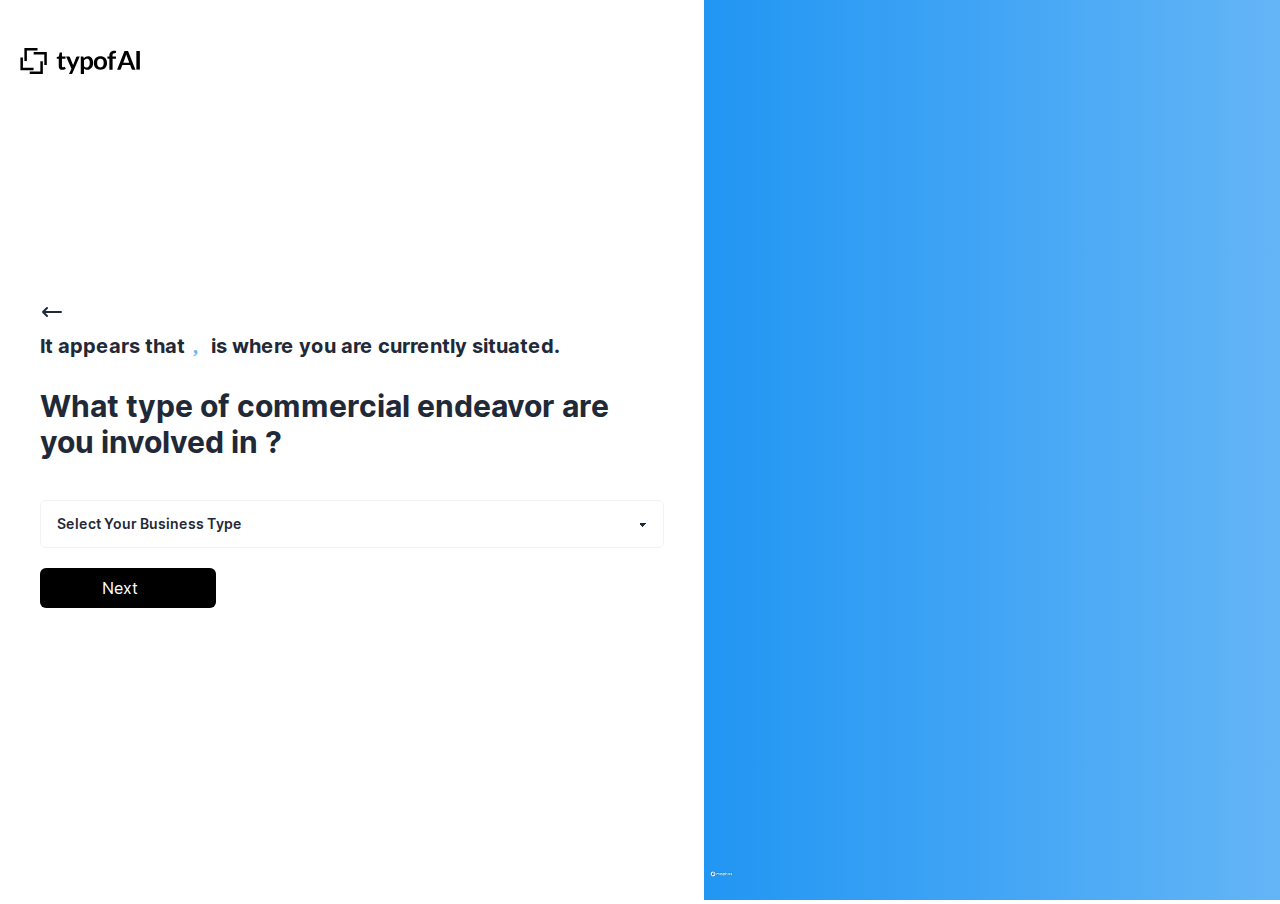
<file: startingPage/secondary.html>
<!DOCTYPE html><html lang="en"><head><meta charSet="utf-8"/><link rel="preload" as="font" href="/_next/static/media/2aaf0723e720e8b9-s.p.woff2" crossorigin="" type="font/woff2"/><link rel="stylesheet" href="/_next/static/css/6df6978c962baee3.css" data-precedence="next"/><link rel="stylesheet" href="/_next/static/css/8333f2b9dc759958.css" data-precedence="next"/><link rel="stylesheet" href="/_next/static/css/ae4ed9c503fd1e33.css" data-precedence="next"/><title>TYPOF AI</title><meta name="description" content="Generated by create next app"/><meta name="viewport" content="width=device-width, initial-scale=1"/><link rel="icon" href="/favicon.ico" type="image/x-icon" sizes="any"/><meta name="next-size-adjust"/><script src="/_next/static/chunks/polyfills-c67a75d1b6f99dc8.js" noModule=""></script></head><body class="{inter.className} h-full"><div class="bg-white h-screen __className_0ec1f4"><div class="w-full h-screen md:flex md:flex-row"><div class="order-1 block w-full md:flex h-1/2 md:h-full md:max-w-md lg:max-w-xl  md:order-2"><div class="order-1 block w-full h-full md:flex md:h-full bg-gradient-to-r from-blue-500 via-blue-400 to-blue-300 md:max-w-2xl md:order-2" id="map"><div class="absolute top-0 left-0 z-50 block p-4 md:hidden"><img alt="Logo" loading="lazy" width="870" height="1160" decoding="async" data-nimg="1" class="w-32 h-10" style="color:transparent" src="/logo2.svg"/></div></div></div><div class="relative flex flex-col items-center justify-center flex-1 order-2 mt-4 md:w-1/2 md:pt-0 md:h-full md:order-1 md:mt-1"><div class="relative flex flex-col items-center justify-center flex-1 w-full px-5 md:px-10"><div class="flex flex-col justify-center flex-1 max-w-full space-y-5"><div class="flex flex-col w-full space-y-2 text-center"><button class=""><a href="/startingPage/initial"><svg stroke="currentColor" fill="none" stroke-width="2" viewBox="0 0 24 24" aria-hidden="true" class="text-2xl" height="1em" width="1em" xmlns="http://www.w3.org/2000/svg"><path stroke-linecap="round" stroke-linejoin="round" d="M7 16l-4-4m0 0l4-4m-4 4h18"></path></svg></a></button><p class="text-xl font-bold md:text-xl text-start">It appears that<span class="pl-2 pr-2 font-serif text-xl text-blue-300">, </span>is where you are currently situated.</p><h2 class="pt-5 text-xl font-bold md:text-3xl text-start">What type of commercial endeavor are you involved in ?</h2></div><div class="absolute top-0 left-0 hidden p-4 md:block"><img alt="Logo" loading="lazy" width="870" height="1160" decoding="async" data-nimg="1" class="w-32 h-10" style="color:transparent" src="/logo2.svg"/></div><div class="flex flex-col max-w-3xl pt-5 space-y-5"><select class="w-full max-w-full rounded-md select select-bordered select-md"><option disabled="" value="" selected="">Select Your Business Type</option></select><button class="group flex w-44 cursor-pointer select-none items-center justify-center rounded-md bg-black px-6 py-2 text-white transition btn-warning  cursor-none" disabled="">Next<svg stroke="currentColor" fill="none" stroke-width="2" viewBox="0 0 24 24" stroke-linecap="round" stroke-linejoin="round" class="w-0 h-6 ml-4 transition-all flex-0 group-hover:w-6" height="1em" width="1em" xmlns="http://www.w3.org/2000/svg"><line x1="5" y1="12" x2="19" y2="12"></line><polyline points="12 5 19 12 12 19"></polyline></svg></button></div></div></div></div></div></div><div class="Toastify"></div><script src="/_next/static/chunks/webpack-4992caba9e5468bf.js" async=""></script><script src="/_next/static/chunks/2443530c-868d457cb61bfcf2.js" async=""></script><script src="/_next/static/chunks/488-f391c6e68fa2998e.js" async=""></script><script src="/_next/static/chunks/main-app-58436e1608758b91.js" async=""></script><script>(self.__next_f=self.__next_f||[]).push([0])</script><script>self.__next_f.push([1,"1:HL[\"/_next/static/css/6df6978c962baee3.css\",{\"as\":\"style\"}]\n0:\"$L2\"\n"])</script><script>self.__next_f.push([1,"3:HL[\"/_next/static/media/2aaf0723e720e8b9-s.p.woff2\",{\"as\":\"font\",\"type\":\"font/woff2\"}]\n4:HL[\"/_next/static/css/8333f2b9dc759958.css\",{\"as\":\"style\"}]\n5:HL[\"/_next/static/css/ae4ed9c503fd1e33.css\",{\"as\":\"style\"}]\n"])</script><script>self.__next_f.push([1,"6:I{\"id\":\"8827\",\"chunks\":[\"272:static/chunks/webpack-4992caba9e5468bf.js\",\"667:static/chunks/2443530c-868d457cb61bfcf2.js\",\"488:static/chunks/488-f391c6e68fa2998e.js\"],\"name\":\"\",\"async\":false}\n8:I{\"id\":\"9126\",\"chunks\":[\"272:static/chunks/webpack-4992caba9e5468bf.js\",\"667:static/chunks/2443530c-868d457cb61bfcf2.js\",\"488:static/chunks/488-f391c6e68fa2998e.js\"],\"name\":\"\",\"async\":false}\n9:I{\"id\":\"1782\",\"chunks\":[\"899:static/chunks/899-a191e31344753077.js\",\"185:static/chunks/app/layout-487083866a59e11f.js\"],\"nam"])</script><script>self.__next_f.push([1,"e\":\"ReduxProvider\",\"async\":false}\nb:I{\"id\":\"118\",\"chunks\":[\"899:static/chunks/899-a191e31344753077.js\",\"185:static/chunks/app/layout-487083866a59e11f.js\"],\"name\":\"ToastContainer\",\"async\":false}\nc:I{\"id\":\"4463\",\"chunks\":[\"272:static/chunks/webpack-4992caba9e5468bf.js\",\"667:static/chunks/2443530c-868d457cb61bfcf2.js\",\"488:static/chunks/488-f391c6e68fa2998e.js\"],\"name\":\"\",\"async\":false}\nd:I{\"id\":\"1010\",\"chunks\":[\"272:static/chunks/webpack-4992caba9e5468bf.js\",\"667:static/chunks/2443530c-868d457cb61bfcf2.js\",\"4"])</script><script>self.__next_f.push([1,"88:static/chunks/488-f391c6e68fa2998e.js\"],\"name\":\"\",\"async\":false}\ne:I{\"id\":\"4143\",\"chunks\":[\"272:static/chunks/webpack-4992caba9e5468bf.js\",\"667:static/chunks/2443530c-868d457cb61bfcf2.js\",\"488:static/chunks/488-f391c6e68fa2998e.js\"],\"name\":\"\",\"async\":false}\nf:I{\"id\":\"6269\",\"chunks\":[\"772:static/chunks/4a89e91e-2e61dba23d519a83.js\",\"911:static/chunks/4ea393ab-76567be9ca3a2058.js\",\"899:static/chunks/899-a191e31344753077.js\",\"707:static/chunks/707-da3297c76b96271f.js\",\"920:static/chunks/920-272a3efb222ad871"])</script><script>self.__next_f.push([1,".js\",\"555:static/chunks/555-85a5a9e0838cd8c2.js\",\"702:static/chunks/app/startingPage/secondary/page-6d07f587e830c112.js\"],\"name\":\"\",\"async\":false}\n"])</script><script>self.__next_f.push([1,"2:[[[\"$\",\"link\",\"0\",{\"rel\":\"stylesheet\",\"href\":\"/_next/static/css/6df6978c962baee3.css\",\"precedence\":\"next\"}]],[\"$\",\"$L6\",null,{\"assetPrefix\":\"\",\"initialCanonicalUrl\":\"/startingPage/secondary\",\"initialTree\":[\"\",{\"children\":[\"startingPage\",{\"children\":[\"secondary\",{\"children\":[\"__PAGE__\",{}]}]}]},\"$undefined\",\"$undefined\",true],\"initialHead\":[\"$L7\",[\"$\",\"meta\",null,{\"name\":\"next-size-adjust\"}]],\"globalErrorComponent\":\"$8\",\"notFound\":[\"$\",\"html\",null,{\"lang\":\"en\",\"children\":[\"$\",\"body\",null,{\"className\":\"{inter.className} h-full\",\"children\":[[\"$\",\"$L9\",null,{\"children\":[\"$La\",\"$undefined\",[[\"$\",\"title\",null,{\"children\":\"404: This page could not be found.\"}],[\"$\",\"div\",null,{\"style\":{\"fontFamily\":\"system-ui,\\\"Segoe UI\\\",Roboto,Helvetica,Arial,sans-serif,\\\"Apple Color Emoji\\\",\\\"Segoe UI Emoji\\\"\",\"height\":\"100vh\",\"textAlign\":\"center\",\"display\":\"flex\",\"flexDirection\":\"column\",\"alignItems\":\"center\",\"justifyContent\":\"center\"},\"children\":[\"$\",\"div\",null,{\"children\":[[\"$\",\"style\",null,{\"dangerouslySetInnerHTML\":{\"__html\":\"body{color:#000;background:#fff;margin:0}.next-error-h1{border-right:1px solid rgba(0,0,0,.3)}@media (prefers-color-scheme:dark){body{color:#fff;background:#000}.next-error-h1{border-right:1px solid rgba(255,255,255,.3)}}\"}}],[\"$\",\"h1\",null,{\"className\":\"next-error-h1\",\"style\":{\"display\":\"inline-block\",\"margin\":\"0 20px 0 0\",\"padding\":\"0 23px 0 0\",\"fontSize\":24,\"fontWeight\":500,\"verticalAlign\":\"top\",\"lineHeight\":\"49px\"},\"children\":\"404\"}],[\"$\",\"div\",null,{\"style\":{\"display\":\"inline-block\"},\"children\":[\"$\",\"h2\",null,{\"style\":{\"fontSize\":14,\"fontWeight\":400,\"lineHeight\":\"49px\",\"margin\":0},\"children\":\"This page could not be found.\"}]}]]}]}]]]}],[\"$\",\"$Lb\",null,{}]]}]}],\"asNotFound\":false,\"children\":[[\"$\",\"html\",null,{\"lang\":\"en\",\"children\":[\"$\",\"body\",null,{\"className\":\"{inter.className} h-full\",\"children\":[[\"$\",\"$L9\",null,{\"children\":[\"$\",\"$Lc\",null,{\"parallelRouterKey\":\"children\",\"segmentPath\":[\"children\"],\"error\":\"$undefined\",\"errorStyles\":\"$undefined\",\"loading\":\"$undefined\",\"loadingStyles\":\"$undefined\",\"hasLoading\":false,\"template\":[\"$\",\"$Ld\",null,{}],\"templateStyles\":\"$undefined\",\"notFound\":\"$undefined\",\"notFoundStyles\":\"$undefined\",\"childProp\":{\"current\":[\"$\",\"$Lc\",null,{\"parallelRouterKey\":\"children\",\"segmentPath\":[\"children\",\"startingPage\",\"children\"],\"error\":\"$undefined\",\"errorStyles\":\"$undefined\",\"loading\":\"$undefined\",\"loadingStyles\":\"$undefined\",\"hasLoading\":false,\"template\":[\"$\",\"$Ld\",null,{}],\"templateStyles\":\"$undefined\",\"notFound\":\"$undefined\",\"notFoundStyles\":\"$undefined\",\"childProp\":{\"current\":[\"$\",\"$Lc\",null,{\"parallelRouterKey\":\"children\",\"segmentPath\":[\"children\",\"startingPage\",\"children\",\"secondary\",\"children\"],\"error\":\"$undefined\",\"errorStyles\":\"$undefined\",\"loading\":\"$undefined\",\"loadingStyles\":\"$undefined\",\"hasLoading\":false,\"template\":[\"$\",\"$Ld\",null,{}],\"templateStyles\":\"$undefined\",\"notFound\":\"$undefined\",\"notFoundStyles\":\"$undefined\",\"childProp\":{\"current\":[[\"$\",\"$Le\",null,{\"propsForComponent\":{\"params\":{}},\"Component\":\"$f\"}],null],\"segment\":\"__PAGE__\"},\"styles\":[[\"$\",\"link\",\"0\",{\"rel\":\"stylesheet\",\"href\":\"/_next/static/css/8333f2b9dc759958.css\",\"precedence\":\"next\"}],[\"$\",\"link\",\"1\",{\"rel\":\"stylesheet\",\"href\":\"/_next/static/css/ae4ed9c503fd1e33.css\",\"precedence\":\"next\"}]]}],\"segment\":\"secondary\"},\"styles\":[]}],\"segment\":\"startingPage\"},\"styles\":[]}]}],[\"$\",\"$Lb\",null,{}]]}]}],null]}]]\n"])</script><script>self.__next_f.push([1,"a:[[[\"$\",\"meta\",null,{\"charSet\":\"utf-8\"}],null,null,null,null,null,null,null,null,null,null,[\"$\",\"meta\",null,{\"name\":\"viewport\",\"content\":\"width=device-width, initial-scale=1\"}],null,null,null,null,null,null,null,null,null,null,[]],[null,null,null,null],null,null,[null,null,null,null,null],null,null,null,null,null]\n"])</script><script>self.__next_f.push([1,"7:[[[\"$\",\"meta\",null,{\"charSet\":\"utf-8\"}],[\"$\",\"title\",null,{\"children\":\"TYPOF AI\"}],[\"$\",\"meta\",null,{\"name\":\"description\",\"content\":\"Generated by create next app\"}],null,null,null,null,null,null,null,null,[\"$\",\"meta\",null,{\"name\":\"viewport\",\"content\":\"width=device-width, initial-scale=1\"}],null,null,null,null,null,null,null,null,null,null,[]],[null,null,null,null],null,null,[null,null,null,null,null],null,null,null,null,[null,[[\"$\",\"link\",null,{\"rel\":\"icon\",\"href\":\"/favicon.ico\",\"type\":\"image/x-icon\",\"sizes\":\"any\"}]],[],null]]\n"])</script></body></html>
</file>
<file: _next/static/css/8333f2b9dc759958.css>
.mapboxgl-map{-webkit-tap-highlight-color:rgb(0 0 0/0);font:12px/20px Helvetica Neue,Arial,Helvetica,sans-serif;overflow:hidden;position:relative}.mapboxgl-canvas{left:0;position:absolute;top:0}.mapboxgl-map:-webkit-full-screen{height:100%;width:100%}.mapboxgl-canary{background-color:salmon}.mapboxgl-canvas-container.mapboxgl-interactive,.mapboxgl-ctrl-group button.mapboxgl-ctrl-compass{cursor:grab;-webkit-user-select:none;-moz-user-select:none;user-select:none}.mapboxgl-canvas-container.mapboxgl-interactive.mapboxgl-track-pointer{cursor:pointer}.mapboxgl-canvas-container.mapboxgl-interactive:active,.mapboxgl-ctrl-group button.mapboxgl-ctrl-compass:active{cursor:grabbing}.mapboxgl-canvas-container.mapboxgl-touch-zoom-rotate,.mapboxgl-canvas-container.mapboxgl-touch-zoom-rotate .mapboxgl-canvas{touch-action:pan-x pan-y}.mapboxgl-canvas-container.mapboxgl-touch-drag-pan,.mapboxgl-canvas-container.mapboxgl-touch-drag-pan .mapboxgl-canvas{touch-action:pinch-zoom}.mapboxgl-canvas-container.mapboxgl-touch-zoom-rotate.mapboxgl-touch-drag-pan,.mapboxgl-canvas-container.mapboxgl-touch-zoom-rotate.mapboxgl-touch-drag-pan .mapboxgl-canvas{touch-action:none}.mapboxgl-ctrl-bottom-left,.mapboxgl-ctrl-bottom-right,.mapboxgl-ctrl-top-left,.mapboxgl-ctrl-top-right{pointer-events:none;position:absolute;z-index:2}.mapboxgl-ctrl-top-left{left:0;top:0}.mapboxgl-ctrl-top-right{right:0;top:0}.mapboxgl-ctrl-bottom-left{bottom:0;left:0}.mapboxgl-ctrl-bottom-right{bottom:0;right:0}.mapboxgl-ctrl{clear:both;pointer-events:auto;transform:translate(0)}.mapboxgl-ctrl-top-left .mapboxgl-ctrl{float:left;margin:10px 0 0 10px}.mapboxgl-ctrl-top-right .mapboxgl-ctrl{float:right;margin:10px 10px 0 0}.mapboxgl-ctrl-bottom-left .mapboxgl-ctrl{float:left;margin:0 0 10px 10px}.mapboxgl-ctrl-bottom-right .mapboxgl-ctrl{float:right;margin:0 10px 10px 0}.mapboxgl-ctrl-group{background:#fff;border-radius:4px}.mapboxgl-ctrl-group:not(:empty){box-shadow:0 0 0 2px rgba(0,0,0,.1)}@media (-ms-high-contrast:active){.mapboxgl-ctrl-group:not(:empty){box-shadow:0 0 0 2px ButtonText}}.mapboxgl-ctrl-group button{background-color:transparent;border:0;box-sizing:border-box;cursor:pointer;display:block;height:29px;outline:none;overflow:hidden;padding:0;width:29px}.mapboxgl-ctrl-group button+button{border-top:1px solid #ddd}.mapboxgl-ctrl button .mapboxgl-ctrl-icon{background-position:50%;background-repeat:no-repeat;display:block;height:100%;width:100%}@media (-ms-high-contrast:active){.mapboxgl-ctrl-icon{background-color:transparent}.mapboxgl-ctrl-group button+button{border-top:1px solid ButtonText}}.mapboxgl-ctrl-attrib-button:focus,.mapboxgl-ctrl-group button:focus{box-shadow:0 0 2px 2px #0096ff}.mapboxgl-ctrl button:disabled{cursor:not-allowed}.mapboxgl-ctrl button:disabled .mapboxgl-ctrl-icon{opacity:.25}.mapboxgl-ctrl-group button:first-child{border-radius:4px 4px 0 0}.mapboxgl-ctrl-group button:last-child{border-radius:0 0 4px 4px}.mapboxgl-ctrl-group button:only-child{border-radius:inherit}.mapboxgl-ctrl button:not(:disabled):hover{background-color:rgb(0 0 0/5%)}.mapboxgl-ctrl-group button:focus:focus-visible{box-shadow:0 0 2px 2px #0096ff}.mapboxgl-ctrl-group button:focus:not(:focus-visible){box-shadow:none}.mapboxgl-ctrl button.mapboxgl-ctrl-zoom-out .mapboxgl-ctrl-icon{background-image:url("data:image/svg+xml;charset=utf-8,%3Csvg xmlns='http://www.w3.org/2000/svg' fill='%23333' viewBox='0 0 29 29'%3E%3Cpath d='M10 13c-.75 0-1.5.75-1.5 1.5S9.25 16 10 16h9c.75 0 1.5-.75 1.5-1.5S19.75 13 19 13h-9z'/%3E%3C/svg%3E")}.mapboxgl-ctrl button.mapboxgl-ctrl-zoom-in .mapboxgl-ctrl-icon{background-image:url("data:image/svg+xml;charset=utf-8,%3Csvg xmlns='http://www.w3.org/2000/svg' fill='%23333' viewBox='0 0 29 29'%3E%3Cpath d='M14.5 8.5c-.75 0-1.5.75-1.5 1.5v3h-3c-.75 0-1.5.75-1.5 1.5S9.25 16 10 16h3v3c0 .75.75 1.5 1.5 1.5S16 19.75 16 19v-3h3c.75 0 1.5-.75 1.5-1.5S19.75 13 19 13h-3v-3c0-.75-.75-1.5-1.5-1.5z'/%3E%3C/svg%3E")}@media (-ms-high-contrast:active){.mapboxgl-ctrl button.mapboxgl-ctrl-zoom-out .mapboxgl-ctrl-icon{background-image:url("data:image/svg+xml;charset=utf-8,%3Csvg xmlns='http://www.w3.org/2000/svg' fill='%23fff' viewBox='0 0 29 29'%3E%3Cpath d='M10 13c-.75 0-1.5.75-1.5 1.5S9.25 16 10 16h9c.75 0 1.5-.75 1.5-1.5S19.75 13 19 13h-9z'/%3E%3C/svg%3E")}.mapboxgl-ctrl button.mapboxgl-ctrl-zoom-in .mapboxgl-ctrl-icon{background-image:url("data:image/svg+xml;charset=utf-8,%3Csvg xmlns='http://www.w3.org/2000/svg' fill='%23fff' viewBox='0 0 29 29'%3E%3Cpath d='M14.5 8.5c-.75 0-1.5.75-1.5 1.5v3h-3c-.75 0-1.5.75-1.5 1.5S9.25 16 10 16h3v3c0 .75.75 1.5 1.5 1.5S16 19.75 16 19v-3h3c.75 0 1.5-.75 1.5-1.5S19.75 13 19 13h-3v-3c0-.75-.75-1.5-1.5-1.5z'/%3E%3C/svg%3E")}}@media (-ms-high-contrast:black-on-white){.mapboxgl-ctrl button.mapboxgl-ctrl-zoom-out .mapboxgl-ctrl-icon{background-image:url("data:image/svg+xml;charset=utf-8,%3Csvg xmlns='http://www.w3.org/2000/svg' fill='%23000' viewBox='0 0 29 29'%3E%3Cpath d='M10 13c-.75 0-1.5.75-1.5 1.5S9.25 16 10 16h9c.75 0 1.5-.75 1.5-1.5S19.75 13 19 13h-9z'/%3E%3C/svg%3E")}.mapboxgl-ctrl button.mapboxgl-ctrl-zoom-in .mapboxgl-ctrl-icon{background-image:url("data:image/svg+xml;charset=utf-8,%3Csvg xmlns='http://www.w3.org/2000/svg' fill='%23000' viewBox='0 0 29 29'%3E%3Cpath d='M14.5 8.5c-.75 0-1.5.75-1.5 1.5v3h-3c-.75 0-1.5.75-1.5 1.5S9.25 16 10 16h3v3c0 .75.75 1.5 1.5 1.5S16 19.75 16 19v-3h3c.75 0 1.5-.75 1.5-1.5S19.75 13 19 13h-3v-3c0-.75-.75-1.5-1.5-1.5z'/%3E%3C/svg%3E")}}.mapboxgl-ctrl button.mapboxgl-ctrl-fullscreen .mapboxgl-ctrl-icon{background-image:url("data:image/svg+xml;charset=utf-8,%3Csvg xmlns='http://www.w3.org/2000/svg' fill='%23333' viewBox='0 0 29 29'%3E%3Cpath d='M24 16v5.5c0 1.75-.75 2.5-2.5 2.5H16v-1l3-1.5-4-5.5 1-1 5.5 4 1.5-3h1zM6 16l1.5 3 5.5-4 1 1-4 5.5 3 1.5v1H7.5C5.75 24 5 23.25 5 21.5V16h1zm7-11v1l-3 1.5 4 5.5-1 1-5.5-4L6 13H5V7.5C5 5.75 5.75 5 7.5 5H13zm11 2.5c0-1.75-.75-2.5-2.5-2.5H16v1l3 1.5-4 5.5 1 1 5.5-4 1.5 3h1V7.5z'/%3E%3C/svg%3E")}.mapboxgl-ctrl button.mapboxgl-ctrl-shrink .mapboxgl-ctrl-icon{background-image:url("data:image/svg+xml;charset=utf-8,%3Csvg xmlns='http://www.w3.org/2000/svg' viewBox='0 0 29 29'%3E%3Cpath d='M18.5 16c-1.75 0-2.5.75-2.5 2.5V24h1l1.5-3 5.5 4 1-1-4-5.5 3-1.5v-1h-5.5zM13 18.5c0-1.75-.75-2.5-2.5-2.5H5v1l3 1.5L4 24l1 1 5.5-4 1.5 3h1v-5.5zm3-8c0 1.75.75 2.5 2.5 2.5H24v-1l-3-1.5L25 5l-1-1-5.5 4L17 5h-1v5.5zM10.5 13c1.75 0 2.5-.75 2.5-2.5V5h-1l-1.5 3L5 4 4 5l4 5.5L5 12v1h5.5z'/%3E%3C/svg%3E")}@media (-ms-high-contrast:active){.mapboxgl-ctrl button.mapboxgl-ctrl-fullscreen .mapboxgl-ctrl-icon{background-image:url("data:image/svg+xml;charset=utf-8,%3Csvg xmlns='http://www.w3.org/2000/svg' fill='%23fff' viewBox='0 0 29 29'%3E%3Cpath d='M24 16v5.5c0 1.75-.75 2.5-2.5 2.5H16v-1l3-1.5-4-5.5 1-1 5.5 4 1.5-3h1zM6 16l1.5 3 5.5-4 1 1-4 5.5 3 1.5v1H7.5C5.75 24 5 23.25 5 21.5V16h1zm7-11v1l-3 1.5 4 5.5-1 1-5.5-4L6 13H5V7.5C5 5.75 5.75 5 7.5 5H13zm11 2.5c0-1.75-.75-2.5-2.5-2.5H16v1l3 1.5-4 5.5 1 1 5.5-4 1.5 3h1V7.5z'/%3E%3C/svg%3E")}.mapboxgl-ctrl button.mapboxgl-ctrl-shrink .mapboxgl-ctrl-icon{background-image:url("data:image/svg+xml;charset=utf-8,%3Csvg xmlns='http://www.w3.org/2000/svg' fill='%23fff' viewBox='0 0 29 29'%3E%3Cpath d='M18.5 16c-1.75 0-2.5.75-2.5 2.5V24h1l1.5-3 5.5 4 1-1-4-5.5 3-1.5v-1h-5.5zM13 18.5c0-1.75-.75-2.5-2.5-2.5H5v1l3 1.5L4 24l1 1 5.5-4 1.5 3h1v-5.5zm3-8c0 1.75.75 2.5 2.5 2.5H24v-1l-3-1.5L25 5l-1-1-5.5 4L17 5h-1v5.5zM10.5 13c1.75 0 2.5-.75 2.5-2.5V5h-1l-1.5 3L5 4 4 5l4 5.5L5 12v1h5.5z'/%3E%3C/svg%3E")}}@media (-ms-high-contrast:black-on-white){.mapboxgl-ctrl button.mapboxgl-ctrl-fullscreen .mapboxgl-ctrl-icon{background-image:url("data:image/svg+xml;charset=utf-8,%3Csvg xmlns='http://www.w3.org/2000/svg' fill='%23000' viewBox='0 0 29 29'%3E%3Cpath d='M24 16v5.5c0 1.75-.75 2.5-2.5 2.5H16v-1l3-1.5-4-5.5 1-1 5.5 4 1.5-3h1zM6 16l1.5 3 5.5-4 1 1-4 5.5 3 1.5v1H7.5C5.75 24 5 23.25 5 21.5V16h1zm7-11v1l-3 1.5 4 5.5-1 1-5.5-4L6 13H5V7.5C5 5.75 5.75 5 7.5 5H13zm11 2.5c0-1.75-.75-2.5-2.5-2.5H16v1l3 1.5-4 5.5 1 1 5.5-4 1.5 3h1V7.5z'/%3E%3C/svg%3E")}.mapboxgl-ctrl button.mapboxgl-ctrl-shrink .mapboxgl-ctrl-icon{background-image:url("data:image/svg+xml;charset=utf-8,%3Csvg xmlns='http://www.w3.org/2000/svg' fill='%23000' viewBox='0 0 29 29'%3E%3Cpath d='M18.5 16c-1.75 0-2.5.75-2.5 2.5V24h1l1.5-3 5.5 4 1-1-4-5.5 3-1.5v-1h-5.5zM13 18.5c0-1.75-.75-2.5-2.5-2.5H5v1l3 1.5L4 24l1 1 5.5-4 1.5 3h1v-5.5zm3-8c0 1.75.75 2.5 2.5 2.5H24v-1l-3-1.5L25 5l-1-1-5.5 4L17 5h-1v5.5zM10.5 13c1.75 0 2.5-.75 2.5-2.5V5h-1l-1.5 3L5 4 4 5l4 5.5L5 12v1h5.5z'/%3E%3C/svg%3E")}}.mapboxgl-ctrl button.mapboxgl-ctrl-compass .mapboxgl-ctrl-icon{background-image:url("data:image/svg+xml;charset=utf-8,%3Csvg xmlns='http://www.w3.org/2000/svg' fill='%23333' viewBox='0 0 29 29'%3E%3Cpath d='M10.5 14l4-8 4 8h-8z'/%3E%3Cpath id='south' d='M10.5 16l4 8 4-8h-8z' fill='%23ccc'/%3E%3C/svg%3E")}@media (-ms-high-contrast:active){.mapboxgl-ctrl button.mapboxgl-ctrl-compass .mapboxgl-ctrl-icon{background-image:url("data:image/svg+xml;charset=utf-8,%3Csvg xmlns='http://www.w3.org/2000/svg' fill='%23fff' viewBox='0 0 29 29'%3E%3Cpath d='M10.5 14l4-8 4 8h-8z'/%3E%3Cpath id='south' d='M10.5 16l4 8 4-8h-8z' fill='%23999'/%3E%3C/svg%3E")}}@media (-ms-high-contrast:black-on-white){.mapboxgl-ctrl button.mapboxgl-ctrl-compass .mapboxgl-ctrl-icon{background-image:url("data:image/svg+xml;charset=utf-8,%3Csvg xmlns='http://www.w3.org/2000/svg' fill='%23000' viewBox='0 0 29 29'%3E%3Cpath d='M10.5 14l4-8 4 8h-8z'/%3E%3Cpath id='south' d='M10.5 16l4 8 4-8h-8z' fill='%23ccc'/%3E%3C/svg%3E")}}.mapboxgl-ctrl button.mapboxgl-ctrl-geolocate .mapboxgl-ctrl-icon{background-image:url("data:image/svg+xml;charset=utf-8,%3Csvg viewBox='0 0 20 20' xmlns='http://www.w3.org/2000/svg' fill='%23333'%3E%3Cpath d='M10 4C9 4 9 5 9 5v.1A5 5 0 0 0 5.1 9H5s-1 0-1 1 1 1 1 1h.1A5 5 0 0 0 9 14.9v.1s0 1 1 1 1-1 1-1v-.1a5 5 0 0 0 3.9-3.9h.1s1 0 1-1-1-1-1-1h-.1A5 5 0 0 0 11 5.1V5s0-1-1-1zm0 2.5a3.5 3.5 0 1 1 0 7 3.5 3.5 0 1 1 0-7z'/%3E%3Ccircle id='dot' cx='10' cy='10' r='2'/%3E%3Cpath id='stroke' d='M14 5l1 1-9 9-1-1 9-9z' display='none'/%3E%3C/svg%3E")}.mapboxgl-ctrl button.mapboxgl-ctrl-geolocate:disabled .mapboxgl-ctrl-icon{background-image:url("data:image/svg+xml;charset=utf-8,%3Csvg viewBox='0 0 20 20' xmlns='http://www.w3.org/2000/svg' fill='%23aaa'%3E%3Cpath d='M10 4C9 4 9 5 9 5v.1A5 5 0 0 0 5.1 9H5s-1 0-1 1 1 1 1 1h.1A5 5 0 0 0 9 14.9v.1s0 1 1 1 1-1 1-1v-.1a5 5 0 0 0 3.9-3.9h.1s1 0 1-1-1-1-1-1h-.1A5 5 0 0 0 11 5.1V5s0-1-1-1zm0 2.5a3.5 3.5 0 1 1 0 7 3.5 3.5 0 1 1 0-7z'/%3E%3Ccircle id='dot' cx='10' cy='10' r='2'/%3E%3Cpath id='stroke' d='M14 5l1 1-9 9-1-1 9-9z' fill='%23f00'/%3E%3C/svg%3E")}.mapboxgl-ctrl button.mapboxgl-ctrl-geolocate.mapboxgl-ctrl-geolocate-active .mapboxgl-ctrl-icon{background-image:url("data:image/svg+xml;charset=utf-8,%3Csvg viewBox='0 0 20 20' xmlns='http://www.w3.org/2000/svg' fill='%2333b5e5'%3E%3Cpath d='M10 4C9 4 9 5 9 5v.1A5 5 0 0 0 5.1 9H5s-1 0-1 1 1 1 1 1h.1A5 5 0 0 0 9 14.9v.1s0 1 1 1 1-1 1-1v-.1a5 5 0 0 0 3.9-3.9h.1s1 0 1-1-1-1-1-1h-.1A5 5 0 0 0 11 5.1V5s0-1-1-1zm0 2.5a3.5 3.5 0 1 1 0 7 3.5 3.5 0 1 1 0-7z'/%3E%3Ccircle id='dot' cx='10' cy='10' r='2'/%3E%3Cpath id='stroke' d='M14 5l1 1-9 9-1-1 9-9z' display='none'/%3E%3C/svg%3E")}.mapboxgl-ctrl button.mapboxgl-ctrl-geolocate.mapboxgl-ctrl-geolocate-active-error .mapboxgl-ctrl-icon{background-image:url("data:image/svg+xml;charset=utf-8,%3Csvg viewBox='0 0 20 20' xmlns='http://www.w3.org/2000/svg' fill='%23e58978'%3E%3Cpath d='M10 4C9 4 9 5 9 5v.1A5 5 0 0 0 5.1 9H5s-1 0-1 1 1 1 1 1h.1A5 5 0 0 0 9 14.9v.1s0 1 1 1 1-1 1-1v-.1a5 5 0 0 0 3.9-3.9h.1s1 0 1-1-1-1-1-1h-.1A5 5 0 0 0 11 5.1V5s0-1-1-1zm0 2.5a3.5 3.5 0 1 1 0 7 3.5 3.5 0 1 1 0-7z'/%3E%3Ccircle id='dot' cx='10' cy='10' r='2'/%3E%3Cpath id='stroke' d='M14 5l1 1-9 9-1-1 9-9z' display='none'/%3E%3C/svg%3E")}.mapboxgl-ctrl button.mapboxgl-ctrl-geolocate.mapboxgl-ctrl-geolocate-background .mapboxgl-ctrl-icon{background-image:url("data:image/svg+xml;charset=utf-8,%3Csvg viewBox='0 0 20 20' xmlns='http://www.w3.org/2000/svg' fill='%2333b5e5'%3E%3Cpath d='M10 4C9 4 9 5 9 5v.1A5 5 0 0 0 5.1 9H5s-1 0-1 1 1 1 1 1h.1A5 5 0 0 0 9 14.9v.1s0 1 1 1 1-1 1-1v-.1a5 5 0 0 0 3.9-3.9h.1s1 0 1-1-1-1-1-1h-.1A5 5 0 0 0 11 5.1V5s0-1-1-1zm0 2.5a3.5 3.5 0 1 1 0 7 3.5 3.5 0 1 1 0-7z'/%3E%3Ccircle id='dot' cx='10' cy='10' r='2' display='none'/%3E%3Cpath id='stroke' d='M14 5l1 1-9 9-1-1 9-9z' display='none'/%3E%3C/svg%3E")}.mapboxgl-ctrl button.mapboxgl-ctrl-geolocate.mapboxgl-ctrl-geolocate-background-error .mapboxgl-ctrl-icon{background-image:url("data:image/svg+xml;charset=utf-8,%3Csvg viewBox='0 0 20 20' xmlns='http://www.w3.org/2000/svg' fill='%23e54e33'%3E%3Cpath d='M10 4C9 4 9 5 9 5v.1A5 5 0 0 0 5.1 9H5s-1 0-1 1 1 1 1 1h.1A5 5 0 0 0 9 14.9v.1s0 1 1 1 1-1 1-1v-.1a5 5 0 0 0 3.9-3.9h.1s1 0 1-1-1-1-1-1h-.1A5 5 0 0 0 11 5.1V5s0-1-1-1zm0 2.5a3.5 3.5 0 1 1 0 7 3.5 3.5 0 1 1 0-7z'/%3E%3Ccircle id='dot' cx='10' cy='10' r='2' display='none'/%3E%3Cpath id='stroke' d='M14 5l1 1-9 9-1-1 9-9z' display='none'/%3E%3C/svg%3E")}.mapboxgl-ctrl button.mapboxgl-ctrl-geolocate.mapboxgl-ctrl-geolocate-waiting .mapboxgl-ctrl-icon{animation:mapboxgl-spin 2s linear infinite}@media (-ms-high-contrast:active){.mapboxgl-ctrl button.mapboxgl-ctrl-geolocate .mapboxgl-ctrl-icon{background-image:url("data:image/svg+xml;charset=utf-8,%3Csvg viewBox='0 0 20 20' xmlns='http://www.w3.org/2000/svg' fill='%23fff'%3E%3Cpath d='M10 4C9 4 9 5 9 5v.1A5 5 0 0 0 5.1 9H5s-1 0-1 1 1 1 1 1h.1A5 5 0 0 0 9 14.9v.1s0 1 1 1 1-1 1-1v-.1a5 5 0 0 0 3.9-3.9h.1s1 0 1-1-1-1-1-1h-.1A5 5 0 0 0 11 5.1V5s0-1-1-1zm0 2.5a3.5 3.5 0 1 1 0 7 3.5 3.5 0 1 1 0-7z'/%3E%3Ccircle id='dot' cx='10' cy='10' r='2'/%3E%3Cpath id='stroke' d='M14 5l1 1-9 9-1-1 9-9z' display='none'/%3E%3C/svg%3E")}.mapboxgl-ctrl button.mapboxgl-ctrl-geolocate:disabled .mapboxgl-ctrl-icon{background-image:url("data:image/svg+xml;charset=utf-8,%3Csvg viewBox='0 0 20 20' xmlns='http://www.w3.org/2000/svg' fill='%23999'%3E%3Cpath d='M10 4C9 4 9 5 9 5v.1A5 5 0 0 0 5.1 9H5s-1 0-1 1 1 1 1 1h.1A5 5 0 0 0 9 14.9v.1s0 1 1 1 1-1 1-1v-.1a5 5 0 0 0 3.9-3.9h.1s1 0 1-1-1-1-1-1h-.1A5 5 0 0 0 11 5.1V5s0-1-1-1zm0 2.5a3.5 3.5 0 1 1 0 7 3.5 3.5 0 1 1 0-7z'/%3E%3Ccircle id='dot' cx='10' cy='10' r='2'/%3E%3Cpath id='stroke' d='M14 5l1 1-9 9-1-1 9-9z' fill='%23f00'/%3E%3C/svg%3E")}.mapboxgl-ctrl button.mapboxgl-ctrl-geolocate.mapboxgl-ctrl-geolocate-active .mapboxgl-ctrl-icon{background-image:url("data:image/svg+xml;charset=utf-8,%3Csvg viewBox='0 0 20 20' xmlns='http://www.w3.org/2000/svg' fill='%2333b5e5'%3E%3Cpath d='M10 4C9 4 9 5 9 5v.1A5 5 0 0 0 5.1 9H5s-1 0-1 1 1 1 1 1h.1A5 5 0 0 0 9 14.9v.1s0 1 1 1 1-1 1-1v-.1a5 5 0 0 0 3.9-3.9h.1s1 0 1-1-1-1-1-1h-.1A5 5 0 0 0 11 5.1V5s0-1-1-1zm0 2.5a3.5 3.5 0 1 1 0 7 3.5 3.5 0 1 1 0-7z'/%3E%3Ccircle id='dot' cx='10' cy='10' r='2'/%3E%3Cpath id='stroke' d='M14 5l1 1-9 9-1-1 9-9z' display='none'/%3E%3C/svg%3E")}.mapboxgl-ctrl button.mapboxgl-ctrl-geolocate.mapboxgl-ctrl-geolocate-active-error .mapboxgl-ctrl-icon{background-image:url("data:image/svg+xml;charset=utf-8,%3Csvg viewBox='0 0 20 20' xmlns='http://www.w3.org/2000/svg' fill='%23e58978'%3E%3Cpath d='M10 4C9 4 9 5 9 5v.1A5 5 0 0 0 5.1 9H5s-1 0-1 1 1 1 1 1h.1A5 5 0 0 0 9 14.9v.1s0 1 1 1 1-1 1-1v-.1a5 5 0 0 0 3.9-3.9h.1s1 0 1-1-1-1-1-1h-.1A5 5 0 0 0 11 5.1V5s0-1-1-1zm0 2.5a3.5 3.5 0 1 1 0 7 3.5 3.5 0 1 1 0-7z'/%3E%3Ccircle id='dot' cx='10' cy='10' r='2'/%3E%3Cpath id='stroke' d='M14 5l1 1-9 9-1-1 9-9z' display='none'/%3E%3C/svg%3E")}.mapboxgl-ctrl button.mapboxgl-ctrl-geolocate.mapboxgl-ctrl-geolocate-background .mapboxgl-ctrl-icon{background-image:url("data:image/svg+xml;charset=utf-8,%3Csvg viewBox='0 0 20 20' xmlns='http://www.w3.org/2000/svg' fill='%2333b5e5'%3E%3Cpath d='M10 4C9 4 9 5 9 5v.1A5 5 0 0 0 5.1 9H5s-1 0-1 1 1 1 1 1h.1A5 5 0 0 0 9 14.9v.1s0 1 1 1 1-1 1-1v-.1a5 5 0 0 0 3.9-3.9h.1s1 0 1-1-1-1-1-1h-.1A5 5 0 0 0 11 5.1V5s0-1-1-1zm0 2.5a3.5 3.5 0 1 1 0 7 3.5 3.5 0 1 1 0-7z'/%3E%3Ccircle id='dot' cx='10' cy='10' r='2' display='none'/%3E%3Cpath id='stroke' d='M14 5l1 1-9 9-1-1 9-9z' display='none'/%3E%3C/svg%3E")}.mapboxgl-ctrl button.mapboxgl-ctrl-geolocate.mapboxgl-ctrl-geolocate-background-error .mapboxgl-ctrl-icon{background-image:url("data:image/svg+xml;charset=utf-8,%3Csvg viewBox='0 0 20 20' xmlns='http://www.w3.org/2000/svg' fill='%23e54e33'%3E%3Cpath d='M10 4C9 4 9 5 9 5v.1A5 5 0 0 0 5.1 9H5s-1 0-1 1 1 1 1 1h.1A5 5 0 0 0 9 14.9v.1s0 1 1 1 1-1 1-1v-.1a5 5 0 0 0 3.9-3.9h.1s1 0 1-1-1-1-1-1h-.1A5 5 0 0 0 11 5.1V5s0-1-1-1zm0 2.5a3.5 3.5 0 1 1 0 7 3.5 3.5 0 1 1 0-7z'/%3E%3Ccircle id='dot' cx='10' cy='10' r='2' display='none'/%3E%3Cpath id='stroke' d='M14 5l1 1-9 9-1-1 9-9z' display='none'/%3E%3C/svg%3E")}}@media (-ms-high-contrast:black-on-white){.mapboxgl-ctrl button.mapboxgl-ctrl-geolocate .mapboxgl-ctrl-icon{background-image:url("data:image/svg+xml;charset=utf-8,%3Csvg viewBox='0 0 20 20' xmlns='http://www.w3.org/2000/svg' fill='%23000'%3E%3Cpath d='M10 4C9 4 9 5 9 5v.1A5 5 0 0 0 5.1 9H5s-1 0-1 1 1 1 1 1h.1A5 5 0 0 0 9 14.9v.1s0 1 1 1 1-1 1-1v-.1a5 5 0 0 0 3.9-3.9h.1s1 0 1-1-1-1-1-1h-.1A5 5 0 0 0 11 5.1V5s0-1-1-1zm0 2.5a3.5 3.5 0 1 1 0 7 3.5 3.5 0 1 1 0-7z'/%3E%3Ccircle id='dot' cx='10' cy='10' r='2'/%3E%3Cpath id='stroke' d='M14 5l1 1-9 9-1-1 9-9z' display='none'/%3E%3C/svg%3E")}.mapboxgl-ctrl button.mapboxgl-ctrl-geolocate:disabled .mapboxgl-ctrl-icon{background-image:url("data:image/svg+xml;charset=utf-8,%3Csvg viewBox='0 0 20 20' xmlns='http://www.w3.org/2000/svg' fill='%23666'%3E%3Cpath d='M10 4C9 4 9 5 9 5v.1A5 5 0 0 0 5.1 9H5s-1 0-1 1 1 1 1 1h.1A5 5 0 0 0 9 14.9v.1s0 1 1 1 1-1 1-1v-.1a5 5 0 0 0 3.9-3.9h.1s1 0 1-1-1-1-1-1h-.1A5 5 0 0 0 11 5.1V5s0-1-1-1zm0 2.5a3.5 3.5 0 1 1 0 7 3.5 3.5 0 1 1 0-7z'/%3E%3Ccircle id='dot' cx='10' cy='10' r='2'/%3E%3Cpath id='stroke' d='M14 5l1 1-9 9-1-1 9-9z' fill='%23f00'/%3E%3C/svg%3E")}}@keyframes mapboxgl-spin{0%{transform:rotate(0deg)}to{transform:rotate(1turn)}}a.mapboxgl-ctrl-logo{background-image:url("data:image/svg+xml;charset=utf-8,%3Csvg xmlns='http://www.w3.org/2000/svg' xmlns:xlink='http://www.w3.org/1999/xlink' fill-rule='evenodd' viewBox='0 0 88 23'%3E%3Cdefs%3E%3Cpath id='logo' d='M11.5 2.25c5.105 0 9.25 4.145 9.25 9.25s-4.145 9.25-9.25 9.25-9.25-4.145-9.25-9.25 4.145-9.25 9.25-9.25zM6.997 15.983c-.051-.338-.828-5.802 2.233-8.873a4.395 4.395 0 013.13-1.28c1.27 0 2.49.51 3.39 1.42.91.9 1.42 2.12 1.42 3.39 0 1.18-.449 2.301-1.28 3.13C12.72 16.93 7 16 7 16l-.003-.017zM15.3 10.5l-2 .8-.8 2-.8-2-2-.8 2-.8.8-2 .8 2 2 .8z'/%3E%3Cpath id='text' d='M50.63 8c.13 0 .23.1.23.23V9c.7-.76 1.7-1.18 2.73-1.18 2.17 0 3.95 1.85 3.95 4.17s-1.77 4.19-3.94 4.19c-1.04 0-2.03-.43-2.74-1.18v3.77c0 .13-.1.23-.23.23h-1.4c-.13 0-.23-.1-.23-.23V8.23c0-.12.1-.23.23-.23h1.4zm-3.86.01c.01 0 .01 0 .01-.01.13 0 .22.1.22.22v7.55c0 .12-.1.23-.23.23h-1.4c-.13 0-.23-.1-.23-.23V15c-.7.76-1.69 1.19-2.73 1.19-2.17 0-3.94-1.87-3.94-4.19 0-2.32 1.77-4.19 3.94-4.19 1.03 0 2.02.43 2.73 1.18v-.75c0-.12.1-.23.23-.23h1.4zm26.375-.19a4.24 4.24 0 00-4.16 3.29c-.13.59-.13 1.19 0 1.77a4.233 4.233 0 004.17 3.3c2.35 0 4.26-1.87 4.26-4.19 0-2.32-1.9-4.17-4.27-4.17zM60.63 5c.13 0 .23.1.23.23v3.76c.7-.76 1.7-1.18 2.73-1.18 1.88 0 3.45 1.4 3.84 3.28.13.59.13 1.2 0 1.8-.39 1.88-1.96 3.29-3.84 3.29-1.03 0-2.02-.43-2.73-1.18v.77c0 .12-.1.23-.23.23h-1.4c-.13 0-.23-.1-.23-.23V5.23c0-.12.1-.23.23-.23h1.4zm-34 11h-1.4c-.13 0-.23-.11-.23-.23V8.22c.01-.13.1-.22.23-.22h1.4c.13 0 .22.11.23.22v.68c.5-.68 1.3-1.09 2.16-1.1h.03c1.09 0 2.09.6 2.6 1.55.45-.95 1.4-1.55 2.44-1.56 1.62 0 2.93 1.25 2.9 2.78l.03 5.2c0 .13-.1.23-.23.23h-1.41c-.13 0-.23-.11-.23-.23v-4.59c0-.98-.74-1.71-1.62-1.71-.8 0-1.46.7-1.59 1.62l.01 4.68c0 .13-.11.23-.23.23h-1.41c-.13 0-.23-.11-.23-.23v-4.59c0-.98-.74-1.71-1.62-1.71-.85 0-1.54.79-1.6 1.8v4.5c0 .13-.1.23-.23.23zm53.615 0h-1.61c-.04 0-.08-.01-.12-.03-.09-.06-.13-.19-.06-.28l2.43-3.71-2.39-3.65a.213.213 0 01-.03-.12c0-.12.09-.21.21-.21h1.61c.13 0 .24.06.3.17l1.41 2.37 1.4-2.37a.34.34 0 01.3-.17h1.6c.04 0 .08.01.12.03.09.06.13.19.06.28l-2.37 3.65 2.43 3.7c0 .05.01.09.01.13 0 .12-.09.21-.21.21h-1.61c-.13 0-.24-.06-.3-.17l-1.44-2.42-1.44 2.42a.34.34 0 01-.3.17zm-7.12-1.49c-1.33 0-2.42-1.12-2.42-2.51 0-1.39 1.08-2.52 2.42-2.52 1.33 0 2.42 1.12 2.42 2.51 0 1.39-1.08 2.51-2.42 2.52zm-19.865 0c-1.32 0-2.39-1.11-2.42-2.48v-.07c.02-1.38 1.09-2.49 2.4-2.49 1.32 0 2.41 1.12 2.41 2.51 0 1.39-1.07 2.52-2.39 2.53zm-8.11-2.48c-.01 1.37-1.09 2.47-2.41 2.47s-2.42-1.12-2.42-2.51c0-1.39 1.08-2.52 2.4-2.52 1.33 0 2.39 1.11 2.41 2.48l.02.08zm18.12 2.47c-1.32 0-2.39-1.11-2.41-2.48v-.06c.02-1.38 1.09-2.48 2.41-2.48s2.42 1.12 2.42 2.51c0 1.39-1.09 2.51-2.42 2.51z'/%3E%3C/defs%3E%3Cmask id='clip'%3E%3Crect x='0' y='0' width='100%25' height='100%25' fill='white'/%3E%3Cuse xlink:href='%23logo'/%3E%3Cuse xlink:href='%23text'/%3E%3C/mask%3E%3Cg id='outline' opacity='0.3' stroke='%23000' stroke-width='3'%3E%3Ccircle mask='url(%23clip)' cx='11.5' cy='11.5' r='9.25'/%3E%3Cuse xlink:href='%23text' mask='url(%23clip)'/%3E%3C/g%3E%3Cg id='fill' opacity='0.9' fill='%23fff'%3E%3Cuse xlink:href='%23logo'/%3E%3Cuse xlink:href='%23text'/%3E%3C/g%3E%3C/svg%3E");background-repeat:no-repeat;cursor:pointer;display:block;height:23px;margin:0 0 -4px -4px;overflow:hidden;width:88px}a.mapboxgl-ctrl-logo.mapboxgl-compact{width:23px}@media (-ms-high-contrast:active){a.mapboxgl-ctrl-logo{background-color:transparent;background-image:url("data:image/svg+xml;charset=utf-8,%3Csvg xmlns='http://www.w3.org/2000/svg' xmlns:xlink='http://www.w3.org/1999/xlink' fill-rule='evenodd' viewBox='0 0 88 23'%3E%3Cdefs%3E%3Cpath id='logo' d='M11.5 2.25c5.105 0 9.25 4.145 9.25 9.25s-4.145 9.25-9.25 9.25-9.25-4.145-9.25-9.25 4.145-9.25 9.25-9.25zM6.997 15.983c-.051-.338-.828-5.802 2.233-8.873a4.395 4.395 0 013.13-1.28c1.27 0 2.49.51 3.39 1.42.91.9 1.42 2.12 1.42 3.39 0 1.18-.449 2.301-1.28 3.13C12.72 16.93 7 16 7 16l-.003-.017zM15.3 10.5l-2 .8-.8 2-.8-2-2-.8 2-.8.8-2 .8 2 2 .8z'/%3E%3Cpath id='text' d='M50.63 8c.13 0 .23.1.23.23V9c.7-.76 1.7-1.18 2.73-1.18 2.17 0 3.95 1.85 3.95 4.17s-1.77 4.19-3.94 4.19c-1.04 0-2.03-.43-2.74-1.18v3.77c0 .13-.1.23-.23.23h-1.4c-.13 0-.23-.1-.23-.23V8.23c0-.12.1-.23.23-.23h1.4zm-3.86.01c.01 0 .01 0 .01-.01.13 0 .22.1.22.22v7.55c0 .12-.1.23-.23.23h-1.4c-.13 0-.23-.1-.23-.23V15c-.7.76-1.69 1.19-2.73 1.19-2.17 0-3.94-1.87-3.94-4.19 0-2.32 1.77-4.19 3.94-4.19 1.03 0 2.02.43 2.73 1.18v-.75c0-.12.1-.23.23-.23h1.4zm26.375-.19a4.24 4.24 0 00-4.16 3.29c-.13.59-.13 1.19 0 1.77a4.233 4.233 0 004.17 3.3c2.35 0 4.26-1.87 4.26-4.19 0-2.32-1.9-4.17-4.27-4.17zM60.63 5c.13 0 .23.1.23.23v3.76c.7-.76 1.7-1.18 2.73-1.18 1.88 0 3.45 1.4 3.84 3.28.13.59.13 1.2 0 1.8-.39 1.88-1.96 3.29-3.84 3.29-1.03 0-2.02-.43-2.73-1.18v.77c0 .12-.1.23-.23.23h-1.4c-.13 0-.23-.1-.23-.23V5.23c0-.12.1-.23.23-.23h1.4zm-34 11h-1.4c-.13 0-.23-.11-.23-.23V8.22c.01-.13.1-.22.23-.22h1.4c.13 0 .22.11.23.22v.68c.5-.68 1.3-1.09 2.16-1.1h.03c1.09 0 2.09.6 2.6 1.55.45-.95 1.4-1.55 2.44-1.56 1.62 0 2.93 1.25 2.9 2.78l.03 5.2c0 .13-.1.23-.23.23h-1.41c-.13 0-.23-.11-.23-.23v-4.59c0-.98-.74-1.71-1.62-1.71-.8 0-1.46.7-1.59 1.62l.01 4.68c0 .13-.11.23-.23.23h-1.41c-.13 0-.23-.11-.23-.23v-4.59c0-.98-.74-1.71-1.62-1.71-.85 0-1.54.79-1.6 1.8v4.5c0 .13-.1.23-.23.23zm53.615 0h-1.61c-.04 0-.08-.01-.12-.03-.09-.06-.13-.19-.06-.28l2.43-3.71-2.39-3.65a.213.213 0 01-.03-.12c0-.12.09-.21.21-.21h1.61c.13 0 .24.06.3.17l1.41 2.37 1.4-2.37a.34.34 0 01.3-.17h1.6c.04 0 .08.01.12.03.09.06.13.19.06.28l-2.37 3.65 2.43 3.7c0 .05.01.09.01.13 0 .12-.09.21-.21.21h-1.61c-.13 0-.24-.06-.3-.17l-1.44-2.42-1.44 2.42a.34.34 0 01-.3.17zm-7.12-1.49c-1.33 0-2.42-1.12-2.42-2.51 0-1.39 1.08-2.52 2.42-2.52 1.33 0 2.42 1.12 2.42 2.51 0 1.39-1.08 2.51-2.42 2.52zm-19.865 0c-1.32 0-2.39-1.11-2.42-2.48v-.07c.02-1.38 1.09-2.49 2.4-2.49 1.32 0 2.41 1.12 2.41 2.51 0 1.39-1.07 2.52-2.39 2.53zm-8.11-2.48c-.01 1.37-1.09 2.47-2.41 2.47s-2.42-1.12-2.42-2.51c0-1.39 1.08-2.52 2.4-2.52 1.33 0 2.39 1.11 2.41 2.48l.02.08zm18.12 2.47c-1.32 0-2.39-1.11-2.41-2.48v-.06c.02-1.38 1.09-2.48 2.41-2.48s2.42 1.12 2.42 2.51c0 1.39-1.09 2.51-2.42 2.51z'/%3E%3C/defs%3E%3Cmask id='clip'%3E%3Crect x='0' y='0' width='100%25' height='100%25' fill='white'/%3E%3Cuse xlink:href='%23logo'/%3E%3Cuse xlink:href='%23text'/%3E%3C/mask%3E%3Cg id='outline' opacity='1' stroke='%23000' stroke-width='3'%3E%3Ccircle mask='url(%23clip)' cx='11.5' cy='11.5' r='9.25'/%3E%3Cuse xlink:href='%23text' mask='url(%23clip)'/%3E%3C/g%3E%3Cg id='fill' opacity='1' fill='%23fff'%3E%3Cuse xlink:href='%23logo'/%3E%3Cuse xlink:href='%23text'/%3E%3C/g%3E%3C/svg%3E")}}@media (-ms-high-contrast:black-on-white){a.mapboxgl-ctrl-logo{background-image:url("data:image/svg+xml;charset=utf-8,%3Csvg xmlns='http://www.w3.org/2000/svg' xmlns:xlink='http://www.w3.org/1999/xlink' fill-rule='evenodd' viewBox='0 0 88 23'%3E%3Cdefs%3E%3Cpath id='logo' d='M11.5 2.25c5.105 0 9.25 4.145 9.25 9.25s-4.145 9.25-9.25 9.25-9.25-4.145-9.25-9.25 4.145-9.25 9.25-9.25zM6.997 15.983c-.051-.338-.828-5.802 2.233-8.873a4.395 4.395 0 013.13-1.28c1.27 0 2.49.51 3.39 1.42.91.9 1.42 2.12 1.42 3.39 0 1.18-.449 2.301-1.28 3.13C12.72 16.93 7 16 7 16l-.003-.017zM15.3 10.5l-2 .8-.8 2-.8-2-2-.8 2-.8.8-2 .8 2 2 .8z'/%3E%3Cpath id='text' d='M50.63 8c.13 0 .23.1.23.23V9c.7-.76 1.7-1.18 2.73-1.18 2.17 0 3.95 1.85 3.95 4.17s-1.77 4.19-3.94 4.19c-1.04 0-2.03-.43-2.74-1.18v3.77c0 .13-.1.23-.23.23h-1.4c-.13 0-.23-.1-.23-.23V8.23c0-.12.1-.23.23-.23h1.4zm-3.86.01c.01 0 .01 0 .01-.01.13 0 .22.1.22.22v7.55c0 .12-.1.23-.23.23h-1.4c-.13 0-.23-.1-.23-.23V15c-.7.76-1.69 1.19-2.73 1.19-2.17 0-3.94-1.87-3.94-4.19 0-2.32 1.77-4.19 3.94-4.19 1.03 0 2.02.43 2.73 1.18v-.75c0-.12.1-.23.23-.23h1.4zm26.375-.19a4.24 4.24 0 00-4.16 3.29c-.13.59-.13 1.19 0 1.77a4.233 4.233 0 004.17 3.3c2.35 0 4.26-1.87 4.26-4.19 0-2.32-1.9-4.17-4.27-4.17zM60.63 5c.13 0 .23.1.23.23v3.76c.7-.76 1.7-1.18 2.73-1.18 1.88 0 3.45 1.4 3.84 3.28.13.59.13 1.2 0 1.8-.39 1.88-1.96 3.29-3.84 3.29-1.03 0-2.02-.43-2.73-1.18v.77c0 .12-.1.23-.23.23h-1.4c-.13 0-.23-.1-.23-.23V5.23c0-.12.1-.23.23-.23h1.4zm-34 11h-1.4c-.13 0-.23-.11-.23-.23V8.22c.01-.13.1-.22.23-.22h1.4c.13 0 .22.11.23.22v.68c.5-.68 1.3-1.09 2.16-1.1h.03c1.09 0 2.09.6 2.6 1.55.45-.95 1.4-1.55 2.44-1.56 1.62 0 2.93 1.25 2.9 2.78l.03 5.2c0 .13-.1.23-.23.23h-1.41c-.13 0-.23-.11-.23-.23v-4.59c0-.98-.74-1.71-1.62-1.71-.8 0-1.46.7-1.59 1.62l.01 4.68c0 .13-.11.23-.23.23h-1.41c-.13 0-.23-.11-.23-.23v-4.59c0-.98-.74-1.71-1.62-1.71-.85 0-1.54.79-1.6 1.8v4.5c0 .13-.1.23-.23.23zm53.615 0h-1.61c-.04 0-.08-.01-.12-.03-.09-.06-.13-.19-.06-.28l2.43-3.71-2.39-3.65a.213.213 0 01-.03-.12c0-.12.09-.21.21-.21h1.61c.13 0 .24.06.3.17l1.41 2.37 1.4-2.37a.34.34 0 01.3-.17h1.6c.04 0 .08.01.12.03.09.06.13.19.06.28l-2.37 3.65 2.43 3.7c0 .05.01.09.01.13 0 .12-.09.21-.21.21h-1.61c-.13 0-.24-.06-.3-.17l-1.44-2.42-1.44 2.42a.34.34 0 01-.3.17zm-7.12-1.49c-1.33 0-2.42-1.12-2.42-2.51 0-1.39 1.08-2.52 2.42-2.52 1.33 0 2.42 1.12 2.42 2.51 0 1.39-1.08 2.51-2.42 2.52zm-19.865 0c-1.32 0-2.39-1.11-2.42-2.48v-.07c.02-1.38 1.09-2.49 2.4-2.49 1.32 0 2.41 1.12 2.41 2.51 0 1.39-1.07 2.52-2.39 2.53zm-8.11-2.48c-.01 1.37-1.09 2.47-2.41 2.47s-2.42-1.12-2.42-2.51c0-1.39 1.08-2.52 2.4-2.52 1.33 0 2.39 1.11 2.41 2.48l.02.08zm18.12 2.47c-1.32 0-2.39-1.11-2.41-2.48v-.06c.02-1.38 1.09-2.48 2.41-2.48s2.42 1.12 2.42 2.51c0 1.39-1.09 2.51-2.42 2.51z'/%3E%3C/defs%3E%3Cmask id='clip'%3E%3Crect x='0' y='0' width='100%25' height='100%25' fill='white'/%3E%3Cuse xlink:href='%23logo'/%3E%3Cuse xlink:href='%23text'/%3E%3C/mask%3E%3Cg id='outline' opacity='1' stroke='%23fff' stroke-width='3' fill='%23fff'%3E%3Ccircle mask='url(%23clip)' cx='11.5' cy='11.5' r='9.25'/%3E%3Cuse xlink:href='%23text' mask='url(%23clip)'/%3E%3C/g%3E%3Cg id='fill' opacity='1' fill='%23000'%3E%3Cuse xlink:href='%23logo'/%3E%3Cuse xlink:href='%23text'/%3E%3C/g%3E%3C/svg%3E")}}.mapboxgl-ctrl.mapboxgl-ctrl-attrib{background-color:hsla(0,0%,100%,.5);margin:0;padding:0 5px}@media screen{.mapboxgl-ctrl-attrib.mapboxgl-compact{background-color:#fff;border-radius:12px;margin:10px;min-height:20px;padding:2px 24px 2px 0;position:relative}.mapboxgl-ctrl-attrib.mapboxgl-compact-show{padding:2px 28px 2px 8px;visibility:visible}.mapboxgl-ctrl-bottom-left>.mapboxgl-ctrl-attrib.mapboxgl-compact-show,.mapboxgl-ctrl-top-left>.mapboxgl-ctrl-attrib.mapboxgl-compact-show{border-radius:12px;padding:2px 8px 2px 28px}.mapboxgl-ctrl-attrib.mapboxgl-compact .mapboxgl-ctrl-attrib-inner{display:none}.mapboxgl-ctrl-attrib-button{background-color:hsla(0,0%,100%,.5);background-image:url("data:image/svg+xml;charset=utf-8,%3Csvg viewBox='0 0 20 20' xmlns='http://www.w3.org/2000/svg' fill-rule='evenodd'%3E%3Cpath d='M4 10a6 6 0 1 0 12 0 6 6 0 1 0-12 0m5-3a1 1 0 1 0 2 0 1 1 0 1 0-2 0m0 3a1 1 0 1 1 2 0v3a1 1 0 1 1-2 0'/%3E%3C/svg%3E");border:0;border-radius:12px;box-sizing:border-box;cursor:pointer;display:none;height:24px;outline:none;position:absolute;right:0;top:0;width:24px}.mapboxgl-ctrl-bottom-left .mapboxgl-ctrl-attrib-button,.mapboxgl-ctrl-top-left .mapboxgl-ctrl-attrib-button{left:0}.mapboxgl-ctrl-attrib.mapboxgl-compact .mapboxgl-ctrl-attrib-button,.mapboxgl-ctrl-attrib.mapboxgl-compact-show .mapboxgl-ctrl-attrib-inner{display:block}.mapboxgl-ctrl-attrib.mapboxgl-compact-show .mapboxgl-ctrl-attrib-button{background-color:rgb(0 0 0/5%)}.mapboxgl-ctrl-bottom-right>.mapboxgl-ctrl-attrib.mapboxgl-compact:after{bottom:0;right:0}.mapboxgl-ctrl-top-right>.mapboxgl-ctrl-attrib.mapboxgl-compact:after{right:0;top:0}.mapboxgl-ctrl-top-left>.mapboxgl-ctrl-attrib.mapboxgl-compact:after{left:0;top:0}.mapboxgl-ctrl-bottom-left>.mapboxgl-ctrl-attrib.mapboxgl-compact:after{bottom:0;left:0}}@media screen and (-ms-high-contrast:active){.mapboxgl-ctrl-attrib.mapboxgl-compact:after{background-image:url("data:image/svg+xml;charset=utf-8,%3Csvg viewBox='0 0 20 20' xmlns='http://www.w3.org/2000/svg' fill-rule='evenodd' fill='%23fff'%3E%3Cpath d='M4 10a6 6 0 1 0 12 0 6 6 0 1 0-12 0m5-3a1 1 0 1 0 2 0 1 1 0 1 0-2 0m0 3a1 1 0 1 1 2 0v3a1 1 0 1 1-2 0'/%3E%3C/svg%3E")}}@media screen and (-ms-high-contrast:black-on-white){.mapboxgl-ctrl-attrib.mapboxgl-compact:after{background-image:url("data:image/svg+xml;charset=utf-8,%3Csvg viewBox='0 0 20 20' xmlns='http://www.w3.org/2000/svg' fill-rule='evenodd'%3E%3Cpath d='M4 10a6 6 0 1 0 12 0 6 6 0 1 0-12 0m5-3a1 1 0 1 0 2 0 1 1 0 1 0-2 0m0 3a1 1 0 1 1 2 0v3a1 1 0 1 1-2 0'/%3E%3C/svg%3E")}}.mapboxgl-ctrl-attrib a{color:rgba(0,0,0,.75);text-decoration:none}.mapboxgl-ctrl-attrib a:hover{color:inherit;text-decoration:underline}.mapboxgl-ctrl-attrib .mapbox-improve-map{font-weight:700;margin-left:2px}.mapboxgl-attrib-empty{display:none}.mapboxgl-ctrl-scale{background-color:hsla(0,0%,100%,.75);border:2px solid #333;border-top:#333;box-sizing:border-box;color:#333;font-size:10px;padding:0 5px;white-space:nowrap}.mapboxgl-popup{display:flex;left:0;pointer-events:none;position:absolute;top:0;will-change:transform}.mapboxgl-popup-anchor-top,.mapboxgl-popup-anchor-top-left,.mapboxgl-popup-anchor-top-right{flex-direction:column}.mapboxgl-popup-anchor-bottom,.mapboxgl-popup-anchor-bottom-left,.mapboxgl-popup-anchor-bottom-right{flex-direction:column-reverse}.mapboxgl-popup-anchor-left{flex-direction:row}.mapboxgl-popup-anchor-right{flex-direction:row-reverse}.mapboxgl-popup-tip{border:10px solid transparent;height:0;width:0;z-index:1}.mapboxgl-popup-anchor-top .mapboxgl-popup-tip{align-self:center;border-bottom-color:#fff;border-top:none}.mapboxgl-popup-anchor-top-left .mapboxgl-popup-tip{align-self:flex-start;border-bottom-color:#fff;border-left:none;border-top:none}.mapboxgl-popup-anchor-top-right .mapboxgl-popup-tip{align-self:flex-end;border-bottom-color:#fff;border-right:none;border-top:none}.mapboxgl-popup-anchor-bottom .mapboxgl-popup-tip{align-self:center;border-bottom:none;border-top-color:#fff}.mapboxgl-popup-anchor-bottom-left .mapboxgl-popup-tip{align-self:flex-start;border-bottom:none;border-left:none;border-top-color:#fff}.mapboxgl-popup-anchor-bottom-right .mapboxgl-popup-tip{align-self:flex-end;border-bottom:none;border-right:none;border-top-color:#fff}.mapboxgl-popup-anchor-left .mapboxgl-popup-tip{align-self:center;border-left:none;border-right-color:#fff}.mapboxgl-popup-anchor-right .mapboxgl-popup-tip{align-self:center;border-left-color:#fff;border-right:none}.mapboxgl-popup-close-button{background-color:transparent;border:0;border-radius:0 3px 0 0;cursor:pointer;position:absolute;right:0;top:0}.mapboxgl-popup-close-button:hover{background-color:rgb(0 0 0/5%)}.mapboxgl-popup-content{background:#fff;border-radius:3px;box-shadow:0 1px 2px rgba(0,0,0,.1);padding:10px 10px 15px;pointer-events:auto;position:relative}.mapboxgl-popup-anchor-top-left .mapboxgl-popup-content{border-top-left-radius:0}.mapboxgl-popup-anchor-top-right .mapboxgl-popup-content{border-top-right-radius:0}.mapboxgl-popup-anchor-bottom-left .mapboxgl-popup-content{border-bottom-left-radius:0}.mapboxgl-popup-anchor-bottom-right .mapboxgl-popup-content{border-bottom-right-radius:0}.mapboxgl-popup-track-pointer{display:none}.mapboxgl-popup-track-pointer *{pointer-events:none;-webkit-user-select:none;-moz-user-select:none;user-select:none}.mapboxgl-map:hover .mapboxgl-popup-track-pointer{display:flex}.mapboxgl-map:active .mapboxgl-popup-track-pointer{display:none}.mapboxgl-marker{left:0;opacity:1;position:absolute;top:0;transition:opacity .2s;will-change:transform}.mapboxgl-user-location-dot,.mapboxgl-user-location-dot:before{background-color:#1da1f2;border-radius:50%;height:15px;width:15px}.mapboxgl-user-location-dot:before{animation:mapboxgl-user-location-dot-pulse 2s infinite;content:"";position:absolute}.mapboxgl-user-location-dot:after{border:2px solid #fff;border-radius:50%;box-shadow:0 0 3px rgba(0,0,0,.35);box-sizing:border-box;content:"";height:19px;left:-2px;position:absolute;top:-2px;width:19px}.mapboxgl-user-location-show-heading .mapboxgl-user-location-heading{height:0;width:0}.mapboxgl-user-location-show-heading .mapboxgl-user-location-heading:after,.mapboxgl-user-location-show-heading .mapboxgl-user-location-heading:before{border-bottom:7.5px solid #4aa1eb;content:"";position:absolute}.mapboxgl-user-location-show-heading .mapboxgl-user-location-heading:before{border-left:7.5px solid transparent;transform:translateY(-28px) skewY(-20deg)}.mapboxgl-user-location-show-heading .mapboxgl-user-location-heading:after{border-right:7.5px solid transparent;transform:translate(7.5px,-28px) skewY(20deg)}@keyframes mapboxgl-user-location-dot-pulse{0%{opacity:1;transform:scale(1)}70%{opacity:0;transform:scale(3)}to{opacity:0;transform:scale(1)}}.mapboxgl-user-location-dot-stale{background-color:#aaa}.mapboxgl-user-location-dot-stale:after{display:none}.mapboxgl-user-location-accuracy-circle{background-color:#1da1f233;border-radius:100%;height:1px;width:1px}.mapboxgl-crosshair,.mapboxgl-crosshair .mapboxgl-interactive,.mapboxgl-crosshair .mapboxgl-interactive:active{cursor:crosshair}.mapboxgl-boxzoom{background:#fff;border:2px dotted #202020;height:0;left:0;opacity:.5;position:absolute;top:0;width:0}@media print{.mapbox-improve-map{display:none}}.mapboxgl-scroll-zoom-blocker,.mapboxgl-touch-pan-blocker{align-items:center;background:rgba(0,0,0,.7);color:#fff;display:flex;font-family:-apple-system,BlinkMacSystemFont,Segoe UI,Helvetica,Arial,sans-serif;height:100%;justify-content:center;left:0;opacity:0;pointer-events:none;position:absolute;text-align:center;top:0;transition:opacity .75s ease-in-out;transition-delay:1s;width:100%}.mapboxgl-scroll-zoom-blocker-show,.mapboxgl-touch-pan-blocker-show{opacity:1;transition:opacity .1s ease-in-out}.mapboxgl-canvas-container.mapboxgl-touch-pan-blocker-override.mapboxgl-scrollable-page,.mapboxgl-canvas-container.mapboxgl-touch-pan-blocker-override.mapboxgl-scrollable-page .mapboxgl-canvas{touch-action:pan-x pan-y}@font-face{font-family:__Inter_0ec1f4;font-style:normal;font-weight:100 900;font-display:swap;src:url(/_next/static/media/d1d9458b69004127-s.woff2) format("woff2");unicode-range:U+0460-052f,U+1c80-1c88,U+20b4,U+2de0-2dff,U+a640-a69f,U+fe2e-fe2f}@font-face{font-family:__Inter_0ec1f4;font-style:normal;font-weight:100 900;font-display:swap;src:url(/_next/static/media/b967158bc7d7a9fb-s.woff2) format("woff2");unicode-range:U+0301,U+0400-045f,U+0490-0491,U+04b0-04b1,U+2116}@font-face{font-family:__Inter_0ec1f4;font-style:normal;font-weight:100 900;font-display:swap;src:url(/_next/static/media/ae9ae6716d4f8bf8-s.woff2) format("woff2");unicode-range:U+1f??}@font-face{font-family:__Inter_0ec1f4;font-style:normal;font-weight:100 900;font-display:swap;src:url(/_next/static/media/c0f5ec5bbf5913b7-s.woff2) format("woff2");unicode-range:U+0370-03ff}@font-face{font-family:__Inter_0ec1f4;font-style:normal;font-weight:100 900;font-display:swap;src:url(/_next/static/media/b1db3e28af9ef94a-s.woff2) format("woff2");unicode-range:U+0102-0103,U+0110-0111,U+0128-0129,U+0168-0169,U+01a0-01a1,U+01af-01b0,U+0300-0301,U+0303-0304,U+0308-0309,U+0323,U+0329,U+1ea0-1ef9,U+20ab}@font-face{font-family:__Inter_0ec1f4;font-style:normal;font-weight:100 900;font-display:swap;src:url(/_next/static/media/9c4f34569c9b36ca-s.woff2) format("woff2");unicode-range:U+0100-02af,U+0304,U+0308,U+0329,U+1e00-1e9f,U+1ef2-1eff,U+2020,U+20a0-20ab,U+20ad-20cf,U+2113,U+2c60-2c7f,U+a720-a7ff}@font-face{font-family:__Inter_0ec1f4;font-style:normal;font-weight:100 900;font-display:swap;src:url(/_next/static/media/2aaf0723e720e8b9-s.p.woff2) format("woff2");unicode-range:U+00??,U+0131,U+0152-0153,U+02bb-02bc,U+02c6,U+02da,U+02dc,U+0304,U+0308,U+0329,U+2000-206f,U+2074,U+20ac,U+2122,U+2191,U+2193,U+2212,U+2215,U+feff,U+fffd}@font-face{font-family:__Inter_Fallback_0ec1f4;src:local("Arial");ascent-override:90.20%;descent-override:22.48%;line-gap-override:0.00%;size-adjust:107.40%}.__className_0ec1f4{font-family:__Inter_0ec1f4,__Inter_Fallback_0ec1f4;font-style:normal}
</file>
<file: _next/static/css/ae4ed9c503fd1e33.css>
.carousel .control-arrow,.carousel.carousel-slider .control-arrow{transition:all .25s ease-in;opacity:.4;filter:alpha(opacity=40);position:absolute;z-index:2;top:20px;background:none;border:0;font-size:32px;cursor:pointer}.carousel .control-arrow:focus,.carousel .control-arrow:hover{opacity:1;filter:alpha(opacity=100)}.carousel .control-arrow:before,.carousel.carousel-slider .control-arrow:before{margin:0 5px;display:inline-block;border-top:8px solid transparent;border-bottom:8px solid transparent;content:""}.carousel .control-disabled.control-arrow{opacity:0;filter:alpha(opacity=0);cursor:inherit;display:none}.carousel .control-prev.control-arrow{left:0}.carousel .control-prev.control-arrow:before{border-right:8px solid #fff}.carousel .control-next.control-arrow{right:0}.carousel .control-next.control-arrow:before{border-left:8px solid #fff}.carousel-root{outline:none}.carousel{position:relative;width:100%}.carousel *{box-sizing:border-box}.carousel img{width:100%;display:inline-block;pointer-events:none}.carousel .carousel{position:relative}.carousel .control-arrow{outline:0;border:0;background:none;top:50%;margin-top:-13px;font-size:18px}.carousel .thumbs-wrapper{margin:20px;overflow:hidden}.carousel .thumbs{transition:all .15s ease-in;transform:translateZ(0);position:relative;list-style:none;white-space:nowrap}.carousel .thumb{transition:border .15s ease-in;display:inline-block;margin-right:6px;white-space:nowrap;overflow:hidden;border:3px solid #fff;padding:2px}.carousel .thumb:focus{border:3px solid #ccc;outline:none}.carousel .thumb.selected,.carousel .thumb:hover{border:3px solid #333}.carousel .thumb img{vertical-align:top}.carousel.carousel-slider{position:relative;margin:0;overflow:hidden}.carousel.carousel-slider .control-arrow{top:0;color:#fff;font-size:26px;bottom:0;margin-top:0;padding:5px}.carousel.carousel-slider .control-arrow:hover{background:rgba(0,0,0,.2)}.carousel .slider-wrapper{overflow:hidden;margin:auto;width:100%;transition:height .15s ease-in}.carousel .slider-wrapper.axis-horizontal .slider{-ms-box-orient:horizontal;display:-moz-flex;display:flex}.carousel .slider-wrapper.axis-horizontal .slider .slide{flex-direction:column;flex-flow:column}.carousel .slider-wrapper.axis-vertical{-ms-box-orient:horizontal;display:-moz-flex;display:flex}.carousel .slider-wrapper.axis-vertical .slider{flex-direction:column}.carousel .slider{margin:0;padding:0;position:relative;list-style:none;width:100%}.carousel .slider.animated{transition:all .35s ease-in-out}.carousel .slide{min-width:100%;margin:0;position:relative;text-align:center}.carousel .slide img{width:100%;vertical-align:top;border:0}.carousel .slide iframe{display:inline-block;width:calc(100% - 80px);margin:0 40px 40px;border:0}.carousel .slide .legend{transition:all .5s ease-in-out;position:absolute;bottom:40px;left:50%;margin-left:-45%;width:90%;border-radius:10px;background:#000;color:#fff;padding:10px;font-size:12px;text-align:center;opacity:.25;transition:opacity .35s ease-in-out}.carousel .control-dots{position:absolute;bottom:0;margin:10px 0;padding:0;text-align:center;width:100%;z-index:1}@media (min-width:960px){.carousel .control-dots{bottom:0}}.carousel .control-dots .dot{transition:opacity .25s ease-in;opacity:.3;filter:alpha(opacity=30);box-shadow:1px 1px 2px rgba(0,0,0,.9);background:#fff;border-radius:50%;width:8px;height:8px;cursor:pointer;display:inline-block;margin:0 8px}.carousel .control-dots .dot.selected,.carousel .control-dots .dot:hover{opacity:1;filter:alpha(opacity=100)}.carousel .carousel-status{position:absolute;top:0;right:0;padding:5px;font-size:10px;text-shadow:1px 1px 1px rgba(0,0,0,.9);color:#fff}.carousel:hover .slide .legend{opacity:1}
</file>
<file: _next/static/css/6df6978c962baee3.css>
/*
! tailwindcss v3.3.2 | MIT License | https://tailwindcss.com
*/*,:after,:before{box-sizing:border-box;border:0 solid #eee}:after,:before{--tw-content:""}html{line-height:1.5;-webkit-text-size-adjust:100%;-moz-tab-size:4;-o-tab-size:4;tab-size:4;font-family:Roboto,sans-serif;font-feature-settings:normal;font-variation-settings:normal}body{margin:0;line-height:inherit}hr{height:0;color:inherit;border-top-width:1px}abbr:where([title]){-webkit-text-decoration:underline dotted;text-decoration:underline dotted}h1,h2,h3,h4,h5,h6{font-size:inherit;font-weight:inherit}a{color:inherit;text-decoration:inherit}b,strong{font-weight:bolder}code,kbd,pre,samp{font-family:ui-monospace,SFMono-Regular,Menlo,Monaco,Consolas,Liberation Mono,Courier New,monospace;font-size:1em}small{font-size:80%}sub,sup{font-size:75%;line-height:0;position:relative;vertical-align:baseline}sub{bottom:-.25em}sup{top:-.5em}table{text-indent:0;border-color:inherit;border-collapse:collapse}button,input,optgroup,select,textarea{font-family:inherit;font-size:100%;font-weight:inherit;line-height:inherit;color:inherit;margin:0;padding:0}button,select{text-transform:none}[type=button],[type=reset],[type=submit],button{-webkit-appearance:button;background-color:transparent;background-image:none}:-moz-focusring{outline:auto}:-moz-ui-invalid{box-shadow:none}progress{vertical-align:baseline}::-webkit-inner-spin-button,::-webkit-outer-spin-button{height:auto}[type=search]{-webkit-appearance:textfield;outline-offset:-2px}::-webkit-search-decoration{-webkit-appearance:none}::-webkit-file-upload-button{-webkit-appearance:button;font:inherit}summary{display:list-item}blockquote,dd,dl,figure,h1,h2,h3,h4,h5,h6,hr,p,pre{margin:0}fieldset{margin:0}fieldset,legend{padding:0}menu,ol,ul{list-style:none;margin:0;padding:0}textarea{resize:vertical}input::-moz-placeholder,textarea::-moz-placeholder{opacity:1;color:#bdbdbd}input::placeholder,textarea::placeholder{opacity:1;color:#bdbdbd}[role=button],button{cursor:pointer}:disabled{cursor:default}audio,canvas,embed,iframe,img,object,svg,video{display:block;vertical-align:middle}img,video{max-width:100%;height:auto}[hidden]{display:none}:root,[data-theme]{background-color:hsl(var(--b1)/var(--tw-bg-opacity,1));color:hsl(var(--bc)/var(--tw-text-opacity,1))}html{-webkit-tap-highlight-color:transparent}:root{color-scheme:light;--pf:259 94% 44%;--sf:314 100% 40%;--af:174 75% 39%;--nf:214 20% 14%;--in:198 93% 60%;--su:158 64% 52%;--wa:43 96% 56%;--er:0 91% 71%;--inc:198 100% 12%;--suc:158 100% 10%;--wac:43 100% 11%;--erc:0 100% 14%;--rounded-box:1rem;--rounded-btn:0.5rem;--rounded-badge:1.9rem;--animation-btn:0.25s;--animation-input:.2s;--btn-text-case:uppercase;--btn-focus-scale:0.95;--border-btn:1px;--tab-border:1px;--tab-radius:0.5rem;--p:259 94% 51%;--pc:259 96% 91%;--s:314 100% 47%;--sc:314 100% 91%;--a:174 75% 46%;--ac:174 75% 11%;--n:214 20% 21%;--nc:212 19% 87%;--b1:0 0% 100%;--b2:0 0% 95%;--b3:180 2% 90%;--bc:215 28% 17%}*,:after,:before{--tw-border-spacing-x:0;--tw-border-spacing-y:0;--tw-translate-x:0;--tw-translate-y:0;--tw-rotate:0;--tw-skew-x:0;--tw-skew-y:0;--tw-scale-x:1;--tw-scale-y:1;--tw-pan-x: ;--tw-pan-y: ;--tw-pinch-zoom: ;--tw-scroll-snap-strictness:proximity;--tw-gradient-from-position: ;--tw-gradient-via-position: ;--tw-gradient-to-position: ;--tw-ordinal: ;--tw-slashed-zero: ;--tw-numeric-figure: ;--tw-numeric-spacing: ;--tw-numeric-fraction: ;--tw-ring-inset: ;--tw-ring-offset-width:0px;--tw-ring-offset-color:#fff;--tw-ring-color:rgba(33,150,243,.5);--tw-ring-offset-shadow:0 0 #0000;--tw-ring-shadow:0 0 #0000;--tw-shadow:0 0 #0000;--tw-shadow-colored:0 0 #0000;--tw-blur: ;--tw-brightness: ;--tw-contrast: ;--tw-grayscale: ;--tw-hue-rotate: ;--tw-invert: ;--tw-saturate: ;--tw-sepia: ;--tw-drop-shadow: ;--tw-backdrop-blur: ;--tw-backdrop-brightness: ;--tw-backdrop-contrast: ;--tw-backdrop-grayscale: ;--tw-backdrop-hue-rotate: ;--tw-backdrop-invert: ;--tw-backdrop-opacity: ;--tw-backdrop-saturate: ;--tw-backdrop-sepia: }::backdrop{--tw-border-spacing-x:0;--tw-border-spacing-y:0;--tw-translate-x:0;--tw-translate-y:0;--tw-rotate:0;--tw-skew-x:0;--tw-skew-y:0;--tw-scale-x:1;--tw-scale-y:1;--tw-pan-x: ;--tw-pan-y: ;--tw-pinch-zoom: ;--tw-scroll-snap-strictness:proximity;--tw-gradient-from-position: ;--tw-gradient-via-position: ;--tw-gradient-to-position: ;--tw-ordinal: ;--tw-slashed-zero: ;--tw-numeric-figure: ;--tw-numeric-spacing: ;--tw-numeric-fraction: ;--tw-ring-inset: ;--tw-ring-offset-width:0px;--tw-ring-offset-color:#fff;--tw-ring-color:rgba(33,150,243,.5);--tw-ring-offset-shadow:0 0 #0000;--tw-ring-shadow:0 0 #0000;--tw-shadow:0 0 #0000;--tw-shadow-colored:0 0 #0000;--tw-blur: ;--tw-brightness: ;--tw-contrast: ;--tw-grayscale: ;--tw-hue-rotate: ;--tw-invert: ;--tw-saturate: ;--tw-sepia: ;--tw-drop-shadow: ;--tw-backdrop-blur: ;--tw-backdrop-brightness: ;--tw-backdrop-contrast: ;--tw-backdrop-grayscale: ;--tw-backdrop-hue-rotate: ;--tw-backdrop-invert: ;--tw-backdrop-opacity: ;--tw-backdrop-saturate: ;--tw-backdrop-sepia: }.container{width:100%}@media (min-width:540px){.container{max-width:540px}}@media (min-width:720px){.container{max-width:720px}}@media (min-width:960px){.container{max-width:960px}}@media (min-width:1140px){.container{max-width:1140px}}@media (min-width:1320px){.container{max-width:1320px}}.alert{display:grid;width:100%;grid-auto-flow:row;align-content:flex-start;align-items:center;justify-items:center;gap:1rem;text-align:center;border-width:1px;--tw-border-opacity:1;border-color:hsl(var(--b2)/var(--tw-border-opacity));padding:1rem;--tw-text-opacity:1;color:hsl(var(--bc)/var(--tw-text-opacity));border-radius:var(--rounded-box,1rem);--alert-bg:hsl(var(--b2));--alert-bg-mix:hsl(var(--b1));background-color:var(--alert-bg)}@media (min-width:640px){.alert{grid-auto-flow:column;grid-template-columns:auto minmax(auto,1fr);justify-items:start;text-align:left}}.avatar{position:relative;display:inline-flex}.avatar>div{display:block;aspect-ratio:1/1;overflow:hidden}.avatar img{height:100%;width:100%;-o-object-fit:cover;object-fit:cover}.avatar.placeholder>div{display:flex}.avatar.placeholder>div,.badge{align-items:center;justify-content:center}.badge{display:inline-flex;transition-property:color,background-color,border-color,text-decoration-color,fill,stroke,opacity,box-shadow,transform,filter,-webkit-backdrop-filter;transition-property:color,background-color,border-color,text-decoration-color,fill,stroke,opacity,box-shadow,transform,filter,backdrop-filter;transition-property:color,background-color,border-color,text-decoration-color,fill,stroke,opacity,box-shadow,transform,filter,backdrop-filter,-webkit-backdrop-filter;transition-duration:.2s;transition-timing-function:cubic-bezier(.4,0,.2,1);height:1.25rem;font-size:.875rem;line-height:1.25rem;width:-moz-fit-content;width:fit-content;padding-left:.563rem;padding-right:.563rem;border-width:1px;--tw-border-opacity:1;border-color:hsl(var(--b2)/var(--tw-border-opacity));--tw-bg-opacity:1;background-color:hsl(var(--b1)/var(--tw-bg-opacity));--tw-text-opacity:1;color:hsl(var(--bc)/var(--tw-text-opacity));border-radius:var(--rounded-badge,1.9rem)}.breadcrumbs{max-width:100%;overflow-x:auto;padding-top:.5rem;padding-bottom:.5rem}.breadcrumbs>ol,.breadcrumbs>ul{display:flex;align-items:center;white-space:nowrap;min-height:-moz-min-content;min-height:min-content}.breadcrumbs>ol>li,.breadcrumbs>ul>li{display:flex;align-items:center}.breadcrumbs>ol>li>a,.breadcrumbs>ul>li>a{display:flex;cursor:pointer;align-items:center}@media (hover:hover){.breadcrumbs>ol>li>a:hover,.breadcrumbs>ul>li>a:hover,.link-hover:hover{text-decoration-line:underline}.label a:hover{--tw-text-opacity:1;color:hsl(var(--bc)/var(--tw-text-opacity))}:where(.menu li:not(.menu-title):not(.disabled)>:not(ul):not(details):not(.menu-title)):where(.active),:where(.menu li:not(.menu-title):not(.disabled)>details>summary:not(.menu-title)):where(.active){--tw-bg-opacity:1;background-color:hsl(var(--n)/var(--tw-bg-opacity));--tw-text-opacity:1;color:hsl(var(--nc)/var(--tw-text-opacity))}:where(.menu li:not(.menu-title):not(.\!disabled)>:not(ul):not(details):not(.menu-title)):where(.active),:where(.menu li:not(.menu-title):not(.\!disabled)>details>summary:not(.menu-title)):where(.active){--tw-bg-opacity:1!important;background-color:hsl(var(--n)/var(--tw-bg-opacity))!important;--tw-text-opacity:1!important;color:hsl(var(--nc)/var(--tw-text-opacity))!important}.tab:hover{--tw-text-opacity:1}.table tr.hover:hover,.table tr.hover:nth-child(2n):hover{--tw-bg-opacity:1;background-color:hsl(var(--b2)/var(--tw-bg-opacity))}.table-zebra tr.hover:hover,.table-zebra tr.hover:nth-child(2n):hover{--tw-bg-opacity:1;background-color:hsl(var(--b3)/var(--tw-bg-opacity))}}.btn{display:inline-flex;flex-shrink:0;cursor:pointer;-webkit-user-select:none;-moz-user-select:none;user-select:none;flex-wrap:wrap;align-items:center;justify-content:center;border-color:transparent;border-color:hsl(var(--b2)/var(--tw-border-opacity));text-align:center;transition-property:color,background-color,border-color,text-decoration-color,fill,stroke,opacity,box-shadow,transform,filter,-webkit-backdrop-filter;transition-property:color,background-color,border-color,text-decoration-color,fill,stroke,opacity,box-shadow,transform,filter,backdrop-filter;transition-property:color,background-color,border-color,text-decoration-color,fill,stroke,opacity,box-shadow,transform,filter,backdrop-filter,-webkit-backdrop-filter;transition-duration:.2s;transition-timing-function:cubic-bezier(.4,0,.2,1);border-radius:var(--rounded-btn,.5rem);height:3rem;padding-left:1rem;padding-right:1rem;font-size:.875rem;line-height:1.25rem;line-height:1em;min-height:3rem;gap:.5rem;font-weight:600;text-decoration-line:none;border-width:var(--border-btn,1px);animation:button-pop var(--animation-btn,.25s) ease-out;text-transform:var(--btn-text-case,uppercase);--tw-border-opacity:1;--tw-bg-opacity:1;background-color:hsl(var(--b2)/var(--tw-bg-opacity));--tw-text-opacity:1;color:hsl(var(--bc)/var(--tw-text-opacity));outline-color:hsl(var(--bc)/1)}.btn-disabled,.btn:disabled,.btn[disabled]{pointer-events:none;--tw-border-opacity:0;background-color:hsl(var(--n)/var(--tw-bg-opacity));--tw-bg-opacity:0.2;color:hsl(var(--bc)/var(--tw-text-opacity));--tw-text-opacity:0.2}.btn-square{height:3rem;width:3rem;padding:0}.btn-group>input[type=radio].btn{-webkit-appearance:none;-moz-appearance:none;appearance:none}.btn-group>input[type=radio].btn:before{content:attr(data-title)}.btn:is(input[type=checkbox]),.btn:is(input[type=radio]){-webkit-appearance:none;-moz-appearance:none;appearance:none}.btn:is(input[type=checkbox]):after,.btn:is(input[type=radio]):after{--tw-content:attr(aria-label);content:var(--tw-content)}.card{position:relative;display:flex;flex-direction:column;border-radius:var(--rounded-box,1rem)}.card:focus{outline:2px solid transparent;outline-offset:2px}.card figure{display:flex;align-items:center;justify-content:center}.card.image-full{display:grid}.card.image-full:before{position:relative;content:"";z-index:10;--tw-bg-opacity:1;background-color:hsl(var(--n)/var(--tw-bg-opacity));opacity:.75;border-radius:var(--rounded-box,1rem)}.card.image-full:before,.card.image-full>*{grid-column-start:1;grid-row-start:1}.card.image-full>figure img{height:100%;-o-object-fit:cover;object-fit:cover}.card.image-full>.card-body{position:relative;z-index:20;--tw-text-opacity:1;color:hsl(var(--nc)/var(--tw-text-opacity))}.carousel{display:inline-flex;overflow-x:scroll;scroll-snap-type:x mandatory;scroll-behavior:smooth;-ms-overflow-style:none;scrollbar-width:none}.checkbox{flex-shrink:0;--chkbg:var(--bc);--chkfg:var(--b1);height:1.5rem;width:1.5rem;cursor:pointer;-webkit-appearance:none;-moz-appearance:none;appearance:none;border-width:1px;border-color:hsl(var(--bc)/var(--tw-border-opacity));--tw-border-opacity:0.2;border-radius:var(--rounded-btn,.5rem)}.collapse:not(td):not(tr):not(colgroup){visibility:visible}.collapse{position:relative;display:grid;overflow:hidden;grid-template-rows:auto 0fr;transition:grid-template-rows .2s;width:100%;border-radius:var(--rounded-box,1rem)}.collapse-content,.collapse-title,.collapse>input[type=checkbox],.collapse>input[type=radio]{grid-column-start:1;grid-row-start:1}.collapse>input[type=checkbox],.collapse>input[type=radio]{-webkit-appearance:none;-moz-appearance:none;appearance:none;opacity:0}.collapse-open,.collapse:focus:not(.collapse-close),.collapse[open]{grid-template-rows:auto 1fr}.collapse:not(.collapse-close):has(>input[type=checkbox]:checked),.collapse:not(.collapse-close):has(>input[type=radio]:checked){grid-template-rows:auto 1fr}.collapse-open .collapse-content,.collapse:focus:not(.collapse-close) .collapse-content,.collapse:not(.collapse-close) input[type=checkbox]:checked~.collapse-content,.collapse:not(.collapse-close) input[type=radio]:checked~.collapse-content,.collapse[open] .collapse-content{visibility:visible;min-height:-moz-fit-content;min-height:fit-content}.divider{display:flex;flex-direction:row;align-items:center;align-self:stretch;margin-top:1rem;margin-bottom:1rem;height:1rem;white-space:nowrap}.divider:after,.divider:before{content:"";flex-grow:1;height:.125rem;width:100%}.drawer{position:relative;display:grid;grid-auto-columns:max-content auto;width:100%}@media (hover:hover){.btm-nav>.\!disabled:hover{pointer-events:none!important;--tw-border-opacity:0!important;background-color:hsl(var(--n)/var(--tw-bg-opacity))!important;--tw-bg-opacity:0.1!important;color:hsl(var(--bc)/var(--tw-text-opacity))!important;--tw-text-opacity:0.2!important}.btm-nav>.disabled:hover,.btm-nav>[disabled]:hover{pointer-events:none;--tw-border-opacity:0;background-color:hsl(var(--n)/var(--tw-bg-opacity));--tw-bg-opacity:0.1;color:hsl(var(--bc)/var(--tw-text-opacity));--tw-text-opacity:0.2}.btn:hover{border-color:hsl(var(--b3)/var(--tw-border-opacity));background-color:hsl(var(--b3)/var(--tw-bg-opacity))}.btn-primary:hover,.btn:hover{--tw-border-opacity:1;--tw-bg-opacity:1}.btn-primary:hover{border-color:hsl(var(--pf)/var(--tw-border-opacity));background-color:hsl(var(--pf)/var(--tw-bg-opacity))}.btn-warning:hover{--tw-border-opacity:1;border-color:hsl(var(--wa)/var(--tw-border-opacity));--tw-bg-opacity:1;background-color:hsl(var(--wa)/var(--tw-bg-opacity))}.btn.glass:hover{--glass-opacity:25%;--glass-border-opacity:15%}.btn-outline.btn-primary:hover{--tw-border-opacity:1;border-color:hsl(var(--pf)/var(--tw-border-opacity));--tw-bg-opacity:1;background-color:hsl(var(--pf)/var(--tw-bg-opacity));--tw-text-opacity:1;color:hsl(var(--pc)/var(--tw-text-opacity))}.btn-outline.btn-warning:hover{--tw-border-opacity:1;border-color:hsl(var(--wa)/var(--tw-border-opacity));--tw-bg-opacity:1;background-color:hsl(var(--wa)/var(--tw-bg-opacity));--tw-text-opacity:1;color:hsl(var(--wac)/var(--tw-text-opacity))}.btn-disabled:hover,.btn:disabled:hover,.btn[disabled]:hover{--tw-border-opacity:0;background-color:hsl(var(--n)/var(--tw-bg-opacity));--tw-bg-opacity:0.2;color:hsl(var(--bc)/var(--tw-text-opacity));--tw-text-opacity:0.2}.btn:is(input[type=checkbox]:checked):hover,.btn:is(input[type=radio]:checked):hover{--tw-border-opacity:1;border-color:hsl(var(--pf)/var(--tw-border-opacity));--tw-bg-opacity:1;background-color:hsl(var(--pf)/var(--tw-bg-opacity))}:where(.menu li:not(.menu-title):not(.disabled)>:not(ul):not(details):not(.menu-title)):not(.active):hover,:where(.menu li:not(.menu-title):not(.disabled)>details>summary:not(.menu-title)):not(.active):hover{cursor:pointer;background-color:hsl(var(--bc)/.1);--tw-text-opacity:1;color:hsl(var(--bc)/var(--tw-text-opacity));outline:2px solid transparent;outline-offset:2px}:where(.menu li:not(.menu-title):not(.\!disabled)>:not(ul):not(details):not(.menu-title)):not(.active):hover,:where(.menu li:not(.menu-title):not(.\!disabled)>details>summary:not(.menu-title)):not(.active):hover{cursor:pointer!important;background-color:hsl(var(--bc)/.1)!important;--tw-text-opacity:1!important;color:hsl(var(--bc)/var(--tw-text-opacity))!important;outline:2px solid transparent!important;outline-offset:2px!important}.tab[disabled],.tab[disabled]:hover{cursor:not-allowed;color:hsl(var(--bc)/var(--tw-text-opacity));--tw-text-opacity:0.2}}.footer{width:100%;grid-auto-flow:row;row-gap:2.5rem;-moz-column-gap:1rem;column-gap:1rem;font-size:.875rem;line-height:1.25rem}.footer,.footer>*{display:grid;place-items:start}.footer>*{gap:.5rem}@media (min-width:48rem){.footer{grid-auto-flow:column}.footer-center{grid-auto-flow:row dense}}.form-control{display:flex;flex-direction:column}.label{display:flex;-webkit-user-select:none;-moz-user-select:none;user-select:none;align-items:center;justify-content:space-between;padding:.5rem .25rem}.hero{display:grid;width:100%;place-items:center;background-size:cover;background-position:50%}.hero>*{grid-column-start:1;grid-row-start:1}.indicator{position:relative;display:inline-flex;width:-moz-max-content;width:max-content}.indicator :where(.indicator-item){z-index:1;position:absolute;white-space:nowrap}.input{flex-shrink:1;height:3rem;padding-left:1rem;padding-right:1rem;font-size:1rem;line-height:2;line-height:1.5rem;border-width:1px;border-color:hsl(var(--bc)/var(--tw-border-opacity));--tw-border-opacity:0;--tw-bg-opacity:1;background-color:hsl(var(--b1)/var(--tw-bg-opacity));border-radius:var(--rounded-btn,.5rem)}.input-group>.input{isolation:isolate}.input-group>*,.input-group>.input,.input-group>.select,.input-group>.textarea{border-radius:0}.link{cursor:pointer;text-decoration-line:underline}.link-hover{text-decoration-line:none}.mask{-webkit-mask-size:contain;mask-size:contain;-webkit-mask-repeat:no-repeat;mask-repeat:no-repeat;-webkit-mask-position:center;mask-position:center}.menu{display:flex;flex-direction:column;flex-wrap:wrap;font-size:.875rem;line-height:1.25rem;padding:.5rem}.menu :where(li ul){position:relative;white-space:nowrap}.menu :where(li:not(.menu-title)>:not(ul):not(details):not(.menu-title)),.menu :where(li:not(.menu-title)>details>summary:not(.menu-title)){display:grid;grid-auto-flow:column;align-content:flex-start;align-items:center;gap:.5rem;grid-auto-columns:max-content auto max-content;-webkit-user-select:none;-moz-user-select:none;user-select:none}.menu li.disabled{cursor:not-allowed;-webkit-user-select:none;-moz-user-select:none;user-select:none}.menu li.\!disabled{cursor:not-allowed!important;-webkit-user-select:none!important;-moz-user-select:none!important;user-select:none!important}.menu :where(li>.menu-dropdown:not(.menu-dropdown-show)){display:none}:where(.menu li){position:relative;display:flex;flex-shrink:0;flex-direction:column;flex-wrap:wrap;align-items:stretch}:where(.menu li) .badge{justify-self:end}.modal{pointer-events:none;position:fixed;inset:0;margin:0;display:grid;height:100%;max-height:none;width:100%;max-width:none;justify-items:center;padding:0;opacity:0;overscroll-behavior:contain;z-index:999;background-color:transparent;transition-duration:.2s;transition-timing-function:cubic-bezier(.4,0,.2,1);transition-property:transform,opacity,visibility;overflow-y:hidden}:where(.modal){align-items:center}.modal-box{max-height:calc(100vh - 5em);grid-column-start:1;grid-row-start:1;width:91.666667%;max-width:32rem;--tw-scale-x:.9;--tw-scale-y:.9;transform:translate(var(--tw-translate-x),var(--tw-translate-y)) rotate(var(--tw-rotate)) skewX(var(--tw-skew-x)) skewY(var(--tw-skew-y)) scaleX(var(--tw-scale-x)) scaleY(var(--tw-scale-y));--tw-bg-opacity:1;background-color:hsl(var(--b1)/var(--tw-bg-opacity));padding:1.5rem;transition-property:color,background-color,border-color,text-decoration-color,fill,stroke,opacity,box-shadow,transform,filter,-webkit-backdrop-filter;transition-property:color,background-color,border-color,text-decoration-color,fill,stroke,opacity,box-shadow,transform,filter,backdrop-filter;transition-property:color,background-color,border-color,text-decoration-color,fill,stroke,opacity,box-shadow,transform,filter,backdrop-filter,-webkit-backdrop-filter;transition-duration:.2s;transition-timing-function:cubic-bezier(.4,0,.2,1);border-top-left-radius:var(--rounded-box,1rem);border-top-right-radius:var(--rounded-box,1rem);border-bottom-left-radius:var(--rounded-box,1rem);border-bottom-right-radius:var(--rounded-box,1rem);box-shadow:0 25px 50px -12px rgba(0,0,0,.25);overflow-y:auto;overscroll-behavior:contain}.modal-open,.modal-toggle:checked+.modal,.modal:target,.modal[open]{pointer-events:auto;visibility:visible;opacity:1}.modal-action{display:flex;margin-top:1.5rem;justify-content:flex-end}.modal-toggle{position:fixed;height:0;width:0;-webkit-appearance:none;-moz-appearance:none;appearance:none;opacity:0}:root:has(:is(.modal-open,.modal:target,.modal-toggle:checked+.modal,.modal[open])){overflow:hidden}.navbar{display:flex;align-items:center;padding:var(--navbar-padding,.5rem);min-height:4rem;width:100%}:where(.navbar>*){display:inline-flex;align-items:center}.progress{position:relative;width:100%;-webkit-appearance:none;-moz-appearance:none;appearance:none;overflow:hidden;height:.5rem;border-radius:var(--rounded-box,1rem)}.radio{flex-shrink:0;--chkbg:var(--bc);width:1.5rem;-webkit-appearance:none;border-radius:9999px;border-width:1px;border-color:hsl(var(--bc)/var(--tw-border-opacity));--tw-border-opacity:0.2}.radio,.range{height:1.5rem;cursor:pointer;-moz-appearance:none;appearance:none}.range{width:100%;-webkit-appearance:none;--range-shdw:var(--bc);overflow:hidden;background-color:transparent;border-radius:var(--rounded-box,1rem)}.range:focus{outline:none}.rating{position:relative;display:inline-flex}.rating :where(input){cursor:pointer;border-radius:0;animation:rating-pop var(--animation-input,.25s) ease-out;height:1.5rem;width:1.5rem;background-color:hsl(var(--bc)/var(--tw-bg-opacity));--tw-bg-opacity:1}.select{display:inline-flex;cursor:pointer;-webkit-user-select:none;-moz-user-select:none;user-select:none;-webkit-appearance:none;-moz-appearance:none;appearance:none;height:3rem;padding-left:1rem;padding-right:2.5rem;font-size:.875rem;line-height:1.25rem;line-height:2;min-height:3rem;border-width:1px;border-color:hsl(var(--bc)/var(--tw-border-opacity));--tw-border-opacity:0;--tw-bg-opacity:1;background-color:hsl(var(--b1)/var(--tw-bg-opacity));font-weight:600;border-radius:var(--rounded-btn,.5rem);background-image:linear-gradient(45deg,transparent 50%,currentColor 0),linear-gradient(135deg,currentColor 50%,transparent 0);background-position:calc(100% - 20px) calc(1px + 50%),calc(100% - 16px) calc(1px + 50%);background-size:4px 4px,4px 4px;background-repeat:no-repeat}.select[multiple]{height:auto}.steps .step{display:grid;grid-template-columns:repeat(1,minmax(0,1fr));grid-template-columns:auto;grid-template-rows:repeat(2,minmax(0,1fr));grid-template-rows:40px 1fr;place-items:center;text-align:center;min-width:4rem}.tabs{display:flex;flex-wrap:wrap;align-items:flex-end}.tab{position:relative;display:inline-flex;cursor:pointer;-webkit-user-select:none;-moz-user-select:none;user-select:none;flex-wrap:wrap;align-items:center;justify-content:center;text-align:center;height:2rem;--tab-padding:1rem;--tw-text-opacity:0.5;--tab-color:hsl(var(--bc)/var(--tw-text-opacity,1));--tab-bg:hsl(var(--b1)/var(--tw-bg-opacity,1));--tab-border-color:hsl(var(--b3)/var(--tw-bg-opacity,1));color:var(--tab-color);padding-left:var(--tab-padding,1rem);padding-right:var(--tab-padding,1rem)}.tab,.textarea{font-size:.875rem;line-height:1.25rem;line-height:2}.textarea{flex-shrink:1;min-height:3rem;padding:.5rem 1rem;border-width:1px;border-color:hsl(var(--bc)/var(--tw-border-opacity));--tw-border-opacity:0;--tw-bg-opacity:1;background-color:hsl(var(--b1)/var(--tw-bg-opacity));border-radius:var(--rounded-btn,.5rem)}.toast{position:fixed;display:flex;min-width:-moz-fit-content;min-width:fit-content;flex-direction:column;white-space:nowrap;gap:.5rem;padding:1rem}.toggle{flex-shrink:0;--tglbg:hsl(var(--b1));--handleoffset:1.5rem;--handleoffsetcalculator:calc(var(--handleoffset) * -1);--togglehandleborder:0 0;height:1.5rem;width:3rem;cursor:pointer;-webkit-appearance:none;-moz-appearance:none;appearance:none;border-width:1px;border-color:hsl(var(--bc)/var(--tw-border-opacity));--tw-border-opacity:0.2;background-color:hsl(var(--bc)/var(--tw-bg-opacity));--tw-bg-opacity:0.5;transition-duration:.3s;transition-timing-function:cubic-bezier(.4,0,.2,1);border-radius:var(--rounded-badge,1.9rem);transition:background,box-shadow var(--animation-input,.2s) ease-in-out;box-shadow:var(--handleoffsetcalculator) 0 0 2px var(--tglbg) inset,0 0 0 2px var(--tglbg) inset,var(--togglehandleborder)}.avatar-group :where(.avatar){overflow:hidden;border-radius:9999px;border-width:4px;--tw-border-opacity:1;border-color:hsl(var(--b1)/var(--tw-border-opacity))}.btm-nav>:where(.active){border-top-width:2px;--tw-bg-opacity:1;background-color:hsl(var(--b1)/var(--tw-bg-opacity))}.btm-nav>.\!disabled{pointer-events:none!important;--tw-border-opacity:0!important;background-color:hsl(var(--n)/var(--tw-bg-opacity))!important;--tw-bg-opacity:0.1!important;color:hsl(var(--bc)/var(--tw-text-opacity))!important;--tw-text-opacity:0.2!important}.btm-nav>.disabled,.btm-nav>[disabled]{pointer-events:none;--tw-border-opacity:0;background-color:hsl(var(--n)/var(--tw-bg-opacity));--tw-bg-opacity:0.1;color:hsl(var(--bc)/var(--tw-text-opacity));--tw-text-opacity:0.2}.btm-nav>* .label{font-size:1rem;line-height:1.5rem}.breadcrumbs>ol>li>a:focus,.breadcrumbs>ul>li>a:focus{outline:2px solid transparent;outline-offset:2px}.breadcrumbs>ol>li>a:focus-visible,.breadcrumbs>ul>li>a:focus-visible{outline:2px solid currentColor;outline-offset:2px}.breadcrumbs>ol>li+:before,.breadcrumbs>ul>li+:before{content:"";margin-left:.5rem;margin-right:.75rem;display:block;height:.375rem;width:.375rem;--tw-rotate:45deg;transform:translate(var(--tw-translate-x),var(--tw-translate-y)) rotate(var(--tw-rotate)) skewX(var(--tw-skew-x)) skewY(var(--tw-skew-y)) scaleX(var(--tw-scale-x)) scaleY(var(--tw-scale-y));opacity:.4;border-top:1px solid;border-right:1px solid;background-color:transparent}[dir=rtl] .breadcrumbs>ol>li+:before,[dir=rtl] .breadcrumbs>ul>li+:before{--tw-rotate:-135deg}.btn:active:focus,.btn:active:hover{animation:button-pop 0s ease-out;transform:scale(var(--btn-focus-scale,.97))}.btn:focus-visible{outline-style:solid;outline-width:2px;outline-offset:2px}.btn-primary{--tw-border-opacity:1;border-color:hsl(var(--p)/var(--tw-border-opacity));--tw-bg-opacity:1;background-color:hsl(var(--p)/var(--tw-bg-opacity));--tw-text-opacity:1;color:hsl(var(--pc)/var(--tw-text-opacity));outline-color:hsl(var(--p)/1)}.btn-primary.btn-active{--tw-border-opacity:1;border-color:hsl(var(--pf)/var(--tw-border-opacity));--tw-bg-opacity:1;background-color:hsl(var(--pf)/var(--tw-bg-opacity))}.btn-warning{--tw-border-opacity:1;--tw-bg-opacity:1;--tw-text-opacity:1;color:hsl(var(--wac)/var(--tw-text-opacity));outline-color:hsl(var(--wa)/1)}.btn-warning,.btn-warning.btn-active{border-color:hsl(var(--wa)/var(--tw-border-opacity));background-color:hsl(var(--wa)/var(--tw-bg-opacity))}.btn-warning.btn-active{--tw-border-opacity:1;--tw-bg-opacity:1}.btn.glass{--tw-shadow:0 0 #0000;--tw-shadow-colored:0 0 #0000;box-shadow:var(--tw-ring-offset-shadow,0 0 #0000),var(--tw-ring-shadow,0 0 #0000),var(--tw-shadow);outline-color:currentColor}.btn.glass.btn-active{--glass-opacity:25%;--glass-border-opacity:15%}.btn-outline.btn-primary{--tw-text-opacity:1;color:hsl(var(--p)/var(--tw-text-opacity))}.btn-outline.btn-primary.btn-active{--tw-border-opacity:1;border-color:hsl(var(--pf)/var(--tw-border-opacity));--tw-bg-opacity:1;background-color:hsl(var(--pf)/var(--tw-bg-opacity));--tw-text-opacity:1;color:hsl(var(--pc)/var(--tw-text-opacity))}.btn-outline.btn-warning{--tw-text-opacity:1;color:hsl(var(--wa)/var(--tw-text-opacity))}.btn-outline.btn-warning.btn-active{--tw-border-opacity:1;border-color:hsl(var(--wa)/var(--tw-border-opacity));--tw-bg-opacity:1;background-color:hsl(var(--wa)/var(--tw-bg-opacity));--tw-text-opacity:1;color:hsl(var(--wac)/var(--tw-text-opacity))}.btn-group>.btn-active,.btn-group>input[type=radio]:checked.btn{--tw-border-opacity:1;border-color:hsl(var(--p)/var(--tw-border-opacity));--tw-bg-opacity:1;background-color:hsl(var(--p)/var(--tw-bg-opacity));--tw-text-opacity:1;color:hsl(var(--pc)/var(--tw-text-opacity))}.btn-group>.btn-active:focus-visible,.btn-group>input[type=radio]:checked.btn:focus-visible{outline-style:solid;outline-width:2px;outline-color:hsl(var(--p)/1)}.btn:is(input[type=checkbox]:checked),.btn:is(input[type=radio]:checked){--tw-border-opacity:1;border-color:hsl(var(--p)/var(--tw-border-opacity));--tw-bg-opacity:1;background-color:hsl(var(--p)/var(--tw-bg-opacity));--tw-text-opacity:1;color:hsl(var(--pc)/var(--tw-text-opacity))}.btn:is(input[type=checkbox]:checked):focus-visible,.btn:is(input[type=radio]:checked):focus-visible{outline-color:hsl(var(--p)/1)}@keyframes button-pop{0%{transform:scale(var(--btn-focus-scale,.98))}40%{transform:scale(1.02)}to{transform:scale(1)}}.card :where(figure:first-child){overflow:hidden;border-start-start-radius:inherit;border-start-end-radius:inherit;border-end-start-radius:unset;border-end-end-radius:unset}.card :where(figure:last-child){overflow:hidden;border-start-start-radius:unset;border-start-end-radius:unset;border-end-start-radius:inherit;border-end-end-radius:inherit}.card:focus-visible{outline:2px solid currentColor;outline-offset:2px}.card.bordered{border-width:1px;--tw-border-opacity:1;border-color:hsl(var(--b2)/var(--tw-border-opacity))}.card.compact .card-body{padding:1rem;font-size:.875rem;line-height:1.25rem}.card.image-full :where(figure){overflow:hidden;border-radius:inherit}.carousel::-webkit-scrollbar{display:none}.checkbox:focus-visible{outline-style:solid;outline-width:2px;outline-offset:2px;outline-color:hsl(var(--bc)/1)}.checkbox:checked,.checkbox[aria-checked=true],.checkbox[checked=true]{--tw-bg-opacity:1;background-color:hsl(var(--bc)/var(--tw-bg-opacity));background-repeat:no-repeat;animation:checkmark var(--animation-input,.2s) ease-in-out;background-image:linear-gradient(-45deg,transparent 65%,hsl(var(--chkbg)) 65.99%),linear-gradient(45deg,transparent 75%,hsl(var(--chkbg)) 75.99%),linear-gradient(-45deg,hsl(var(--chkbg)) 40%,transparent 40.99%),linear-gradient(45deg,hsl(var(--chkbg)) 30%,hsl(var(--chkfg)) 30.99%,hsl(var(--chkfg)) 40%,transparent 40.99%),linear-gradient(-45deg,hsl(var(--chkfg)) 50%,hsl(var(--chkbg)) 50.99%)}.checkbox:indeterminate{--tw-bg-opacity:1;background-color:hsl(var(--bc)/var(--tw-bg-opacity));background-repeat:no-repeat;animation:checkmark var(--animation-input,.2s) ease-in-out;background-image:linear-gradient(90deg,transparent 80%,hsl(var(--chkbg)) 80%),linear-gradient(-90deg,transparent 80%,hsl(var(--chkbg)) 80%),linear-gradient(0deg,hsl(var(--chkbg)) 43%,hsl(var(--chkfg)) 43%,hsl(var(--chkfg)) 57%,hsl(var(--chkbg)) 57%)}.checkbox:disabled{cursor:not-allowed;border-color:transparent;--tw-bg-opacity:1;background-color:hsl(var(--bc)/var(--tw-bg-opacity));opacity:.2}@keyframes checkmark{0%{background-position-y:5px}50%{background-position-y:-2px}to{background-position-y:0}}[dir=rtl] .checkbox:checked,[dir=rtl] .checkbox[aria-checked=true],[dir=rtl] .checkbox[checked=true]{background-image:linear-gradient(45deg,transparent 65%,hsl(var(--chkbg)) 65.99%),linear-gradient(-45deg,transparent 75%,hsl(var(--chkbg)) 75.99%),linear-gradient(45deg,hsl(var(--chkbg)) 40%,transparent 40.99%),linear-gradient(-45deg,hsl(var(--chkbg)) 30%,hsl(var(--chkfg)) 30.99%,hsl(var(--chkfg)) 40%,transparent 40.99%),linear-gradient(45deg,hsl(var(--chkfg)) 50%,hsl(var(--chkbg)) 50.99%)}details.collapse{width:100%}details.collapse summary{position:relative;display:block;outline:2px solid transparent;outline-offset:2px}details.collapse summary::-webkit-details-marker{display:none}.collapse:focus-visible{outline-style:solid;outline-width:2px;outline-offset:2px;outline-color:hsl(var(--bc)/1)}.collapse:has(.collapse-title:focus-visible),.collapse:has(>input[type=checkbox]:focus-visible),.collapse:has(>input[type=radio]:focus-visible){outline-style:solid;outline-width:2px;outline-offset:2px;outline-color:hsl(var(--bc)/1)}.collapse:not(.collapse-open):not(.collapse-close) .collapse-title,.collapse:not(.collapse-open):not(.collapse-close) input[type=checkbox],.collapse:not(.collapse-open):not(.collapse-close) input[type=radio]:not(:checked){cursor:pointer}.collapse:focus:not(.collapse-open):not(.collapse-close):not(.collapse[open]) .collapse-title{cursor:unset}:where(.collapse>input[type=checkbox]),:where(.collapse>input[type=radio]){z-index:1}.collapse-title,:where(.collapse>input[type=checkbox]),:where(.collapse>input[type=radio]){width:100%;padding:1rem 3rem 1rem 1rem;min-height:3.75rem;transition:background-color .2s ease-in-out}.collapse-open :where(.collapse-content),.collapse:focus:not(.collapse-close) :where(.collapse-content),.collapse:not(.collapse-close) :where(input[type=checkbox]:checked~.collapse-content),.collapse:not(.collapse-close) :where(input[type=radio]:checked~.collapse-content),.collapse[open] :where(.collapse-content){padding-bottom:1rem;transition:padding .2s ease-in-out,background-color .2s ease-in-out}.collapse-arrow:focus:not(.collapse-close) .collapse-title:after,.collapse-arrow:not(.collapse-close) input[type=checkbox]:checked~.collapse-title:after,.collapse-arrow:not(.collapse-close) input[type=radio]:checked~.collapse-title:after,.collapse-open.collapse-arrow .collapse-title:after,.collapse[open].collapse-arrow .collapse-title:after{--tw-translate-y:-50%;--tw-rotate:225deg;transform:translate(var(--tw-translate-x),var(--tw-translate-y)) rotate(var(--tw-rotate)) skewX(var(--tw-skew-x)) skewY(var(--tw-skew-y)) scaleX(var(--tw-scale-x)) scaleY(var(--tw-scale-y))}[dir=rtl] .collapse-arrow:focus:not(.collapse-close) .collapse-title:after,[dir=rtl] .collapse-arrow:not(.collapse-close) input[type=checkbox]:checked~.collapse-title:after,[dir=rtl] .collapse-open.collapse-arrow .collapse-title:after,[dir=rtl] .collapse[open].collapse-arrow .collapse-title:after{--tw-rotate:135deg}.collapse-open.collapse-plus .collapse-title:after,.collapse-plus:focus:not(.collapse-close) .collapse-title:after,.collapse-plus:not(.collapse-close) input[type=checkbox]:checked~.collapse-title:after,.collapse-plus:not(.collapse-close) input[type=radio]:checked~.collapse-title:after,.collapse[open].collapse-plus .collapse-title:after{content:"−"}.divider:after,.divider:before{background-color:hsl(var(--bc)/var(--tw-bg-opacity));--tw-bg-opacity:0.1}.divider:not(:empty){gap:1rem}.footer-title{margin-bottom:.5rem;font-weight:700;text-transform:uppercase;opacity:.5}.label-text{font-size:.875rem;line-height:1.25rem;--tw-text-opacity:1;color:hsl(var(--bc)/var(--tw-text-opacity))}.input[list]::-webkit-calendar-picker-indicator{line-height:1em}.input-bordered{--tw-border-opacity:1;border-color:hsl(var(--b2)/var(--tw-border-opacity))}.input:focus{outline-style:solid;outline-width:2px;outline-offset:2px;outline-color:hsl(var(--bc)/.2)}.input-disabled,.input:disabled,.input[disabled]{cursor:not-allowed;--tw-border-opacity:1;border-color:hsl(var(--b2)/var(--tw-border-opacity));--tw-bg-opacity:1;background-color:hsl(var(--b2)/var(--tw-bg-opacity));--tw-text-opacity:0.2}.input-disabled::-moz-placeholder,.input:disabled::-moz-placeholder,.input[disabled]::-moz-placeholder{color:hsl(var(--bc)/var(--tw-placeholder-opacity));--tw-placeholder-opacity:0.2}.input-disabled::placeholder,.input:disabled::placeholder,.input[disabled]::placeholder{color:hsl(var(--bc)/var(--tw-placeholder-opacity));--tw-placeholder-opacity:0.2}.link:focus{outline:2px solid transparent;outline-offset:2px}.link:focus-visible{outline:2px solid currentColor;outline-offset:2px}.\!loading{pointer-events:none!important;display:inline-block!important;aspect-ratio:1/1!important;width:1.5rem!important;background-color:currentColor!important;-webkit-mask-size:100%!important;mask-size:100%!important;-webkit-mask-repeat:no-repeat!important;mask-repeat:no-repeat!important;-webkit-mask-position:center!important;mask-position:center!important;-webkit-mask-image:url("data:image/svg+xml,%3Csvg width='24' height='24' stroke='%23000' viewBox='0 0 24 24' xmlns='http://www.w3.org/2000/svg'%3E%3Cstyle%3E.spinner_V8m1%7Btransform-origin:center;animation:spinner_zKoa 2s linear infinite%7D.spinner_V8m1 circle%7Bstroke-linecap:round;animation:spinner_YpZS 1.5s ease-in-out infinite%7D%40keyframes spinner_zKoa%7B100%25%7Btransform:rotate(360deg)%7D%7D%40keyframes spinner_YpZS%7B0%25%7Bstroke-dasharray:0 150;stroke-dashoffset:0%7D47.5%25%7Bstroke-dasharray:42 150;stroke-dashoffset:-16%7D95%25%2C100%25%7Bstroke-dasharray:42 150;stroke-dashoffset:-59%7D%7D%3C%2Fstyle%3E%3Cg class='spinner_V8m1'%3E%3Ccircle cx='12' cy='12' r='9.5' fill='none' stroke-width='3'%3E%3C%2Fcircle%3E%3C%2Fg%3E%3C%2Fsvg%3E")!important;mask-image:url("data:image/svg+xml,%3Csvg width='24' height='24' stroke='%23000' viewBox='0 0 24 24' xmlns='http://www.w3.org/2000/svg'%3E%3Cstyle%3E.spinner_V8m1%7Btransform-origin:center;animation:spinner_zKoa 2s linear infinite%7D.spinner_V8m1 circle%7Bstroke-linecap:round;animation:spinner_YpZS 1.5s ease-in-out infinite%7D%40keyframes spinner_zKoa%7B100%25%7Btransform:rotate(360deg)%7D%7D%40keyframes spinner_YpZS%7B0%25%7Bstroke-dasharray:0 150;stroke-dashoffset:0%7D47.5%25%7Bstroke-dasharray:42 150;stroke-dashoffset:-16%7D95%25%2C100%25%7Bstroke-dasharray:42 150;stroke-dashoffset:-59%7D%7D%3C%2Fstyle%3E%3Cg class='spinner_V8m1'%3E%3Ccircle cx='12' cy='12' r='9.5' fill='none' stroke-width='3'%3E%3C%2Fcircle%3E%3C%2Fg%3E%3C%2Fsvg%3E")!important}.loading{pointer-events:none;display:inline-block;aspect-ratio:1/1;width:1.5rem;background-color:currentColor;-webkit-mask-size:100%;mask-size:100%;-webkit-mask-repeat:no-repeat;mask-repeat:no-repeat;-webkit-mask-position:center;mask-position:center}.loading,.loading-spinner{-webkit-mask-image:url("data:image/svg+xml,%3Csvg width='24' height='24' stroke='%23000' viewBox='0 0 24 24' xmlns='http://www.w3.org/2000/svg'%3E%3Cstyle%3E.spinner_V8m1%7Btransform-origin:center;animation:spinner_zKoa 2s linear infinite%7D.spinner_V8m1 circle%7Bstroke-linecap:round;animation:spinner_YpZS 1.5s ease-in-out infinite%7D%40keyframes spinner_zKoa%7B100%25%7Btransform:rotate(360deg)%7D%7D%40keyframes spinner_YpZS%7B0%25%7Bstroke-dasharray:0 150;stroke-dashoffset:0%7D47.5%25%7Bstroke-dasharray:42 150;stroke-dashoffset:-16%7D95%25%2C100%25%7Bstroke-dasharray:42 150;stroke-dashoffset:-59%7D%7D%3C%2Fstyle%3E%3Cg class='spinner_V8m1'%3E%3Ccircle cx='12' cy='12' r='9.5' fill='none' stroke-width='3'%3E%3C%2Fcircle%3E%3C%2Fg%3E%3C%2Fsvg%3E");mask-image:url("data:image/svg+xml,%3Csvg width='24' height='24' stroke='%23000' viewBox='0 0 24 24' xmlns='http://www.w3.org/2000/svg'%3E%3Cstyle%3E.spinner_V8m1%7Btransform-origin:center;animation:spinner_zKoa 2s linear infinite%7D.spinner_V8m1 circle%7Bstroke-linecap:round;animation:spinner_YpZS 1.5s ease-in-out infinite%7D%40keyframes spinner_zKoa%7B100%25%7Btransform:rotate(360deg)%7D%7D%40keyframes spinner_YpZS%7B0%25%7Bstroke-dasharray:0 150;stroke-dashoffset:0%7D47.5%25%7Bstroke-dasharray:42 150;stroke-dashoffset:-16%7D95%25%2C100%25%7Bstroke-dasharray:42 150;stroke-dashoffset:-59%7D%7D%3C%2Fstyle%3E%3Cg class='spinner_V8m1'%3E%3Ccircle cx='12' cy='12' r='9.5' fill='none' stroke-width='3'%3E%3C%2Fcircle%3E%3C%2Fg%3E%3C%2Fsvg%3E")}:where(.menu li:empty){background-color:hsl(var(--bc)/.1);margin:.5rem 1rem;height:1px}:where(.menu li ul){margin-left:1rem;padding-left:.5rem}:where(.menu li ul):before{position:absolute;left:0;top:.75rem;bottom:.75rem;width:1px;background-color:hsl(var(--bc)/.1);content:""}:where(.menu li:not(.menu-title)>:not(ul):not(details):not(.menu-title)),:where(.menu li:not(.menu-title)>details>summary:not(.menu-title)){padding:.5rem 1rem;text-align:left;transition-property:color,background-color,border-color,text-decoration-color,fill,stroke,opacity,box-shadow,transform,filter,-webkit-backdrop-filter;transition-property:color,background-color,border-color,text-decoration-color,fill,stroke,opacity,box-shadow,transform,filter,backdrop-filter;transition-property:color,background-color,border-color,text-decoration-color,fill,stroke,opacity,box-shadow,transform,filter,backdrop-filter,-webkit-backdrop-filter;transition-duration:.2s;transition-timing-function:cubic-bezier(.4,0,.2,1);border-radius:var(--rounded-btn,.5rem)}:where(.menu li:not(.menu-title):not(.disabled)>:not(ul):not(details):not(.menu-title)):not(.active).focus,:where(.menu li:not(.menu-title):not(.disabled)>:not(ul):not(details):not(.menu-title)):not(.active):focus,:where(.menu li:not(.menu-title):not(.disabled)>details>summary:not(.menu-title)):not(.active).focus,:where(.menu li:not(.menu-title):not(.disabled)>details>summary:not(.menu-title)):not(.active):focus{cursor:pointer;background-color:hsl(var(--bc)/.1);--tw-text-opacity:1;color:hsl(var(--bc)/var(--tw-text-opacity));outline:2px solid transparent;outline-offset:2px}:where(.menu li:not(.menu-title):not(.disabled)>:not(ul):not(details):not(.menu-title)):active,:where(.menu li:not(.menu-title):not(.disabled)>:not(ul):not(details):not(.menu-title)):where(.active),:where(.menu li:not(.menu-title):not(.disabled)>details>summary:not(.menu-title)):active,:where(.menu li:not(.menu-title):not(.disabled)>details>summary:not(.menu-title)):where(.active){--tw-bg-opacity:1;background-color:hsl(var(--n)/var(--tw-bg-opacity));--tw-text-opacity:1;color:hsl(var(--nc)/var(--tw-text-opacity))}:where(.menu li.disabled){color:hsl(var(--bc)/.3)}:where(.menu li.\!disabled){color:hsl(var(--bc)/.3)!important}:where(.menu li>details>summary)::-webkit-details-marker{display:none}:where(.menu li>.menu-dropdown-toggle):after,:where(.menu li>details>summary):after{justify-self:end;display:block;margin-top:-.5rem;height:.5rem;width:.5rem;transform:rotate(45deg);transition-property:transform,margin-top;transition-duration:.3s;transition-timing-function:cubic-bezier(.4,0,.2,1);content:"";transform-origin:75% 75%;box-shadow:2px 2px;pointer-events:none}:where(.menu li>.menu-dropdown-toggle.menu-dropdown-show):after,:where(.menu li>details[open]>summary):after{transform:rotate(225deg);margin-top:0}.mockup-phone .display{overflow:hidden;border-radius:40px;margin-top:-25px}.modal::backdrop,.modal:not(dialog:not(.modal-open)){background-color:rgba(0,0,0,.3);animation:modal-pop .2s ease-out}.modal-open .modal-box,.modal-toggle:checked+.modal .modal-box,.modal:target .modal-box,.modal[open] .modal-box{--tw-translate-y:0px;--tw-scale-x:1;--tw-scale-y:1;transform:translate(var(--tw-translate-x),var(--tw-translate-y)) rotate(var(--tw-rotate)) skewX(var(--tw-skew-x)) skewY(var(--tw-skew-y)) scaleX(var(--tw-scale-x)) scaleY(var(--tw-scale-y))}.modal-action>:not([hidden])~:not([hidden]){--tw-space-x-reverse:0;margin-right:calc(.5rem * var(--tw-space-x-reverse));margin-left:calc(.5rem * calc(1 - var(--tw-space-x-reverse)))}@keyframes modal-pop{0%{opacity:0}}.progress::-moz-progress-bar{--tw-bg-opacity:1;background-color:hsl(var(--n)/var(--tw-bg-opacity))}.progress:indeterminate{--progress-color:hsl(var(--n));background-image:repeating-linear-gradient(90deg,var(--progress-color) -1%,var(--progress-color) 10%,transparent 10%,transparent 90%);background-size:200%;background-position-x:15%;animation:progress-loading 5s ease-in-out infinite}.progress::-webkit-progress-bar{background-color:hsl(var(--n)/.2);border-radius:var(--rounded-box,1rem)}.progress::-webkit-progress-value{--tw-bg-opacity:1;background-color:hsl(var(--nf)/var(--tw-bg-opacity));border-radius:var(--rounded-box,1rem)}.progress:indeterminate::-moz-progress-bar{background-color:hsl(var(--n)/.2);background-image:repeating-linear-gradient(90deg,var(--progress-color) -1%,var(--progress-color) 10%,transparent 10%,transparent 90%);background-size:200%;background-position-x:15%;animation:progress-loading 5s ease-in-out infinite}@keyframes progress-loading{50%{background-position-x:-115%}}.radio:focus-visible{outline-style:solid;outline-width:2px;outline-offset:2px;outline-color:hsl(var(--bc)/1)}.radio:checked,.radio[aria-checked=true]{--tw-bg-opacity:1;background-color:hsl(var(--bc)/var(--tw-bg-opacity));animation:radiomark var(--animation-input,.2s) ease-in-out;box-shadow:0 0 0 4px hsl(var(--b1)) inset,0 0 0 4px hsl(var(--b1)) inset}.radio:disabled{cursor:not-allowed;opacity:.2}@keyframes radiomark{0%{box-shadow:0 0 0 12px hsl(var(--b1)) inset,0 0 0 12px hsl(var(--b1)) inset}50%{box-shadow:0 0 0 3px hsl(var(--b1)) inset,0 0 0 3px hsl(var(--b1)) inset}to{box-shadow:0 0 0 4px hsl(var(--b1)) inset,0 0 0 4px hsl(var(--b1)) inset}}.range:focus-visible::-webkit-slider-thumb{--focus-shadow:0 0 0 6px hsl(var(--b1)) inset,0 0 0 2rem hsl(var(--range-shdw)) inset}.range:focus-visible::-moz-range-thumb{--focus-shadow:0 0 0 6px hsl(var(--b1)) inset,0 0 0 2rem hsl(var(--range-shdw)) inset}.range::-webkit-slider-runnable-track{height:.5rem;width:100%;background-color:hsl(var(--bc)/.1);border-radius:var(--rounded-box,1rem)}.range::-moz-range-track{height:.5rem;width:100%;background-color:hsl(var(--bc)/.1);border-radius:var(--rounded-box,1rem)}.range::-webkit-slider-thumb{position:relative;height:1.5rem;width:1.5rem;border-style:none;--tw-bg-opacity:1;background-color:hsl(var(--b1)/var(--tw-bg-opacity));border-radius:var(--rounded-box,1rem);appearance:none;-webkit-appearance:none;top:50%;color:hsl(var(--range-shdw));transform:translateY(-50%);--filler-size:100rem;--filler-offset:0.6rem;box-shadow:0 0 0 3px hsl(var(--range-shdw)) inset,var(--focus-shadow,0 0),calc(var(--filler-size) * -1 - var(--filler-offset)) 0 0 var(--filler-size)}.range::-moz-range-thumb{position:relative;height:1.5rem;width:1.5rem;border-style:none;--tw-bg-opacity:1;background-color:hsl(var(--b1)/var(--tw-bg-opacity));border-radius:var(--rounded-box,1rem);top:50%;color:hsl(var(--range-shdw));--filler-size:100rem;--filler-offset:0.5rem;box-shadow:0 0 0 3px hsl(var(--range-shdw)) inset,var(--focus-shadow,0 0),calc(var(--filler-size) * -1 - var(--filler-offset)) 0 0 var(--filler-size)}.rating input{-moz-appearance:none;appearance:none;-webkit-appearance:none}.rating .rating-hidden{width:.5rem;background-color:transparent}.rating input:checked~input,.rating input[aria-checked=true]~input{--tw-bg-opacity:0.2}.rating input:focus-visible{transition-property:transform;transition-duration:.3s;transition-timing-function:cubic-bezier(.4,0,.2,1);transform:translateY(-.125em)}.rating input:active:focus{animation:none;transform:translateY(-.125em)}@keyframes rating-pop{0%{transform:translateY(-.125em)}40%{transform:translateY(-.125em)}to{transform:translateY(0)}}.select-bordered{--tw-border-opacity:1;border-color:hsl(var(--b2)/var(--tw-border-opacity))}.select:focus{outline-style:solid;outline-width:2px;outline-offset:2px;outline-color:hsl(var(--bc)/.2)}.select-disabled,.select:disabled,.select[disabled]{cursor:not-allowed;--tw-border-opacity:1;border-color:hsl(var(--b2)/var(--tw-border-opacity));--tw-bg-opacity:1;background-color:hsl(var(--b2)/var(--tw-bg-opacity));--tw-text-opacity:0.2}.select-disabled::-moz-placeholder,.select:disabled::-moz-placeholder,.select[disabled]::-moz-placeholder{color:hsl(var(--bc)/var(--tw-placeholder-opacity));--tw-placeholder-opacity:0.2}.select-disabled::placeholder,.select:disabled::placeholder,.select[disabled]::placeholder{color:hsl(var(--bc)/var(--tw-placeholder-opacity));--tw-placeholder-opacity:0.2}.select-multiple,.select[multiple],.select[size].select:not([size="1"]){background-image:none;padding-right:1rem}[dir=rtl] .select{background-position:calc(0% + 12px) calc(1px + 50%),calc(0% + 16px) calc(1px + 50%)}.steps .step:before{top:0;height:.5rem;width:100%;transform:translate(var(--tw-translate-x),var(--tw-translate-y)) rotate(var(--tw-rotate)) skewX(var(--tw-skew-x)) skewY(var(--tw-skew-y)) scaleX(var(--tw-scale-x)) scaleY(var(--tw-scale-y));color:hsl(var(--bc)/var(--tw-text-opacity));content:"";margin-left:-100%}.steps .step:after,.steps .step:before{grid-column-start:1;grid-row-start:1;--tw-bg-opacity:1;background-color:hsl(var(--b3)/var(--tw-bg-opacity));--tw-text-opacity:1}.steps .step:after{content:counter(step);counter-increment:step;z-index:1;position:relative;display:grid;height:2rem;width:2rem;place-items:center;place-self:center;border-radius:9999px;color:hsl(var(--bc)/var(--tw-text-opacity))}.steps .step:first-child:before{content:none}.steps .step[data-content]:after{content:attr(data-content)}.tab.tab-active:not(.tab-disabled):not([disabled]){border-color:hsl(var(--bc)/var(--tw-border-opacity));--tw-border-opacity:1;--tw-text-opacity:1}.tab:focus{outline:2px solid transparent;outline-offset:2px}.tab:focus-visible{outline:2px solid currentColor;outline-offset:-3px}.tab:focus-visible.tab-lifted{border-bottom-right-radius:var(--tab-radius,.5rem);border-bottom-left-radius:var(--tab-radius,.5rem)}.tab-disabled,.tab[disabled]{cursor:not-allowed;color:hsl(var(--bc)/var(--tw-text-opacity));--tw-text-opacity:0.2}.tabs-boxed .tab{border-radius:var(--rounded-btn,.5rem)}.table tr.active,.table tr.active:nth-child(2n),.table-zebra tbody tr:nth-child(2n){--tw-bg-opacity:1;background-color:hsl(var(--b2)/var(--tw-bg-opacity))}.table-zebra tr.active,.table-zebra tr.active:nth-child(2n),.table-zebra-zebra tbody tr:nth-child(2n){--tw-bg-opacity:1;background-color:hsl(var(--b3)/var(--tw-bg-opacity))}.textarea:focus{outline-style:solid;outline-width:2px;outline-offset:2px;outline-color:hsl(var(--bc)/.2)}.textarea-disabled,.textarea:disabled,.textarea[disabled]{cursor:not-allowed;--tw-border-opacity:1;border-color:hsl(var(--b2)/var(--tw-border-opacity));--tw-bg-opacity:1;background-color:hsl(var(--b2)/var(--tw-bg-opacity));--tw-text-opacity:0.2}.textarea-disabled::-moz-placeholder,.textarea:disabled::-moz-placeholder,.textarea[disabled]::-moz-placeholder{color:hsl(var(--bc)/var(--tw-placeholder-opacity));--tw-placeholder-opacity:0.2}.textarea-disabled::placeholder,.textarea:disabled::placeholder,.textarea[disabled]::placeholder{color:hsl(var(--bc)/var(--tw-placeholder-opacity));--tw-placeholder-opacity:0.2}.toast>*{animation:toast-pop .25s ease-out}@keyframes toast-pop{0%{transform:scale(.9);opacity:0}to{transform:scale(1);opacity:1}}[dir=rtl] .toggle{--handleoffsetcalculator:calc(var(--handleoffset) * 1)}.toggle:focus-visible{outline-style:solid;outline-width:2px;outline-offset:2px;outline-color:hsl(var(--bc)/.2)}.toggle:checked,.toggle[aria-checked=true],.toggle[checked=true]{--handleoffsetcalculator:var(--handleoffset);--tw-border-opacity:1;--tw-bg-opacity:1}[dir=rtl] .toggle:checked,[dir=rtl] .toggle[aria-checked=true],[dir=rtl] .toggle[checked=true]{--handleoffsetcalculator:calc(var(--handleoffset) * -1)}.toggle:indeterminate{--tw-border-opacity:1;--tw-bg-opacity:1;box-shadow:calc(var(--handleoffset) / 2) 0 0 2px var(--tglbg) inset,calc(var(--handleoffset) / -2) 0 0 2px var(--tglbg) inset,0 0 0 2px var(--tglbg) inset}[dir=rtl] .toggle:indeterminate{box-shadow:calc(var(--handleoffset) / 2) 0 0 2px var(--tglbg) inset,calc(var(--handleoffset) / -2) 0 0 2px var(--tglbg) inset,0 0 0 2px var(--tglbg) inset}.toggle:disabled{cursor:not-allowed;--tw-border-opacity:1;border-color:hsl(var(--bc)/var(--tw-border-opacity));background-color:transparent;opacity:.3;--togglehandleborder:0 0 0 3px hsl(var(--bc)) inset,var(--handleoffsetcalculator) 0 0 3px hsl(var(--bc)) inset}.tooltip.tooltip-primary{--tooltip-color:hsl(var(--p));--tooltip-text-color:hsl(var(--pc))}.tooltip.tooltip-secondary{--tooltip-color:hsl(var(--s));--tooltip-text-color:hsl(var(--sc))}.tooltip.tooltip-accent{--tooltip-color:hsl(var(--a));--tooltip-text-color:hsl(var(--ac))}.tooltip.tooltip-info{--tooltip-color:hsl(var(--in));--tooltip-text-color:hsl(var(--inc))}.tooltip.tooltip-success{--tooltip-color:hsl(var(--su));--tooltip-text-color:hsl(var(--suc))}.tooltip.tooltip-warning{--tooltip-color:hsl(var(--wa));--tooltip-text-color:hsl(var(--wac))}.tooltip.tooltip-error{--tooltip-color:hsl(var(--er));--tooltip-text-color:hsl(var(--erc))}.artboard.phone-1.artboard-horizontal,.artboard.phone-1.horizontal{width:568px;height:320px}.artboard.phone-2.artboard-horizontal,.artboard.phone-2.horizontal{width:667px;height:375px}.artboard.phone-3.artboard-horizontal,.artboard.phone-3.horizontal{width:736px;height:414px}.artboard.phone-4.artboard-horizontal,.artboard.phone-4.horizontal{width:812px;height:375px}.artboard.phone-5.artboard-horizontal,.artboard.phone-5.horizontal{width:896px;height:414px}.artboard.phone-6.artboard-horizontal,.artboard.phone-6.horizontal{width:1024px;height:320px}.btm-nav-xs>:where(.active){border-top-width:1px}.btm-nav-sm>:where(.active){border-top-width:2px}.btm-nav-md>:where(.active){border-top-width:2px}.btm-nav-lg>:where(.active){border-top-width:4px}.btn-md{height:3rem;padding-left:1rem;padding-right:1rem;min-height:3rem;font-size:.875rem}.btn-square:where(.btn-xs){height:1.5rem;width:1.5rem;padding:0}.btn-square:where(.btn-sm){height:2rem;width:2rem;padding:0}.btn-square:where(.btn-md){height:3rem;width:3rem;padding:0}.btn-square:where(.btn-lg){height:4rem;width:4rem;padding:0}.btn-circle:where(.btn-md){height:3rem;width:3rem;border-radius:9999px;padding:0}.indicator :where(.indicator-item){right:0;left:auto;top:0;bottom:auto;--tw-translate-x:50%;--tw-translate-y:-50%;transform:translate(var(--tw-translate-x),var(--tw-translate-y)) rotate(var(--tw-rotate)) skewX(var(--tw-skew-x)) skewY(var(--tw-skew-y)) scaleX(var(--tw-scale-x)) scaleY(var(--tw-scale-y))}.indicator :where(.indicator-item.indicator-start){right:auto;left:0;--tw-translate-x:-50%;transform:translate(var(--tw-translate-x),var(--tw-translate-y)) rotate(var(--tw-rotate)) skewX(var(--tw-skew-x)) skewY(var(--tw-skew-y)) scaleX(var(--tw-scale-x)) scaleY(var(--tw-scale-y))}.indicator :where(.indicator-item.indicator-center){right:50%;left:50%;--tw-translate-x:-50%;transform:translate(var(--tw-translate-x),var(--tw-translate-y)) rotate(var(--tw-rotate)) skewX(var(--tw-skew-x)) skewY(var(--tw-skew-y)) scaleX(var(--tw-scale-x)) scaleY(var(--tw-scale-y))}.indicator :where(.indicator-item.indicator-end){right:0;left:auto;--tw-translate-x:50%;transform:translate(var(--tw-translate-x),var(--tw-translate-y)) rotate(var(--tw-rotate)) skewX(var(--tw-skew-x)) skewY(var(--tw-skew-y)) scaleX(var(--tw-scale-x)) scaleY(var(--tw-scale-y))}.indicator :where(.indicator-item.indicator-bottom){top:auto;bottom:0;--tw-translate-y:50%;transform:translate(var(--tw-translate-x),var(--tw-translate-y)) rotate(var(--tw-rotate)) skewX(var(--tw-skew-x)) skewY(var(--tw-skew-y)) scaleX(var(--tw-scale-x)) scaleY(var(--tw-scale-y))}.indicator :where(.indicator-item.indicator-middle){top:50%;bottom:50%;--tw-translate-y:-50%;transform:translate(var(--tw-translate-x),var(--tw-translate-y)) rotate(var(--tw-rotate)) skewX(var(--tw-skew-x)) skewY(var(--tw-skew-y)) scaleX(var(--tw-scale-x)) scaleY(var(--tw-scale-y))}.indicator :where(.indicator-item.indicator-top){top:0;bottom:auto;--tw-translate-y:-50%;transform:translate(var(--tw-translate-x),var(--tw-translate-y)) rotate(var(--tw-rotate)) skewX(var(--tw-skew-x)) skewY(var(--tw-skew-y)) scaleX(var(--tw-scale-x)) scaleY(var(--tw-scale-y))}.select-md{height:3rem;padding-left:1rem;padding-right:2.5rem;font-size:.875rem;line-height:1.25rem;line-height:2;min-height:3rem}[dir=rtl] .select-md{padding-right:1rem;padding-left:2.5rem}.steps-horizontal .step{display:grid;grid-template-columns:repeat(1,minmax(0,1fr));grid-template-rows:repeat(2,minmax(0,1fr));place-items:center;text-align:center}.steps-vertical .step{display:grid;grid-template-columns:repeat(2,minmax(0,1fr));grid-template-rows:repeat(1,minmax(0,1fr))}:where(.toast){right:0;left:auto;top:auto;bottom:0;--tw-translate-x:0px;--tw-translate-y:0px;transform:translate(var(--tw-translate-x),var(--tw-translate-y)) rotate(var(--tw-rotate)) skewX(var(--tw-skew-x)) skewY(var(--tw-skew-y)) scaleX(var(--tw-scale-x)) scaleY(var(--tw-scale-y))}.toast:where(.toast-start){right:auto;left:0;--tw-translate-x:0px;transform:translate(var(--tw-translate-x),var(--tw-translate-y)) rotate(var(--tw-rotate)) skewX(var(--tw-skew-x)) skewY(var(--tw-skew-y)) scaleX(var(--tw-scale-x)) scaleY(var(--tw-scale-y))}.toast:where(.toast-center){right:50%;left:50%;--tw-translate-x:-50%;transform:translate(var(--tw-translate-x),var(--tw-translate-y)) rotate(var(--tw-rotate)) skewX(var(--tw-skew-x)) skewY(var(--tw-skew-y)) scaleX(var(--tw-scale-x)) scaleY(var(--tw-scale-y))}.toast:where(.toast-end){right:0;left:auto;--tw-translate-x:0px;transform:translate(var(--tw-translate-x),var(--tw-translate-y)) rotate(var(--tw-rotate)) skewX(var(--tw-skew-x)) skewY(var(--tw-skew-y)) scaleX(var(--tw-scale-x)) scaleY(var(--tw-scale-y))}.toast:where(.toast-bottom){top:auto;bottom:0;--tw-translate-y:0px;transform:translate(var(--tw-translate-x),var(--tw-translate-y)) rotate(var(--tw-rotate)) skewX(var(--tw-skew-x)) skewY(var(--tw-skew-y)) scaleX(var(--tw-scale-x)) scaleY(var(--tw-scale-y))}.toast:where(.toast-middle){top:50%;bottom:auto;--tw-translate-y:-50%;transform:translate(var(--tw-translate-x),var(--tw-translate-y)) rotate(var(--tw-rotate)) skewX(var(--tw-skew-x)) skewY(var(--tw-skew-y)) scaleX(var(--tw-scale-x)) scaleY(var(--tw-scale-y))}.toast:where(.toast-top){top:0;bottom:auto;--tw-translate-y:0px;transform:translate(var(--tw-translate-x),var(--tw-translate-y)) rotate(var(--tw-rotate)) skewX(var(--tw-skew-x)) skewY(var(--tw-skew-y)) scaleX(var(--tw-scale-x)) scaleY(var(--tw-scale-y))}.tooltip{--tooltip-offset:calc(100% + 1px + var(--tooltip-tail, 0px))}.tooltip:before{position:absolute;pointer-events:none;z-index:1;content:var(--tw-content);--tw-content:attr(data-tip)}.tooltip-top:before,.tooltip:before{transform:translateX(-50%);top:auto;left:50%;right:auto;bottom:var(--tooltip-offset)}.avatar.online:before{background-color:hsl(var(--su)/var(--tw-bg-opacity))}.avatar.offline:before,.avatar.online:before{content:"";position:absolute;z-index:10;display:block;border-radius:9999px;--tw-bg-opacity:1;outline-style:solid;outline-width:2px;outline-color:hsl(var(--b1)/1);width:15%;height:15%;top:7%;right:7%}.avatar.offline:before{background-color:hsl(var(--b3)/var(--tw-bg-opacity))}.btn-group .btn:not(:first-child):not(:last-child){border-top-left-radius:0;border-top-right-radius:0;border-bottom-left-radius:0;border-bottom-right-radius:0}.btn-group .btn:first-child:not(:last-child){margin-top:0;margin-left:-1px;border-top-left-radius:var(--rounded-btn,.5rem);border-top-right-radius:0;border-bottom-left-radius:var(--rounded-btn,.5rem);border-bottom-right-radius:0}.btn-group .btn:last-child:not(:first-child){border-top-left-radius:0;border-top-right-radius:var(--rounded-btn,.5rem);border-bottom-left-radius:0;border-bottom-right-radius:var(--rounded-btn,.5rem)}.btn-group-horizontal .btn:not(:first-child):not(:last-child){border-top-left-radius:0;border-top-right-radius:0;border-bottom-left-radius:0;border-bottom-right-radius:0}.btn-group-horizontal .btn:first-child:not(:last-child){margin-top:0;margin-left:-1px;border-top-left-radius:var(--rounded-btn,.5rem);border-top-right-radius:0;border-bottom-left-radius:var(--rounded-btn,.5rem);border-bottom-right-radius:0}.btn-group-horizontal .btn:last-child:not(:first-child){border-top-left-radius:0;border-top-right-radius:var(--rounded-btn,.5rem);border-bottom-left-radius:0;border-bottom-right-radius:var(--rounded-btn,.5rem)}.btn-group-vertical .btn:first-child:not(:last-child){margin-top:-1px;margin-left:0;border-top-left-radius:var(--rounded-btn,.5rem);border-top-right-radius:var(--rounded-btn,.5rem);border-bottom-left-radius:0;border-bottom-right-radius:0}.btn-group-vertical .btn:last-child:not(:first-child){border-top-left-radius:0;border-top-right-radius:0;border-bottom-left-radius:var(--rounded-btn,.5rem);border-bottom-right-radius:var(--rounded-btn,.5rem)}.modal-top :where(.modal-box){width:100%;max-width:none;--tw-translate-y:-2.5rem;--tw-scale-x:1;--tw-scale-y:1;transform:translate(var(--tw-translate-x),var(--tw-translate-y)) rotate(var(--tw-rotate)) skewX(var(--tw-skew-x)) skewY(var(--tw-skew-y)) scaleX(var(--tw-scale-x)) scaleY(var(--tw-scale-y));border-top-left-radius:0;border-top-right-radius:0;border-bottom-left-radius:var(--rounded-box,1rem);border-bottom-right-radius:var(--rounded-box,1rem)}.modal-middle :where(.modal-box){width:91.666667%;max-width:32rem;--tw-translate-y:0px;--tw-scale-x:.9;--tw-scale-y:.9;transform:translate(var(--tw-translate-x),var(--tw-translate-y)) rotate(var(--tw-rotate)) skewX(var(--tw-skew-x)) skewY(var(--tw-skew-y)) scaleX(var(--tw-scale-x)) scaleY(var(--tw-scale-y));border-top-left-radius:var(--rounded-box,1rem);border-top-right-radius:var(--rounded-box,1rem);border-bottom-left-radius:var(--rounded-box,1rem);border-bottom-right-radius:var(--rounded-box,1rem)}.modal-bottom :where(.modal-box){width:100%;max-width:none;--tw-translate-y:2.5rem;--tw-scale-x:1;--tw-scale-y:1;transform:translate(var(--tw-translate-x),var(--tw-translate-y)) rotate(var(--tw-rotate)) skewX(var(--tw-skew-x)) skewY(var(--tw-skew-y)) scaleX(var(--tw-scale-x)) scaleY(var(--tw-scale-y));border-bottom-right-radius:0;border-bottom-left-radius:0;border-top-left-radius:var(--rounded-box,1rem);border-top-right-radius:var(--rounded-box,1rem)}.steps-horizontal .step{grid-template-rows:40px 1fr;grid-template-columns:auto;min-width:4rem}.steps-horizontal .step:before{height:.5rem;width:100%;--tw-translate-y:0px;--tw-translate-x:0px;transform:translate(var(--tw-translate-x),var(--tw-translate-y)) rotate(var(--tw-rotate)) skewX(var(--tw-skew-x)) skewY(var(--tw-skew-y)) scaleX(var(--tw-scale-x)) scaleY(var(--tw-scale-y));content:"";margin-left:-100%}.steps-vertical .step{gap:.5rem;grid-template-columns:40px 1fr;grid-template-rows:auto;min-height:4rem;justify-items:start}.steps-vertical .step:before{height:100%;width:.5rem;--tw-translate-y:-50%;--tw-translate-x:-50%;transform:translate(var(--tw-translate-x),var(--tw-translate-y)) rotate(var(--tw-rotate)) skewX(var(--tw-skew-x)) skewY(var(--tw-skew-y)) scaleX(var(--tw-scale-x)) scaleY(var(--tw-scale-y));margin-left:50%}[dir=rtl] .steps-vertical .step:before{margin-right:auto}.tooltip{position:relative;display:inline-block;text-align:center;--tooltip-tail:0.1875rem;--tooltip-color:hsl(var(--n));--tooltip-text-color:hsl(var(--nc));--tooltip-tail-offset:calc(100% + 0.0625rem - var(--tooltip-tail))}.tooltip:after,.tooltip:before{opacity:0;transition-property:color,background-color,border-color,text-decoration-color,fill,stroke,opacity,box-shadow,transform,filter,-webkit-backdrop-filter;transition-property:color,background-color,border-color,text-decoration-color,fill,stroke,opacity,box-shadow,transform,filter,backdrop-filter;transition-property:color,background-color,border-color,text-decoration-color,fill,stroke,opacity,box-shadow,transform,filter,backdrop-filter,-webkit-backdrop-filter;transition-delay:.1s;transition-duration:.2s;transition-timing-function:cubic-bezier(.4,0,.2,1)}.tooltip:after{position:absolute;content:"";border-style:solid;border-width:var(--tooltip-tail,0);width:0;height:0;display:block}.tooltip:before{max-width:20rem;border-radius:.25rem;padding:.25rem .5rem;font-size:.875rem;line-height:1.25rem;background-color:var(--tooltip-color);color:var(--tooltip-text-color);width:-moz-max-content;width:max-content}.tooltip.tooltip-open:after,.tooltip.tooltip-open:before,.tooltip:hover:after,.tooltip:hover:before{opacity:1;transition-delay:75ms}.tooltip:has(:focus-visible):after,.tooltip:has(:focus-visible):before{opacity:1;transition-delay:75ms}.tooltip:not([data-tip]):hover:after,.tooltip:not([data-tip]):hover:before{visibility:hidden;opacity:0}.tooltip-top:after,.tooltip:after{transform:translateX(-50%);border-color:var(--tooltip-color) transparent transparent transparent;top:auto;left:50%;right:auto;bottom:var(--tooltip-tail-offset)}.sr-only{position:absolute;width:1px;height:1px;padding:0;margin:-1px;overflow:hidden;clip:rect(0,0,0,0);white-space:nowrap;border-width:0}.pointer-events-none{pointer-events:none}.pointer-events-auto{pointer-events:auto}.\!invisible{visibility:hidden!important}.invisible{visibility:hidden}.collapse{visibility:collapse}.static{position:static}.fixed{position:fixed}.\!absolute{position:absolute!important}.absolute{position:absolute}.relative{position:relative}.sticky{position:sticky}.inset-0{inset:0}.inset-x-0{left:0;right:0}.inset-y-0{top:0;bottom:0}.-left-1{left:-.25rem}.-top-1{top:-.25rem}.-top-1\.5{top:-.375rem}.-top-2{top:-.5rem}.-top-2\.5{top:-.625rem}.-top-40{top:-10rem}.bottom-0{bottom:0}.bottom-4{bottom:1rem}.bottom-\[14\%\]{bottom:14%}.bottom-\[4\%\]{bottom:4%}.left-0{left:0}.left-1{left:.25rem}.left-1\.5{left:.375rem}.left-1\/2,.left-2\/4{left:50%}.left-3{left:.75rem}.left-4{left:1rem}.left-\[14\%\]{left:14%}.left-\[2\%\]{left:2%}.left-\[calc\(50\%\+3rem\)\]{left:calc(50% + 3rem)}.left-\[calc\(50\%-11rem\)\]{left:calc(50% - 11rem)}.right-0{right:0}.right-1{right:.25rem}.right-2{right:.5rem}.right-3{right:.75rem}.right-4{right:1rem}.right-\[14\%\]{right:14%}.right-\[2\%\]{right:2%}.top-0{top:0}.top-1\/2,.top-2\/4{top:50%}.top-3{top:.75rem}.top-\[14\%\]{top:14%}.top-\[4\%\]{top:4%}.top-\[calc\(100\%-13rem\)\]{top:calc(100% - 13rem)}.isolate{isolation:isolate}.-z-10{z-index:-10}.z-10{z-index:10}.z-20{z-index:20}.z-50{z-index:50}.z-\[2\]{z-index:2}.z-\[9995\]{z-index:9995}.z-\[9999\]{z-index:9999}.z-\[999\]{z-index:999}.order-1{order:1}.order-2{order:2}.-m-1{margin:-.25rem}.-m-1\.5{margin:-.375rem}.-m-2{margin:-.5rem}.-m-2\.5{margin:-.625rem}.m-0{margin:0}.m-0\.5{margin:.125rem}.m-1{margin:.25rem}.m-4{margin:1rem}.m-5{margin:1.25rem}.m-auto{margin:auto}.-mx-3{margin-left:-.75rem;margin-right:-.75rem}.-my-6{margin-top:-1.5rem;margin-bottom:-1.5rem}.mx-2{margin-left:.5rem;margin-right:.5rem}.mx-3{margin-left:.75rem;margin-right:.75rem}.mx-4{margin-left:1rem;margin-right:1rem}.mx-auto{margin-left:auto;margin-right:auto}.mx-px{margin-left:1px;margin-right:1px}.my-10{margin-top:2.5rem;margin-bottom:2.5rem}.-ml-1{margin-left:-.25rem}.-mt-2{margin-top:-.5rem}.-mt-6{margin-top:-1.5rem}.mb-0{margin-bottom:0}.mb-1{margin-bottom:.25rem}.mb-16{margin-bottom:4rem}.mb-2{margin-bottom:.5rem}.mb-3{margin-bottom:.75rem}.mb-4{margin-bottom:1rem}.mb-5{margin-bottom:1.25rem}.mb-8{margin-bottom:2rem}.mb-\[30px\]{margin-bottom:30px}.ml-0{margin-left:0}.ml-0\.5{margin-left:.125rem}.ml-1{margin-left:.25rem}.ml-2{margin-left:.5rem}.ml-3{margin-left:.75rem}.ml-4{margin-left:1rem}.ml-5{margin-left:1.25rem}.ml-\[18px\]{margin-left:18px}.ml-auto{margin-left:auto}.mr-12{margin-right:3rem}.mr-2{margin-right:.5rem}.mr-4{margin-right:1rem}.mr-5{margin-right:1.25rem}.mt-10{margin-top:2.5rem}.mt-2{margin-top:.5rem}.mt-3{margin-top:.75rem}.mt-4{margin-top:1rem}.mt-5{margin-top:1.25rem}.mt-6{margin-top:1.5rem}.mt-8{margin-top:2rem}.mt-px{margin-top:1px}.box-border{box-sizing:border-box}.block{display:block}.inline-block{display:inline-block}.flex{display:flex}.inline-flex{display:inline-flex}.flow-root{display:flow-root}.grid{display:grid}.hidden{display:none}.aspect-\[1155\/678\]{aspect-ratio:1155/678}.aspect-square{aspect-ratio:1/1}.h-0{height:0}.h-0\.5{height:.125rem}.h-1{height:.25rem}.h-1\.5{height:.375rem}.h-1\/2{height:50%}.h-10{height:2.5rem}.h-11{height:2.75rem}.h-12{height:3rem}.h-14{height:3.5rem}.h-16{height:4rem}.h-2{height:.5rem}.h-2\.5{height:.625rem}.h-3{height:.75rem}.h-3\.5{height:.875rem}.h-36{height:9rem}.h-4{height:1rem}.h-5{height:1.25rem}.h-6{height:1.5rem}.h-60{height:15rem}.h-7{height:1.75rem}.h-8{height:2rem}.h-9{height:2.25rem}.h-\[110px\]{height:110px}.h-\[1px\]{height:1px}.h-\[58px\]{height:58px}.h-\[74px\]{height:74px}.h-full{height:100%}.h-max{height:-moz-max-content;height:max-content}.h-screen{height:100vh}.max-h-96{max-height:24rem}.max-h-\[100vh\]{max-height:100vh}.max-h-\[32px\]{max-height:32px}.max-h-\[40px\]{max-height:40px}.max-h-\[48px\]{max-height:48px}.min-h-\[100px\]{min-height:100px}.min-h-\[100vh\]{min-height:100vh}.min-h-\[12px\]{min-height:12px}.min-h-\[24px\]{min-height:24px}.min-h-\[48px\]{min-height:48px}.min-h-full{min-height:100%}.min-h-screen{min-height:100vh}.w-0{width:0}.w-0\.5{width:.125rem}.w-1\/3{width:33.333333%}.w-1\/4{width:25%}.w-10{width:2.5rem}.w-12{width:3rem}.w-2\/5{width:40%}.w-20{width:5rem}.w-3{width:.75rem}.w-3\.5{width:.875rem}.w-3\/4{width:75%}.w-3\/5{width:60%}.w-32{width:8rem}.w-4{width:1rem}.w-40{width:10rem}.w-44{width:11rem}.w-5{width:1.25rem}.w-52{width:13rem}.w-6{width:1.5rem}.w-7{width:1.75rem}.w-8{width:2rem}.w-9{width:2.25rem}.w-\[110px\]{width:110px}.w-\[36\.125rem\]{width:36.125rem}.w-\[58px\]{width:58px}.w-\[74px\]{width:74px}.w-auto{width:auto}.w-full{width:100%}.w-max{width:-moz-max-content;width:max-content}.w-screen{width:100vw}.min-w-\[100vw\]{min-width:100vw}.min-w-\[12px\]{min-width:12px}.min-w-\[180px\]{min-width:180px}.min-w-\[200px\]{min-width:200px}.min-w-\[240px\]{min-width:240px}.min-w-\[24px\]{min-width:24px}.min-w-\[48px\]{min-width:48px}.min-w-\[80\%\]{min-width:80%}.min-w-\[90\%\]{min-width:90%}.min-w-\[95\%\]{min-width:95%}.max-w-2xl{max-width:42rem}.max-w-3xl{max-width:48rem}.max-w-7xl{max-width:80rem}.max-w-\[100vw\]{max-width:100vw}.max-w-\[110rem\]{max-width:110rem}.max-w-\[32px\]{max-width:32px}.max-w-\[40px\]{max-width:40px}.max-w-\[48px\]{max-width:48px}.max-w-\[80\%\]{max-width:80%}.max-w-\[90\%\]{max-width:90%}.max-w-\[90rem\]{max-width:90rem}.max-w-\[95\%\]{max-width:95%}.max-w-full{max-width:100%}.max-w-lg{max-width:32rem}.max-w-md{max-width:28rem}.max-w-screen-2xl{max-width:1320px}.max-w-screen-md{max-width:720px}.max-w-screen-sm{max-width:540px}.max-w-screen-xl{max-width:1140px}.max-w-sm{max-width:24rem}.max-w-xs{max-width:20rem}.flex-1{flex:1 1 0%}.flex-none{flex:none}.flex-shrink-0{flex-shrink:0}.shrink{flex-shrink:1}.shrink-0{flex-shrink:0}.basis-full{flex-basis:100%}.-translate-x-1\/2,.-translate-x-2\/4{--tw-translate-x:-50%}.-translate-x-1\/2,.-translate-x-2\/4,.-translate-y-1\/2{transform:translate(var(--tw-translate-x),var(--tw-translate-y)) rotate(var(--tw-rotate)) skewX(var(--tw-skew-x)) skewY(var(--tw-skew-y)) scaleX(var(--tw-scale-x)) scaleY(var(--tw-scale-y))}.-translate-y-1\/2{--tw-translate-y:-50%}.-translate-y-1\/4{--tw-translate-y:-25%}.-translate-y-1\/4,.-translate-y-2\/4{transform:translate(var(--tw-translate-x),var(--tw-translate-y)) rotate(var(--tw-rotate)) skewX(var(--tw-skew-x)) skewY(var(--tw-skew-y)) scaleX(var(--tw-scale-x)) scaleY(var(--tw-scale-y))}.-translate-y-2\/4{--tw-translate-y:-50%}.translate-x-2\/4{--tw-translate-x:50%}.translate-x-2\/4,.translate-y-2\/4{transform:translate(var(--tw-translate-x),var(--tw-translate-y)) rotate(var(--tw-rotate)) skewX(var(--tw-skew-x)) skewY(var(--tw-skew-y)) scaleX(var(--tw-scale-x)) scaleY(var(--tw-scale-y))}.translate-y-2\/4{--tw-translate-y:50%}.rotate-0{--tw-rotate:0deg}.rotate-0,.rotate-180{transform:translate(var(--tw-translate-x),var(--tw-translate-y)) rotate(var(--tw-rotate)) skewX(var(--tw-skew-x)) skewY(var(--tw-skew-y)) scaleX(var(--tw-scale-x)) scaleY(var(--tw-scale-y))}.rotate-180{--tw-rotate:180deg}.rotate-\[30deg\]{--tw-rotate:30deg}.rotate-\[30deg\],.scale-100{transform:translate(var(--tw-translate-x),var(--tw-translate-y)) rotate(var(--tw-rotate)) skewX(var(--tw-skew-x)) skewY(var(--tw-skew-y)) scaleX(var(--tw-scale-x)) scaleY(var(--tw-scale-y))}.scale-100{--tw-scale-x:1;--tw-scale-y:1}.scale-x-0{--tw-scale-x:0}.scale-x-0,.scale-x-100{transform:translate(var(--tw-translate-x),var(--tw-translate-y)) rotate(var(--tw-rotate)) skewX(var(--tw-skew-x)) skewY(var(--tw-skew-y)) scaleX(var(--tw-scale-x)) scaleY(var(--tw-scale-y))}.scale-x-100{--tw-scale-x:1}.transform{transform:translate(var(--tw-translate-x),var(--tw-translate-y)) rotate(var(--tw-rotate)) skewX(var(--tw-skew-x)) skewY(var(--tw-skew-y)) scaleX(var(--tw-scale-x)) scaleY(var(--tw-scale-y))}.transform-gpu{transform:translate3d(var(--tw-translate-x),var(--tw-translate-y),0) rotate(var(--tw-rotate)) skewX(var(--tw-skew-x)) skewY(var(--tw-skew-y)) scaleX(var(--tw-scale-x)) scaleY(var(--tw-scale-y))}@keyframes bounce{0%,to{transform:translateY(-25%);animation-timing-function:cubic-bezier(.8,0,1,1)}50%{transform:none;animation-timing-function:cubic-bezier(0,0,.2,1)}}.animate-bounce{animation:bounce 1s infinite}@keyframes spin{to{transform:rotate(1turn)}}.animate-spin{animation:spin 1s linear infinite}.cursor-none{cursor:none}.cursor-not-allowed{cursor:not-allowed}.cursor-pointer{cursor:pointer}.select-none{-webkit-user-select:none;-moz-user-select:none;user-select:none}.\!resize-none{resize:none!important}.resize-none{resize:none}.resize-y{resize:vertical}.\!resize{resize:both!important}.resize{resize:both}.appearance-none{-webkit-appearance:none;-moz-appearance:none;appearance:none}.grid-cols-1{grid-template-columns:repeat(1,minmax(0,1fr))}.grid-cols-2{grid-template-columns:repeat(2,minmax(0,1fr))}.flex-row{flex-direction:row}.flex-col{flex-direction:column}.flex-wrap{flex-wrap:wrap}.place-items-center{place-items:center}.content-center{align-content:center}.items-start{align-items:flex-start}.items-center{align-items:center}.justify-start{justify-content:flex-start}.justify-end{justify-content:flex-end}.justify-center{justify-content:center}.justify-between{justify-content:space-between}.gap-1{gap:.25rem}.gap-2{gap:.5rem}.gap-3{gap:.75rem}.gap-4{gap:1rem}.gap-6{gap:1.5rem}.gap-8{gap:2rem}.gap-x-6{-moz-column-gap:1.5rem;column-gap:1.5rem}.space-x-2>:not([hidden])~:not([hidden]){--tw-space-x-reverse:0;margin-right:calc(.5rem * var(--tw-space-x-reverse));margin-left:calc(.5rem * calc(1 - var(--tw-space-x-reverse)))}.space-x-3>:not([hidden])~:not([hidden]){--tw-space-x-reverse:0;margin-right:calc(.75rem * var(--tw-space-x-reverse));margin-left:calc(.75rem * calc(1 - var(--tw-space-x-reverse)))}.space-y-2>:not([hidden])~:not([hidden]){--tw-space-y-reverse:0;margin-top:calc(.5rem * calc(1 - var(--tw-space-y-reverse)));margin-bottom:calc(.5rem * var(--tw-space-y-reverse))}.space-y-4>:not([hidden])~:not([hidden]){--tw-space-y-reverse:0;margin-top:calc(1rem * calc(1 - var(--tw-space-y-reverse)));margin-bottom:calc(1rem * var(--tw-space-y-reverse))}.space-y-5>:not([hidden])~:not([hidden]){--tw-space-y-reverse:0;margin-top:calc(1.25rem * calc(1 - var(--tw-space-y-reverse)));margin-bottom:calc(1.25rem * var(--tw-space-y-reverse))}.divide-x>:not([hidden])~:not([hidden]){--tw-divide-x-reverse:0;border-right-width:calc(1px * var(--tw-divide-x-reverse));border-left-width:calc(1px * calc(1 - var(--tw-divide-x-reverse)))}.divide-y>:not([hidden])~:not([hidden]){--tw-divide-y-reverse:0;border-top-width:calc(1px * calc(1 - var(--tw-divide-y-reverse)));border-bottom-width:calc(1px * var(--tw-divide-y-reverse))}.divide-amber-600>:not([hidden])~:not([hidden]){--tw-divide-opacity:1;border-color:rgb(255 179 0/var(--tw-divide-opacity))}.divide-blue-600>:not([hidden])~:not([hidden]){--tw-divide-opacity:1;border-color:rgb(30 136 229/var(--tw-divide-opacity))}.divide-blue-gray-50>:not([hidden])~:not([hidden]){--tw-divide-opacity:1;border-color:rgb(236 239 241/var(--tw-divide-opacity))}.divide-blue-gray-600>:not([hidden])~:not([hidden]){--tw-divide-opacity:1;border-color:rgb(84 110 122/var(--tw-divide-opacity))}.divide-brown-600>:not([hidden])~:not([hidden]){--tw-divide-opacity:1;border-color:rgb(109 76 65/var(--tw-divide-opacity))}.divide-cyan-600>:not([hidden])~:not([hidden]){--tw-divide-opacity:1;border-color:rgb(0 172 193/var(--tw-divide-opacity))}.divide-deep-orange-600>:not([hidden])~:not([hidden]){--tw-divide-opacity:1;border-color:rgb(244 81 30/var(--tw-divide-opacity))}.divide-deep-purple-600>:not([hidden])~:not([hidden]){--tw-divide-opacity:1;border-color:rgb(94 53 177/var(--tw-divide-opacity))}.divide-gray-500\/10>:not([hidden])~:not([hidden]){border-color:hsla(0,0%,62%,.1)}.divide-gray-600>:not([hidden])~:not([hidden]){--tw-divide-opacity:1;border-color:rgb(117 117 117/var(--tw-divide-opacity))}.divide-green-600>:not([hidden])~:not([hidden]){--tw-divide-opacity:1;border-color:rgb(67 160 71/var(--tw-divide-opacity))}.divide-indigo-600>:not([hidden])~:not([hidden]){--tw-divide-opacity:1;border-color:rgb(57 73 171/var(--tw-divide-opacity))}.divide-light-blue-600>:not([hidden])~:not([hidden]){--tw-divide-opacity:1;border-color:rgb(3 155 229/var(--tw-divide-opacity))}.divide-light-green-600>:not([hidden])~:not([hidden]){--tw-divide-opacity:1;border-color:rgb(124 179 66/var(--tw-divide-opacity))}.divide-lime-600>:not([hidden])~:not([hidden]){--tw-divide-opacity:1;border-color:rgb(192 202 51/var(--tw-divide-opacity))}.divide-orange-600>:not([hidden])~:not([hidden]){--tw-divide-opacity:1;border-color:rgb(251 140 0/var(--tw-divide-opacity))}.divide-pink-600>:not([hidden])~:not([hidden]){--tw-divide-opacity:1;border-color:rgb(216 27 96/var(--tw-divide-opacity))}.divide-purple-600>:not([hidden])~:not([hidden]){--tw-divide-opacity:1;border-color:rgb(142 36 170/var(--tw-divide-opacity))}.divide-red-600>:not([hidden])~:not([hidden]){--tw-divide-opacity:1;border-color:rgb(229 57 53/var(--tw-divide-opacity))}.divide-teal-600>:not([hidden])~:not([hidden]){--tw-divide-opacity:1;border-color:rgb(0 137 123/var(--tw-divide-opacity))}.divide-yellow-600>:not([hidden])~:not([hidden]){--tw-divide-opacity:1;border-color:rgb(253 216 53/var(--tw-divide-opacity))}.justify-self-end{justify-self:end}.overflow-auto{overflow:auto}.overflow-hidden{overflow:hidden}.overflow-y-auto{overflow-y:auto}.overflow-x-hidden{overflow-x:hidden}.truncate{overflow:hidden;text-overflow:ellipsis;white-space:nowrap}.whitespace-normal{white-space:normal}.whitespace-nowrap{white-space:nowrap}.break-words{overflow-wrap:break-word}.break-all{word-break:break-all}.\!rounded-full{border-radius:9999px!important}.\!rounded-none{border-radius:0!important}.rounded{border-radius:.25rem}.rounded-2xl{border-radius:1rem}.rounded-\[7px\]{border-radius:7px}.rounded-full{border-radius:9999px}.rounded-lg{border-radius:.5rem}.rounded-md{border-radius:.375rem}.rounded-none{border-radius:0}.rounded-sm{border-radius:.125rem}.rounded-xl{border-radius:.75rem}.rounded-l-full{border-top-left-radius:9999px;border-bottom-left-radius:9999px}.rounded-l-none{border-top-left-radius:0;border-bottom-left-radius:0}.rounded-r-none{border-top-right-radius:0;border-bottom-right-radius:0}.border{border-width:1px}.border-0{border-width:0}.border-2{border-width:2px}.border-b{border-bottom-width:1px}.border-l-2{border-left-width:2px}.border-r-0{border-right-width:0}.border-r-2{border-right-width:2px}.border-t{border-top-width:1px}.border-t-2{border-top-width:2px}.border-amber-500{--tw-border-opacity:1;border-color:rgb(255 193 7/var(--tw-border-opacity))}.border-black{--tw-border-opacity:1;border-color:rgb(0 0 0/var(--tw-border-opacity))}.border-blue-500{--tw-border-opacity:1;border-color:rgb(33 150 243/var(--tw-border-opacity))}.border-blue-gray-100{--tw-border-opacity:1;border-color:rgb(207 216 220/var(--tw-border-opacity))}.border-blue-gray-200{--tw-border-opacity:1;border-color:rgb(176 190 197/var(--tw-border-opacity))}.border-blue-gray-50{--tw-border-opacity:1;border-color:rgb(236 239 241/var(--tw-border-opacity))}.border-blue-gray-500{--tw-border-opacity:1;border-color:rgb(96 125 139/var(--tw-border-opacity))}.border-brown-500{--tw-border-opacity:1;border-color:rgb(121 85 72/var(--tw-border-opacity))}.border-cyan-500{--tw-border-opacity:1;border-color:rgb(0 188 212/var(--tw-border-opacity))}.border-deep-orange-500{--tw-border-opacity:1;border-color:rgb(255 87 34/var(--tw-border-opacity))}.border-deep-purple-500{--tw-border-opacity:1;border-color:rgb(103 58 183/var(--tw-border-opacity))}.border-gray-100{--tw-border-opacity:1;border-color:rgb(245 245 245/var(--tw-border-opacity))}.border-gray-300{--tw-border-opacity:1;border-color:rgb(224 224 224/var(--tw-border-opacity))}.border-gray-500{--tw-border-opacity:1;border-color:rgb(158 158 158/var(--tw-border-opacity))}.border-gray-600{--tw-border-opacity:1;border-color:rgb(117 117 117/var(--tw-border-opacity))}.border-green-500{--tw-border-opacity:1;border-color:rgb(76 175 80/var(--tw-border-opacity))}.border-indigo-500{--tw-border-opacity:1;border-color:rgb(63 81 181/var(--tw-border-opacity))}.border-light-blue-500{--tw-border-opacity:1;border-color:rgb(3 169 244/var(--tw-border-opacity))}.border-light-green-500{--tw-border-opacity:1;border-color:rgb(139 195 74/var(--tw-border-opacity))}.border-lime-500{--tw-border-opacity:1;border-color:rgb(205 220 57/var(--tw-border-opacity))}.border-orange-500{--tw-border-opacity:1;border-color:rgb(255 152 0/var(--tw-border-opacity))}.border-pink-500{--tw-border-opacity:1;border-color:rgb(233 30 99/var(--tw-border-opacity))}.border-purple-500{--tw-border-opacity:1;border-color:rgb(156 39 176/var(--tw-border-opacity))}.border-red-500{--tw-border-opacity:1;border-color:rgb(244 67 54/var(--tw-border-opacity))}.border-teal-500{--tw-border-opacity:1;border-color:rgb(0 150 136/var(--tw-border-opacity))}.border-white{--tw-border-opacity:1;border-color:rgb(255 255 255/var(--tw-border-opacity))}.border-white\/80{border-color:hsla(0,0%,100%,.8)}.border-yellow-500{--tw-border-opacity:1;border-color:rgb(255 235 59/var(--tw-border-opacity))}.\!border-t-transparent{border-top-color:transparent!important}.border-b-blue-gray-100{--tw-border-opacity:1;border-bottom-color:rgb(207 216 220/var(--tw-border-opacity))}.border-l-transparent{border-left-color:transparent}.border-r-transparent{border-right-color:transparent}.border-t-blue-gray-100{--tw-border-opacity:1;border-top-color:rgb(207 216 220/var(--tw-border-opacity))}.border-t-transparent{border-top-color:transparent}.bg-amber-500{--tw-bg-opacity:1;background-color:rgb(255 193 7/var(--tw-bg-opacity))}.bg-amber-500\/10{background-color:rgba(255,193,7,.1)}.bg-amber-500\/20{background-color:rgba(255,193,7,.2)}.bg-base-200{--tw-bg-opacity:1;background-color:hsl(var(--b2)/var(--tw-bg-opacity))}.bg-black{--tw-bg-opacity:1;background-color:rgb(0 0 0/var(--tw-bg-opacity))}.bg-blue-500{--tw-bg-opacity:1;background-color:rgb(33 150 243/var(--tw-bg-opacity))}.bg-blue-500\/10{background-color:rgba(33,150,243,.1)}.bg-blue-500\/20{background-color:rgba(33,150,243,.2)}.bg-blue-gray-100{--tw-bg-opacity:1;background-color:rgb(207 216 220/var(--tw-bg-opacity))}.bg-blue-gray-200{--tw-bg-opacity:1;background-color:rgb(176 190 197/var(--tw-bg-opacity))}.bg-blue-gray-50{--tw-bg-opacity:1;background-color:rgb(236 239 241/var(--tw-bg-opacity))}.bg-blue-gray-50\/50{background-color:rgba(236,239,241,.5)}.bg-blue-gray-500{--tw-bg-opacity:1;background-color:rgb(96 125 139/var(--tw-bg-opacity))}.bg-blue-gray-500\/10{background-color:rgba(96,125,139,.1)}.bg-blue-gray-500\/20{background-color:rgba(96,125,139,.2)}.bg-brown-500{--tw-bg-opacity:1;background-color:rgb(121 85 72/var(--tw-bg-opacity))}.bg-brown-500\/10{background-color:rgba(121,85,72,.1)}.bg-brown-500\/20{background-color:rgba(121,85,72,.2)}.bg-current{background-color:currentColor}.bg-cyan-500{--tw-bg-opacity:1;background-color:rgb(0 188 212/var(--tw-bg-opacity))}.bg-cyan-500\/10{background-color:rgba(0,188,212,.1)}.bg-cyan-500\/20{background-color:rgba(0,188,212,.2)}.bg-deep-orange-500{--tw-bg-opacity:1;background-color:rgb(255 87 34/var(--tw-bg-opacity))}.bg-deep-orange-500\/10{background-color:rgba(255,87,34,.1)}.bg-deep-orange-500\/20{background-color:rgba(255,87,34,.2)}.bg-deep-purple-500{--tw-bg-opacity:1;background-color:rgb(103 58 183/var(--tw-bg-opacity))}.bg-deep-purple-500\/10{background-color:rgba(103,58,183,.1)}.bg-deep-purple-500\/20{background-color:rgba(103,58,183,.2)}.bg-gray-50{--tw-bg-opacity:1;background-color:rgb(250 250 250/var(--tw-bg-opacity))}.bg-gray-500{--tw-bg-opacity:1;background-color:rgb(158 158 158/var(--tw-bg-opacity))}.bg-gray-500\/10{background-color:hsla(0,0%,62%,.1)}.bg-gray-500\/20{background-color:hsla(0,0%,62%,.2)}.bg-gray-600{--tw-bg-opacity:1;background-color:rgb(117 117 117/var(--tw-bg-opacity))}.bg-gray-700{--tw-bg-opacity:1;background-color:rgb(97 97 97/var(--tw-bg-opacity))}.bg-gray-800{--tw-bg-opacity:1;background-color:rgb(66 66 66/var(--tw-bg-opacity))}.bg-green-500{--tw-bg-opacity:1;background-color:rgb(76 175 80/var(--tw-bg-opacity))}.bg-green-500\/10{background-color:rgba(76,175,80,.1)}.bg-green-500\/20{background-color:rgba(76,175,80,.2)}.bg-indigo-500{--tw-bg-opacity:1;background-color:rgb(63 81 181/var(--tw-bg-opacity))}.bg-indigo-500\/10{background-color:rgba(63,81,181,.1)}.bg-indigo-500\/20{background-color:rgba(63,81,181,.2)}.bg-indigo-600{--tw-bg-opacity:1;background-color:rgb(57 73 171/var(--tw-bg-opacity))}.bg-light-blue-500{--tw-bg-opacity:1;background-color:rgb(3 169 244/var(--tw-bg-opacity))}.bg-light-blue-500\/10{background-color:rgba(3,169,244,.1)}.bg-light-blue-500\/20{background-color:rgba(3,169,244,.2)}.bg-light-green-500{--tw-bg-opacity:1;background-color:rgb(139 195 74/var(--tw-bg-opacity))}.bg-light-green-500\/10{background-color:rgba(139,195,74,.1)}.bg-light-green-500\/20{background-color:rgba(139,195,74,.2)}.bg-lime-500{--tw-bg-opacity:1;background-color:rgb(205 220 57/var(--tw-bg-opacity))}.bg-lime-500\/10{background-color:rgba(205,220,57,.1)}.bg-lime-500\/20{background-color:rgba(205,220,57,.2)}.bg-orange-500{--tw-bg-opacity:1;background-color:rgb(255 152 0/var(--tw-bg-opacity))}.bg-orange-500\/10{background-color:rgba(255,152,0,.1)}.bg-orange-500\/20{background-color:rgba(255,152,0,.2)}.bg-pink-500{--tw-bg-opacity:1;background-color:rgb(233 30 99/var(--tw-bg-opacity))}.bg-pink-500\/10{background-color:rgba(233,30,99,.1)}.bg-pink-500\/20{background-color:rgba(233,30,99,.2)}.bg-purple-500{--tw-bg-opacity:1;background-color:rgb(156 39 176/var(--tw-bg-opacity))}.bg-purple-500\/10{background-color:rgba(156,39,176,.1)}.bg-purple-500\/20{background-color:rgba(156,39,176,.2)}.bg-red-500{--tw-bg-opacity:1;background-color:rgb(244 67 54/var(--tw-bg-opacity))}.bg-red-500\/10{background-color:rgba(244,67,54,.1)}.bg-red-500\/20{background-color:rgba(244,67,54,.2)}.bg-teal-500{--tw-bg-opacity:1;background-color:rgb(0 150 136/var(--tw-bg-opacity))}.bg-teal-500\/10{background-color:rgba(0,150,136,.1)}.bg-teal-500\/20{background-color:rgba(0,150,136,.2)}.bg-transparent{background-color:transparent}.bg-white{--tw-bg-opacity:1;background-color:rgb(255 255 255/var(--tw-bg-opacity))}.bg-white\/10{background-color:hsla(0,0%,100%,.1)}.bg-white\/50{background-color:hsla(0,0%,100%,.5)}.bg-yellow-500{--tw-bg-opacity:1;background-color:rgb(255 235 59/var(--tw-bg-opacity))}.bg-yellow-500\/10{background-color:rgba(255,235,59,.1)}.bg-yellow-500\/20{background-color:rgba(255,235,59,.2)}.bg-opacity-20{--tw-bg-opacity:0.2}.bg-opacity-60{--tw-bg-opacity:0.6}.bg-opacity-80{--tw-bg-opacity:0.8}.bg-gradient-to-r{background-image:linear-gradient(to right,var(--tw-gradient-stops))}.bg-gradient-to-tr{background-image:linear-gradient(to top right,var(--tw-gradient-stops))}.from-\[\#ff80b5\]{--tw-gradient-from:#ff80b5 var(--tw-gradient-from-position);--tw-gradient-to:rgba(255,128,181,0) var(--tw-gradient-to-position);--tw-gradient-stops:var(--tw-gradient-from),var(--tw-gradient-to)}.from-amber-600{--tw-gradient-from:#ffb300 var(--tw-gradient-from-position);--tw-gradient-to:rgba(255,179,0,0) var(--tw-gradient-to-position);--tw-gradient-stops:var(--tw-gradient-from),var(--tw-gradient-to)}.from-blue-500{--tw-gradient-from:#2196f3 var(--tw-gradient-from-position);--tw-gradient-to:rgba(33,150,243,0) var(--tw-gradient-to-position);--tw-gradient-stops:var(--tw-gradient-from),var(--tw-gradient-to)}.from-blue-600{--tw-gradient-from:#1e88e5 var(--tw-gradient-from-position);--tw-gradient-to:rgba(30,136,229,0) var(--tw-gradient-to-position);--tw-gradient-stops:var(--tw-gradient-from),var(--tw-gradient-to)}.from-blue-gray-600{--tw-gradient-from:#546e7a var(--tw-gradient-from-position);--tw-gradient-to:rgba(84,110,122,0) var(--tw-gradient-to-position);--tw-gradient-stops:var(--tw-gradient-from),var(--tw-gradient-to)}.from-brown-600{--tw-gradient-from:#6d4c41 var(--tw-gradient-from-position);--tw-gradient-to:rgba(109,76,65,0) var(--tw-gradient-to-position);--tw-gradient-stops:var(--tw-gradient-from),var(--tw-gradient-to)}.from-cyan-600{--tw-gradient-from:#00acc1 var(--tw-gradient-from-position);--tw-gradient-to:rgba(0,172,193,0) var(--tw-gradient-to-position);--tw-gradient-stops:var(--tw-gradient-from),var(--tw-gradient-to)}.from-deep-orange-600{--tw-gradient-from:#f4511e var(--tw-gradient-from-position);--tw-gradient-to:rgba(244,81,30,0) var(--tw-gradient-to-position);--tw-gradient-stops:var(--tw-gradient-from),var(--tw-gradient-to)}.from-deep-purple-600{--tw-gradient-from:#5e35b1 var(--tw-gradient-from-position);--tw-gradient-to:rgba(94,53,177,0) var(--tw-gradient-to-position);--tw-gradient-stops:var(--tw-gradient-from),var(--tw-gradient-to)}.from-gray-600{--tw-gradient-from:#757575 var(--tw-gradient-from-position);--tw-gradient-to:hsla(0,0%,46%,0) var(--tw-gradient-to-position);--tw-gradient-stops:var(--tw-gradient-from),var(--tw-gradient-to)}.from-green-600{--tw-gradient-from:#43a047 var(--tw-gradient-from-position);--tw-gradient-to:rgba(67,160,71,0) var(--tw-gradient-to-position);--tw-gradient-stops:var(--tw-gradient-from),var(--tw-gradient-to)}.from-indigo-500{--tw-gradient-from:#3f51b5 var(--tw-gradient-from-position);--tw-gradient-to:rgba(63,81,181,0) var(--tw-gradient-to-position);--tw-gradient-stops:var(--tw-gradient-from),var(--tw-gradient-to)}.from-indigo-600{--tw-gradient-from:#3949ab var(--tw-gradient-from-position);--tw-gradient-to:rgba(57,73,171,0) var(--tw-gradient-to-position);--tw-gradient-stops:var(--tw-gradient-from),var(--tw-gradient-to)}.from-light-blue-600{--tw-gradient-from:#039be5 var(--tw-gradient-from-position);--tw-gradient-to:rgba(3,155,229,0) var(--tw-gradient-to-position);--tw-gradient-stops:var(--tw-gradient-from),var(--tw-gradient-to)}.from-light-green-600{--tw-gradient-from:#7cb342 var(--tw-gradient-from-position);--tw-gradient-to:rgba(124,179,66,0) var(--tw-gradient-to-position);--tw-gradient-stops:var(--tw-gradient-from),var(--tw-gradient-to)}.from-lime-600{--tw-gradient-from:#c0ca33 var(--tw-gradient-from-position);--tw-gradient-to:rgba(192,202,51,0) var(--tw-gradient-to-position);--tw-gradient-stops:var(--tw-gradient-from),var(--tw-gradient-to)}.from-orange-600{--tw-gradient-from:#fb8c00 var(--tw-gradient-from-position);--tw-gradient-to:rgba(251,140,0,0) var(--tw-gradient-to-position);--tw-gradient-stops:var(--tw-gradient-from),var(--tw-gradient-to)}.from-pink-600{--tw-gradient-from:#d81b60 var(--tw-gradient-from-position);--tw-gradient-to:rgba(216,27,96,0) var(--tw-gradient-to-position);--tw-gradient-stops:var(--tw-gradient-from),var(--tw-gradient-to)}.from-purple-600{--tw-gradient-from:#8e24aa var(--tw-gradient-from-position);--tw-gradient-to:rgba(142,36,170,0) var(--tw-gradient-to-position);--tw-gradient-stops:var(--tw-gradient-from),var(--tw-gradient-to)}.from-red-600{--tw-gradient-from:#e53935 var(--tw-gradient-from-position);--tw-gradient-to:rgba(229,57,53,0) var(--tw-gradient-to-position);--tw-gradient-stops:var(--tw-gradient-from),var(--tw-gradient-to)}.from-teal-600{--tw-gradient-from:#00897b var(--tw-gradient-from-position);--tw-gradient-to:rgba(0,137,123,0) var(--tw-gradient-to-position);--tw-gradient-stops:var(--tw-gradient-from),var(--tw-gradient-to)}.from-yellow-600{--tw-gradient-from:#fdd835 var(--tw-gradient-from-position);--tw-gradient-to:rgba(253,216,53,0) var(--tw-gradient-to-position);--tw-gradient-stops:var(--tw-gradient-from),var(--tw-gradient-to)}.via-blue-400{--tw-gradient-to:rgba(66,165,245,0) var(--tw-gradient-to-position);--tw-gradient-stops:var(--tw-gradient-from),#42a5f5 var(--tw-gradient-via-position),var(--tw-gradient-to)}.via-purple-500{--tw-gradient-to:rgba(156,39,176,0) var(--tw-gradient-to-position);--tw-gradient-stops:var(--tw-gradient-from),#9c27b0 var(--tw-gradient-via-position),var(--tw-gradient-to)}.to-\[\#9089fc\]{--tw-gradient-to:#9089fc var(--tw-gradient-to-position)}.to-amber-400{--tw-gradient-to:#ffca28 var(--tw-gradient-to-position)}.to-blue-300{--tw-gradient-to:#64b5f6 var(--tw-gradient-to-position)}.to-blue-400{--tw-gradient-to:#42a5f5 var(--tw-gradient-to-position)}.to-blue-gray-400{--tw-gradient-to:#78909c var(--tw-gradient-to-position)}.to-brown-400{--tw-gradient-to:#8d6e63 var(--tw-gradient-to-position)}.to-cyan-400{--tw-gradient-to:#26c6da var(--tw-gradient-to-position)}.to-deep-orange-400{--tw-gradient-to:#ff7043 var(--tw-gradient-to-position)}.to-deep-purple-400{--tw-gradient-to:#7e57c2 var(--tw-gradient-to-position)}.to-gray-400{--tw-gradient-to:#bdbdbd var(--tw-gradient-to-position)}.to-green-400{--tw-gradient-to:#66bb6a var(--tw-gradient-to-position)}.to-indigo-400{--tw-gradient-to:#5c6bc0 var(--tw-gradient-to-position)}.to-light-blue-400{--tw-gradient-to:#29b6f6 var(--tw-gradient-to-position)}.to-light-green-400{--tw-gradient-to:#9ccc65 var(--tw-gradient-to-position)}.to-lime-400{--tw-gradient-to:#d4e157 var(--tw-gradient-to-position)}.to-orange-400{--tw-gradient-to:#ffa726 var(--tw-gradient-to-position)}.to-pink-400{--tw-gradient-to:#ec407a var(--tw-gradient-to-position)}.to-pink-500{--tw-gradient-to:#e91e63 var(--tw-gradient-to-position)}.to-purple-400{--tw-gradient-to:#ab47bc var(--tw-gradient-to-position)}.to-red-400{--tw-gradient-to:#ef5350 var(--tw-gradient-to-position)}.to-teal-400{--tw-gradient-to:#26a69a var(--tw-gradient-to-position)}.to-yellow-400{--tw-gradient-to:#ffee58 var(--tw-gradient-to-position)}.bg-clip-border{background-clip:border-box}.bg-clip-text{-webkit-background-clip:text;background-clip:text}.object-cover{-o-object-fit:cover;object-fit:cover}.object-center{-o-object-position:center;object-position:center}.object-right{-o-object-position:right;object-position:right}.p-0{padding:0}.p-0\.5{padding:.125rem}.p-1{padding:.25rem}.p-1\.5{padding:.375rem}.p-10{padding:2.5rem}.p-2{padding:.5rem}.p-2\.5{padding:.625rem}.p-3{padding:.75rem}.p-4{padding:1rem}.p-5{padding:1.25rem}.p-6{padding:1.5rem}.p-\[1px\]{padding:1px}.px-1{padding-left:.25rem;padding-right:.25rem}.px-2{padding-left:.5rem;padding-right:.5rem}.px-3{padding-left:.75rem;padding-right:.75rem}.px-3\.5{padding-left:.875rem;padding-right:.875rem}.px-4{padding-left:1rem;padding-right:1rem}.px-5{padding-left:1.25rem;padding-right:1.25rem}.px-6{padding-left:1.5rem;padding-right:1.5rem}.px-7{padding-left:1.75rem;padding-right:1.75rem}.px-8{padding-left:2rem;padding-right:2rem}.px-px{padding-left:1px;padding-right:1px}.py-1{padding-top:.25rem;padding-bottom:.25rem}.py-1\.5{padding-top:.375rem;padding-bottom:.375rem}.py-12{padding-top:3rem;padding-bottom:3rem}.py-2{padding-top:.5rem;padding-bottom:.5rem}.py-2\.5{padding-top:.625rem;padding-bottom:.625rem}.py-3{padding-top:.75rem;padding-bottom:.75rem}.py-3\.5{padding-top:.875rem;padding-bottom:.875rem}.py-32{padding-top:8rem;padding-bottom:8rem}.py-4{padding-top:1rem;padding-bottom:1rem}.py-6{padding-top:1.5rem;padding-bottom:1.5rem}.py-8{padding-top:2rem;padding-bottom:2rem}.\!pr-7{padding-right:1.75rem!important}.\!pr-9{padding-right:2.25rem!important}.pb-0{padding-bottom:0}.pb-0\.5{padding-bottom:.125rem}.pb-1{padding-bottom:.25rem}.pb-1\.5{padding-bottom:.375rem}.pb-2{padding-bottom:.5rem}.pb-20{padding-bottom:5rem}.pb-3{padding-bottom:.75rem}.pb-5{padding-bottom:1.25rem}.pb-8{padding-bottom:2rem}.pl-10{padding-left:2.5rem}.pl-2{padding-left:.5rem}.pl-3{padding-left:.75rem}.pr-2{padding-right:.5rem}.pt-0{padding-top:0}.pt-0\.5{padding-top:.125rem}.pt-10{padding-top:2.5rem}.pt-12{padding-top:3rem}.pt-14{padding-top:3.5rem}.pt-3{padding-top:.75rem}.pt-4{padding-top:1rem}.pt-5{padding-top:1.25rem}.pt-\[9px\]{padding-top:9px}.pt-px{padding-top:1px}.text-left{text-align:left}.text-center{text-align:center}.text-right{text-align:right}.text-start{text-align:start}.align-middle{vertical-align:middle}.font-sans{font-family:Roboto,sans-serif}.font-serif{font-family:Roboto Slab,serif}.\!text-\[11px\]{font-size:11px!important}.text-2xl{font-size:1.5rem;line-height:2rem}.text-3xl{font-size:1.875rem;line-height:2.25rem}.text-4xl{font-size:2.25rem;line-height:2.5rem}.text-5xl{font-size:3rem;line-height:1}.text-\[10px\]{font-size:10px}.text-\[11px\]{font-size:11px}.text-\[60px\]{font-size:60px}.text-base{font-size:1rem;line-height:1.5rem}.text-lg{font-size:1.125rem;line-height:1.75rem}.text-sm{font-size:.875rem;line-height:1.25rem}.text-xl{font-size:1.25rem;line-height:1.75rem}.text-xs{font-size:.75rem;line-height:1rem}.font-bold{font-weight:700}.font-extrabold{font-weight:800}.font-light{font-weight:300}.font-medium{font-weight:500}.font-normal{font-weight:400}.font-semibold{font-weight:600}.uppercase{text-transform:uppercase}.capitalize{text-transform:capitalize}.\!leading-tight{line-height:1.25!important}.leading-6{line-height:1.5rem}.leading-7{line-height:1.75rem}.leading-8{line-height:2rem}.leading-\[1\.3\]{line-height:1.3}.leading-\[3\.75\]{line-height:3.75}.leading-\[4\.1\]{line-height:4.1}.leading-\[4\.25\]{line-height:4.25}.leading-\[4\.875\]{line-height:4.875}.leading-none{line-height:1}.leading-normal{line-height:1.5}.leading-relaxed{line-height:1.625}.leading-snug{line-height:1.375}.leading-tight{line-height:1.25}.-tracking-widest{letter-spacing:-.1em}.tracking-normal{letter-spacing:0}.tracking-tight{letter-spacing:-.025em}.tracking-wide{letter-spacing:.025em}.tracking-wider{letter-spacing:.05em}.tracking-widest{letter-spacing:.1em}.\!text-black{color:rgb(0 0 0/var(--tw-text-opacity))!important}.\!text-black,.\!text-white{--tw-text-opacity:1!important}.\!text-white{color:rgb(255 255 255/var(--tw-text-opacity))!important}.text-amber-500{--tw-text-opacity:1;color:rgb(255 193 7/var(--tw-text-opacity))}.text-amber-700{--tw-text-opacity:1;color:rgb(255 160 0/var(--tw-text-opacity))}.text-amber-900{--tw-text-opacity:1;color:rgb(255 111 0/var(--tw-text-opacity))}.text-base-content{--tw-text-opacity:1;color:hsl(var(--bc)/var(--tw-text-opacity))}.text-black{--tw-text-opacity:1;color:rgb(0 0 0/var(--tw-text-opacity))}.text-blue-300{--tw-text-opacity:1;color:rgb(100 181 246/var(--tw-text-opacity))}.text-blue-500{--tw-text-opacity:1;color:rgb(33 150 243/var(--tw-text-opacity))}.text-blue-700{--tw-text-opacity:1;color:rgb(25 118 210/var(--tw-text-opacity))}.text-blue-900{--tw-text-opacity:1;color:rgb(13 71 161/var(--tw-text-opacity))}.text-blue-gray-100{--tw-text-opacity:1;color:rgb(207 216 220/var(--tw-text-opacity))}.text-blue-gray-400{--tw-text-opacity:1;color:rgb(120 144 156/var(--tw-text-opacity))}.text-blue-gray-500{--tw-text-opacity:1;color:rgb(96 125 139/var(--tw-text-opacity))}.text-blue-gray-700{--tw-text-opacity:1;color:rgb(69 90 100/var(--tw-text-opacity))}.text-blue-gray-900{--tw-text-opacity:1;color:rgb(38 50 56/var(--tw-text-opacity))}.text-brown-500{--tw-text-opacity:1;color:rgb(121 85 72/var(--tw-text-opacity))}.text-brown-700{--tw-text-opacity:1;color:rgb(93 64 55/var(--tw-text-opacity))}.text-brown-900{--tw-text-opacity:1;color:rgb(62 39 35/var(--tw-text-opacity))}.text-current{color:currentColor}.text-cyan-500{--tw-text-opacity:1;color:rgb(0 188 212/var(--tw-text-opacity))}.text-cyan-700{--tw-text-opacity:1;color:rgb(0 151 167/var(--tw-text-opacity))}.text-cyan-900{--tw-text-opacity:1;color:rgb(0 96 100/var(--tw-text-opacity))}.text-deep-orange-500{--tw-text-opacity:1;color:rgb(255 87 34/var(--tw-text-opacity))}.text-deep-orange-700{--tw-text-opacity:1;color:rgb(230 74 25/var(--tw-text-opacity))}.text-deep-orange-900{--tw-text-opacity:1;color:rgb(191 54 12/var(--tw-text-opacity))}.text-deep-purple-500{--tw-text-opacity:1;color:rgb(103 58 183/var(--tw-text-opacity))}.text-deep-purple-700{--tw-text-opacity:1;color:rgb(81 45 168/var(--tw-text-opacity))}.text-deep-purple-900{--tw-text-opacity:1;color:rgb(49 27 146/var(--tw-text-opacity))}.text-gray-400{--tw-text-opacity:1;color:rgb(189 189 189/var(--tw-text-opacity))}.text-gray-500{--tw-text-opacity:1;color:rgb(158 158 158/var(--tw-text-opacity))}.text-gray-600{--tw-text-opacity:1;color:rgb(117 117 117/var(--tw-text-opacity))}.text-gray-700{--tw-text-opacity:1;color:rgb(97 97 97/var(--tw-text-opacity))}.text-gray-800{--tw-text-opacity:1;color:rgb(66 66 66/var(--tw-text-opacity))}.text-gray-900{--tw-text-opacity:1;color:rgb(33 33 33/var(--tw-text-opacity))}.text-green-500{--tw-text-opacity:1;color:rgb(76 175 80/var(--tw-text-opacity))}.text-green-700{--tw-text-opacity:1;color:rgb(56 142 60/var(--tw-text-opacity))}.text-green-900{--tw-text-opacity:1;color:rgb(27 94 32/var(--tw-text-opacity))}.text-indigo-500{--tw-text-opacity:1;color:rgb(63 81 181/var(--tw-text-opacity))}.text-indigo-600{--tw-text-opacity:1;color:rgb(57 73 171/var(--tw-text-opacity))}.text-indigo-700{--tw-text-opacity:1;color:rgb(48 63 159/var(--tw-text-opacity))}.text-indigo-900{--tw-text-opacity:1;color:rgb(26 35 126/var(--tw-text-opacity))}.text-inherit{color:inherit}.text-light-blue-500{--tw-text-opacity:1;color:rgb(3 169 244/var(--tw-text-opacity))}.text-light-blue-700{--tw-text-opacity:1;color:rgb(2 136 209/var(--tw-text-opacity))}.text-light-blue-900{--tw-text-opacity:1;color:rgb(1 87 155/var(--tw-text-opacity))}.text-light-green-500{--tw-text-opacity:1;color:rgb(139 195 74/var(--tw-text-opacity))}.text-light-green-700{--tw-text-opacity:1;color:rgb(104 159 56/var(--tw-text-opacity))}.text-light-green-900{--tw-text-opacity:1;color:rgb(51 105 30/var(--tw-text-opacity))}.text-lime-500{--tw-text-opacity:1;color:rgb(205 220 57/var(--tw-text-opacity))}.text-lime-700{--tw-text-opacity:1;color:rgb(175 180 43/var(--tw-text-opacity))}.text-lime-900{--tw-text-opacity:1;color:rgb(130 119 23/var(--tw-text-opacity))}.text-orange-500{--tw-text-opacity:1;color:rgb(255 152 0/var(--tw-text-opacity))}.text-orange-700{--tw-text-opacity:1;color:rgb(245 124 0/var(--tw-text-opacity))}.text-orange-900{--tw-text-opacity:1;color:rgb(230 81 0/var(--tw-text-opacity))}.text-pink-500{--tw-text-opacity:1;color:rgb(233 30 99/var(--tw-text-opacity))}.text-pink-700{--tw-text-opacity:1;color:rgb(194 24 91/var(--tw-text-opacity))}.text-pink-900{--tw-text-opacity:1;color:rgb(136 14 79/var(--tw-text-opacity))}.text-purple-500{--tw-text-opacity:1;color:rgb(156 39 176/var(--tw-text-opacity))}.text-purple-700{--tw-text-opacity:1;color:rgb(123 31 162/var(--tw-text-opacity))}.text-purple-900{--tw-text-opacity:1;color:rgb(74 20 140/var(--tw-text-opacity))}.text-red-500{--tw-text-opacity:1;color:rgb(244 67 54/var(--tw-text-opacity))}.text-red-600{--tw-text-opacity:1;color:rgb(229 57 53/var(--tw-text-opacity))}.text-red-700{--tw-text-opacity:1;color:rgb(211 47 47/var(--tw-text-opacity))}.text-red-900{--tw-text-opacity:1;color:rgb(183 28 28/var(--tw-text-opacity))}.text-teal-500{--tw-text-opacity:1;color:rgb(0 150 136/var(--tw-text-opacity))}.text-teal-700{--tw-text-opacity:1;color:rgb(0 121 107/var(--tw-text-opacity))}.text-teal-900{--tw-text-opacity:1;color:rgb(0 77 64/var(--tw-text-opacity))}.text-transparent{color:transparent}.text-white{--tw-text-opacity:1;color:rgb(255 255 255/var(--tw-text-opacity))}.text-yellow-500{--tw-text-opacity:1;color:rgb(255 235 59/var(--tw-text-opacity))}.text-yellow-700{--tw-text-opacity:1;color:rgb(251 192 45/var(--tw-text-opacity))}.text-yellow-900{--tw-text-opacity:1;color:rgb(245 127 23/var(--tw-text-opacity))}.underline{text-decoration-line:underline}.line-through{text-decoration-line:line-through}.underline-offset-2{text-underline-offset:2px}.antialiased{-webkit-font-smoothing:antialiased;-moz-osx-font-smoothing:grayscale}.opacity-0{opacity:0}.opacity-10{opacity:.1}.opacity-30{opacity:.3}.opacity-50{opacity:.5}.shadow{--tw-shadow:0 1px 3px 0 rgba(0,0,0,.1),0 1px 2px -1px rgba(0,0,0,.1);--tw-shadow-colored:0 1px 3px 0 var(--tw-shadow-color),0 1px 2px -1px var(--tw-shadow-color)}.shadow,.shadow-2xl{box-shadow:var(--tw-ring-offset-shadow,0 0 #0000),var(--tw-ring-shadow,0 0 #0000),var(--tw-shadow)}.shadow-2xl{--tw-shadow:0 25px 50px -12px rgba(0,0,0,.25);--tw-shadow-colored:0 25px 50px -12px var(--tw-shadow-color)}.shadow-lg{--tw-shadow:0 10px 15px -3px rgba(0,0,0,.1),0 4px 6px -4px rgba(0,0,0,.1);--tw-shadow-colored:0 10px 15px -3px var(--tw-shadow-color),0 4px 6px -4px var(--tw-shadow-color)}.shadow-lg,.shadow-md{box-shadow:var(--tw-ring-offset-shadow,0 0 #0000),var(--tw-ring-shadow,0 0 #0000),var(--tw-shadow)}.shadow-md{--tw-shadow:0 4px 6px -1px rgba(0,0,0,.1),0 2px 4px -2px rgba(0,0,0,.1);--tw-shadow-colored:0 4px 6px -1px var(--tw-shadow-color),0 2px 4px -2px var(--tw-shadow-color)}.shadow-none{--tw-shadow:0 0 rgb(0,0/0,0);--tw-shadow-colored:0 0 var(--tw-shadow-color)}.shadow-none,.shadow-sm{box-shadow:var(--tw-ring-offset-shadow,0 0 #0000),var(--tw-ring-shadow,0 0 #0000),var(--tw-shadow)}.shadow-sm{--tw-shadow:0 1px 2px 0 rgba(0,0,0,.05);--tw-shadow-colored:0 1px 2px 0 var(--tw-shadow-color)}.shadow-amber-500\/20{--tw-shadow-color:rgba(255,193,7,.2);--tw-shadow:var(--tw-shadow-colored)}.shadow-amber-500\/40{--tw-shadow-color:rgba(255,193,7,.4);--tw-shadow:var(--tw-shadow-colored)}.shadow-blue-500\/20{--tw-shadow-color:rgba(33,150,243,.2);--tw-shadow:var(--tw-shadow-colored)}.shadow-blue-500\/40{--tw-shadow-color:rgba(33,150,243,.4);--tw-shadow:var(--tw-shadow-colored)}.shadow-blue-gray-500\/10{--tw-shadow-color:rgba(96,125,139,.1);--tw-shadow:var(--tw-shadow-colored)}.shadow-blue-gray-500\/20{--tw-shadow-color:rgba(96,125,139,.2);--tw-shadow:var(--tw-shadow-colored)}.shadow-blue-gray-500\/40{--tw-shadow-color:rgba(96,125,139,.4);--tw-shadow:var(--tw-shadow-colored)}.shadow-blue-gray-900\/10{--tw-shadow-color:rgba(38,50,56,.1);--tw-shadow:var(--tw-shadow-colored)}.shadow-brown-500\/20{--tw-shadow-color:rgba(121,85,72,.2);--tw-shadow:var(--tw-shadow-colored)}.shadow-brown-500\/40{--tw-shadow-color:rgba(121,85,72,.4);--tw-shadow:var(--tw-shadow-colored)}.shadow-cyan-500\/20{--tw-shadow-color:rgba(0,188,212,.2);--tw-shadow:var(--tw-shadow-colored)}.shadow-cyan-500\/40{--tw-shadow-color:rgba(0,188,212,.4);--tw-shadow:var(--tw-shadow-colored)}.shadow-deep-orange-500\/20{--tw-shadow-color:rgba(255,87,34,.2);--tw-shadow:var(--tw-shadow-colored)}.shadow-deep-orange-500\/40{--tw-shadow-color:rgba(255,87,34,.4);--tw-shadow:var(--tw-shadow-colored)}.shadow-deep-purple-500\/20{--tw-shadow-color:rgba(103,58,183,.2);--tw-shadow:var(--tw-shadow-colored)}.shadow-deep-purple-500\/40{--tw-shadow-color:rgba(103,58,183,.4);--tw-shadow:var(--tw-shadow-colored)}.shadow-gray-500\/20{--tw-shadow-color:hsla(0,0%,62%,.2);--tw-shadow:var(--tw-shadow-colored)}.shadow-gray-500\/40{--tw-shadow-color:hsla(0,0%,62%,.4);--tw-shadow:var(--tw-shadow-colored)}.shadow-green-500\/20{--tw-shadow-color:rgba(76,175,80,.2);--tw-shadow:var(--tw-shadow-colored)}.shadow-green-500\/40{--tw-shadow-color:rgba(76,175,80,.4);--tw-shadow:var(--tw-shadow-colored)}.shadow-indigo-500\/20{--tw-shadow-color:rgba(63,81,181,.2);--tw-shadow:var(--tw-shadow-colored)}.shadow-indigo-500\/40{--tw-shadow-color:rgba(63,81,181,.4);--tw-shadow:var(--tw-shadow-colored)}.shadow-light-blue-500\/20{--tw-shadow-color:rgba(3,169,244,.2);--tw-shadow:var(--tw-shadow-colored)}.shadow-light-blue-500\/40{--tw-shadow-color:rgba(3,169,244,.4);--tw-shadow:var(--tw-shadow-colored)}.shadow-light-green-500\/20{--tw-shadow-color:rgba(139,195,74,.2);--tw-shadow:var(--tw-shadow-colored)}.shadow-light-green-500\/40{--tw-shadow-color:rgba(139,195,74,.4);--tw-shadow:var(--tw-shadow-colored)}.shadow-lime-500\/20{--tw-shadow-color:rgba(205,220,57,.2);--tw-shadow:var(--tw-shadow-colored)}.shadow-lime-500\/40{--tw-shadow-color:rgba(205,220,57,.4);--tw-shadow:var(--tw-shadow-colored)}.shadow-orange-500\/20{--tw-shadow-color:rgba(255,152,0,.2);--tw-shadow:var(--tw-shadow-colored)}.shadow-orange-500\/40{--tw-shadow-color:rgba(255,152,0,.4);--tw-shadow:var(--tw-shadow-colored)}.shadow-pink-500\/20{--tw-shadow-color:rgba(233,30,99,.2);--tw-shadow:var(--tw-shadow-colored)}.shadow-pink-500\/40{--tw-shadow-color:rgba(233,30,99,.4);--tw-shadow:var(--tw-shadow-colored)}.shadow-purple-500\/20{--tw-shadow-color:rgba(156,39,176,.2);--tw-shadow:var(--tw-shadow-colored)}.shadow-purple-500\/40{--tw-shadow-color:rgba(156,39,176,.4);--tw-shadow:var(--tw-shadow-colored)}.shadow-red-500\/20{--tw-shadow-color:rgba(244,67,54,.2);--tw-shadow:var(--tw-shadow-colored)}.shadow-red-500\/40{--tw-shadow-color:rgba(244,67,54,.4);--tw-shadow:var(--tw-shadow-colored)}.shadow-teal-500\/20{--tw-shadow-color:rgba(0,150,136,.2);--tw-shadow:var(--tw-shadow-colored)}.shadow-teal-500\/40{--tw-shadow-color:rgba(0,150,136,.4);--tw-shadow:var(--tw-shadow-colored)}.shadow-yellow-500\/20{--tw-shadow-color:rgba(255,235,59,.2);--tw-shadow:var(--tw-shadow-colored)}.shadow-yellow-500\/40{--tw-shadow-color:rgba(255,235,59,.4);--tw-shadow:var(--tw-shadow-colored)}.outline-none{outline:2px solid transparent;outline-offset:2px}.outline{outline-style:solid}.outline-0{outline-width:0}.ring{--tw-ring-offset-shadow:var(--tw-ring-inset) 0 0 0 var(--tw-ring-offset-width) var(--tw-ring-offset-color);--tw-ring-shadow:var(--tw-ring-inset) 0 0 0 calc(3px + var(--tw-ring-offset-width)) var(--tw-ring-color)}.ring,.ring-0{box-shadow:var(--tw-ring-offset-shadow),var(--tw-ring-shadow),var(--tw-shadow,0 0 #0000)}.ring-0{--tw-ring-offset-shadow:var(--tw-ring-inset) 0 0 0 var(--tw-ring-offset-width) var(--tw-ring-offset-color);--tw-ring-shadow:var(--tw-ring-inset) 0 0 0 calc(0px + var(--tw-ring-offset-width)) var(--tw-ring-color)}.ring-1{--tw-ring-offset-shadow:var(--tw-ring-inset) 0 0 0 var(--tw-ring-offset-width) var(--tw-ring-offset-color);--tw-ring-shadow:var(--tw-ring-inset) 0 0 0 calc(1px + var(--tw-ring-offset-width)) var(--tw-ring-color)}.ring-1,.ring-8{box-shadow:var(--tw-ring-offset-shadow),var(--tw-ring-shadow),var(--tw-shadow,0 0 #0000)}.ring-8{--tw-ring-offset-shadow:var(--tw-ring-inset) 0 0 0 var(--tw-ring-offset-width) var(--tw-ring-offset-color);--tw-ring-shadow:var(--tw-ring-inset) 0 0 0 calc(8px + var(--tw-ring-offset-width)) var(--tw-ring-color)}.ring-blue-100{--tw-ring-opacity:1;--tw-ring-color:rgb(187 222 251/var(--tw-ring-opacity))}.ring-gray-900\/10{--tw-ring-color:rgba(33,33,33,.1)}.blur-3xl{--tw-blur:blur(64px)}.blur-3xl,.filter{filter:var(--tw-blur) var(--tw-brightness) var(--tw-contrast) var(--tw-grayscale) var(--tw-hue-rotate) var(--tw-invert) var(--tw-saturate) var(--tw-sepia) var(--tw-drop-shadow)}.backdrop-blur-2xl{--tw-backdrop-blur:blur(40px)}.backdrop-blur-2xl,.backdrop-blur-sm{-webkit-backdrop-filter:var(--tw-backdrop-blur) var(--tw-backdrop-brightness) var(--tw-backdrop-contrast) var(--tw-backdrop-grayscale) var(--tw-backdrop-hue-rotate) var(--tw-backdrop-invert) var(--tw-backdrop-opacity) var(--tw-backdrop-saturate) var(--tw-backdrop-sepia);backdrop-filter:var(--tw-backdrop-blur) var(--tw-backdrop-brightness) var(--tw-backdrop-contrast) var(--tw-backdrop-grayscale) var(--tw-backdrop-hue-rotate) var(--tw-backdrop-invert) var(--tw-backdrop-opacity) var(--tw-backdrop-saturate) var(--tw-backdrop-sepia)}.backdrop-blur-sm{--tw-backdrop-blur:blur(4px)}.backdrop-saturate-200{--tw-backdrop-saturate:saturate(2);-webkit-backdrop-filter:var(--tw-backdrop-blur) var(--tw-backdrop-brightness) var(--tw-backdrop-contrast) var(--tw-backdrop-grayscale) var(--tw-backdrop-hue-rotate) var(--tw-backdrop-invert) var(--tw-backdrop-opacity) var(--tw-backdrop-saturate) var(--tw-backdrop-sepia);backdrop-filter:var(--tw-backdrop-blur) var(--tw-backdrop-brightness) var(--tw-backdrop-contrast) var(--tw-backdrop-grayscale) var(--tw-backdrop-hue-rotate) var(--tw-backdrop-invert) var(--tw-backdrop-opacity) var(--tw-backdrop-saturate) var(--tw-backdrop-sepia)}.transition{transition-property:color,background-color,border-color,text-decoration-color,fill,stroke,opacity,box-shadow,transform,filter,-webkit-backdrop-filter;transition-property:color,background-color,border-color,text-decoration-color,fill,stroke,opacity,box-shadow,transform,filter,backdrop-filter;transition-property:color,background-color,border-color,text-decoration-color,fill,stroke,opacity,box-shadow,transform,filter,backdrop-filter,-webkit-backdrop-filter;transition-timing-function:cubic-bezier(.4,0,.2,1);transition-duration:.15s}.transition-all{transition-property:all;transition-timing-function:cubic-bezier(.4,0,.2,1);transition-duration:.15s}.transition-colors{transition-property:color,background-color,border-color,text-decoration-color,fill,stroke;transition-timing-function:cubic-bezier(.4,0,.2,1);transition-duration:.15s}.transition-opacity{transition-property:opacity;transition-timing-function:cubic-bezier(.4,0,.2,1);transition-duration:.15s}.transition-transform{transition-property:transform;transition-timing-function:cubic-bezier(.4,0,.2,1);transition-duration:.15s}.duration-200{transition-duration:.2s}.duration-300{transition-duration:.3s}.duration-500{transition-duration:.5s}.ease-in-out{transition-timing-function:cubic-bezier(.4,0,.2,1)}.content-\[\'\'\]{--tw-content:"";content:var(--tw-content)}.\[-webkit-appearance\:none\]{-webkit-appearance:none}::-webkit-scrollbar{display:none}body{scrollbar-width:none;-ms-overflow-style:none}.carousel{height:100%}.carousel-image{width:100%;height:100%;-o-object-fit:cover;object-fit:cover}@media (max-width:719px){.carousel{height:50vh}}.carousel-container{height:100%}.carousel .carousel-status,.carousel .thumbs-wrapper{display:none}.carousel-slide{height:100%}.carousel-slide.carousel-selected{opacity:0;transition:opacity 1s ease}.carousel-slide.carousel-selected.carousel-center{opacity:1}@media (min-width:720px){.md\:btn-lg{height:4rem;padding-left:1.5rem;padding-right:1.5rem;min-height:4rem;font-size:1.125rem}.btn-square:where(.md\:btn-lg){height:4rem;width:4rem;padding:0}.btn-circle:where(.md\:btn-lg){height:4rem;width:4rem;border-radius:9999px;padding:0}}.selection\:bg-primary\/10 ::-moz-selection{background-color:hsl(var(--p)/.1)}.selection\:bg-primary\/10 ::selection{background-color:hsl(var(--p)/.1)}.selection\:text-primary ::-moz-selection{--tw-text-opacity:1;color:hsl(var(--p)/var(--tw-text-opacity))}.selection\:text-primary ::selection{--tw-text-opacity:1;color:hsl(var(--p)/var(--tw-text-opacity))}.selection\:bg-primary\/10::-moz-selection{background-color:hsl(var(--p)/.1)}.selection\:bg-primary\/10::selection{background-color:hsl(var(--p)/.1)}.selection\:text-primary::-moz-selection{--tw-text-opacity:1;color:hsl(var(--p)/var(--tw-text-opacity))}.selection\:text-primary::selection{--tw-text-opacity:1;color:hsl(var(--p)/var(--tw-text-opacity))}.before\:pointer-events-none:before{content:var(--tw-content);pointer-events:none}.before\:absolute:before{content:var(--tw-content);position:absolute}.before\:left-2\/4:before{content:var(--tw-content);left:50%}.before\:top-2\/4:before{content:var(--tw-content);top:50%}.before\:mr-1:before{content:var(--tw-content);margin-right:.25rem}.before\:mt-\[6\.5px\]:before{content:var(--tw-content);margin-top:6.5px}.before\:box-border:before{content:var(--tw-content);box-sizing:border-box}.before\:block:before{content:var(--tw-content);display:block}.before\:h-1:before{content:var(--tw-content);height:.25rem}.before\:h-1\.5:before{content:var(--tw-content);height:.375rem}.before\:h-10:before{content:var(--tw-content);height:2.5rem}.before\:h-12:before{content:var(--tw-content);height:3rem}.before\:w-10:before{content:var(--tw-content);width:2.5rem}.before\:w-12:before{content:var(--tw-content);width:3rem}.before\:w-2:before{content:var(--tw-content);width:.5rem}.before\:w-2\.5:before{content:var(--tw-content);width:.625rem}.before\:-translate-x-2\/4:before{--tw-translate-x:-50%}.before\:-translate-x-2\/4:before,.before\:-translate-y-2\/4:before{content:var(--tw-content);transform:translate(var(--tw-translate-x),var(--tw-translate-y)) rotate(var(--tw-rotate)) skewX(var(--tw-skew-x)) skewY(var(--tw-skew-y)) scaleX(var(--tw-scale-x)) scaleY(var(--tw-scale-y))}.before\:-translate-y-2\/4:before{--tw-translate-y:-50%}.before\:rounded-full:before{content:var(--tw-content);border-radius:9999px}.before\:rounded-tl-md:before{content:var(--tw-content);border-top-left-radius:.375rem}.before\:border-l:before{content:var(--tw-content);border-left-width:1px}.before\:border-l-2:before{content:var(--tw-content);border-left-width:2px}.before\:border-t:before{content:var(--tw-content);border-top-width:1px}.before\:border-t-2:before{content:var(--tw-content);border-top-width:2px}.before\:\!border-blue-gray-200:before{content:var(--tw-content);--tw-border-opacity:1!important;border-color:rgb(176 190 197/var(--tw-border-opacity))!important}.before\:border-amber-500:before{content:var(--tw-content);--tw-border-opacity:1;border-color:rgb(255 193 7/var(--tw-border-opacity))}.before\:border-black:before{content:var(--tw-content);--tw-border-opacity:1;border-color:rgb(0 0 0/var(--tw-border-opacity))}.before\:border-blue-500:before{content:var(--tw-content);--tw-border-opacity:1;border-color:rgb(33 150 243/var(--tw-border-opacity))}.before\:border-blue-gray-200:before{content:var(--tw-content);--tw-border-opacity:1;border-color:rgb(176 190 197/var(--tw-border-opacity))}.before\:border-blue-gray-500:before{content:var(--tw-content);--tw-border-opacity:1;border-color:rgb(96 125 139/var(--tw-border-opacity))}.before\:border-brown-500:before{content:var(--tw-content);--tw-border-opacity:1;border-color:rgb(121 85 72/var(--tw-border-opacity))}.before\:border-cyan-500:before{content:var(--tw-content);--tw-border-opacity:1;border-color:rgb(0 188 212/var(--tw-border-opacity))}.before\:border-deep-orange-500:before{content:var(--tw-content);--tw-border-opacity:1;border-color:rgb(255 87 34/var(--tw-border-opacity))}.before\:border-deep-purple-500:before{content:var(--tw-content);--tw-border-opacity:1;border-color:rgb(103 58 183/var(--tw-border-opacity))}.before\:border-gray-500:before{content:var(--tw-content);--tw-border-opacity:1;border-color:rgb(158 158 158/var(--tw-border-opacity))}.before\:border-green-500:before{content:var(--tw-content);--tw-border-opacity:1;border-color:rgb(76 175 80/var(--tw-border-opacity))}.before\:border-indigo-500:before{content:var(--tw-content);--tw-border-opacity:1;border-color:rgb(63 81 181/var(--tw-border-opacity))}.before\:border-light-blue-500:before{content:var(--tw-content);--tw-border-opacity:1;border-color:rgb(3 169 244/var(--tw-border-opacity))}.before\:border-light-green-500:before{content:var(--tw-content);--tw-border-opacity:1;border-color:rgb(139 195 74/var(--tw-border-opacity))}.before\:border-lime-500:before{content:var(--tw-content);--tw-border-opacity:1;border-color:rgb(205 220 57/var(--tw-border-opacity))}.before\:border-orange-500:before{content:var(--tw-content);--tw-border-opacity:1;border-color:rgb(255 152 0/var(--tw-border-opacity))}.before\:border-pink-500:before{content:var(--tw-content);--tw-border-opacity:1;border-color:rgb(233 30 99/var(--tw-border-opacity))}.before\:border-purple-500:before{content:var(--tw-content);--tw-border-opacity:1;border-color:rgb(156 39 176/var(--tw-border-opacity))}.before\:border-red-500:before{content:var(--tw-content);--tw-border-opacity:1;border-color:rgb(244 67 54/var(--tw-border-opacity))}.before\:border-teal-500:before{content:var(--tw-content);--tw-border-opacity:1;border-color:rgb(0 150 136/var(--tw-border-opacity))}.before\:border-transparent:before{content:var(--tw-content);border-color:transparent}.before\:border-white:before{content:var(--tw-content);--tw-border-opacity:1;border-color:rgb(255 255 255/var(--tw-border-opacity))}.before\:border-yellow-500:before{content:var(--tw-content);--tw-border-opacity:1;border-color:rgb(255 235 59/var(--tw-border-opacity))}.before\:border-l-transparent:before{content:var(--tw-content);border-left-color:transparent}.before\:border-t-transparent:before{content:var(--tw-content);border-top-color:transparent}.before\:bg-blue-gray-500:before{content:var(--tw-content);--tw-bg-opacity:1;background-color:rgb(96 125 139/var(--tw-bg-opacity))}.before\:opacity-0:before{content:var(--tw-content);opacity:0}.before\:transition-all:before{content:var(--tw-content);transition-property:all;transition-timing-function:cubic-bezier(.4,0,.2,1);transition-duration:.15s}.before\:transition-opacity:before{content:var(--tw-content);transition-property:opacity;transition-timing-function:cubic-bezier(.4,0,.2,1);transition-duration:.15s}.after\:pointer-events-none:after{content:var(--tw-content);pointer-events:none}.after\:absolute:after{content:var(--tw-content);position:absolute}.after\:-bottom-0:after{content:var(--tw-content);bottom:0}.after\:-bottom-1:after{content:var(--tw-content);bottom:-.25rem}.after\:-bottom-1\.5:after{content:var(--tw-content);bottom:-.375rem}.after\:-bottom-2:after{content:var(--tw-content);bottom:-.5rem}.after\:-bottom-2\.5:after{content:var(--tw-content);bottom:-.625rem}.after\:ml-1:after{content:var(--tw-content);margin-left:.25rem}.after\:mt-\[6\.5px\]:after{content:var(--tw-content);margin-top:6.5px}.after\:box-border:after{content:var(--tw-content);box-sizing:border-box}.after\:block:after{content:var(--tw-content);display:block}.after\:h-1:after{content:var(--tw-content);height:.25rem}.after\:h-1\.5:after{content:var(--tw-content);height:.375rem}.after\:w-2:after{content:var(--tw-content);width:.5rem}.after\:w-2\.5:after{content:var(--tw-content);width:.625rem}.after\:w-full:after{content:var(--tw-content);width:100%}.after\:flex-grow:after{content:var(--tw-content);flex-grow:1}.after\:scale-x-0:after{--tw-scale-x:0}.after\:scale-x-0:after,.after\:scale-x-100:after{content:var(--tw-content);transform:translate(var(--tw-translate-x),var(--tw-translate-y)) rotate(var(--tw-rotate)) skewX(var(--tw-skew-x)) skewY(var(--tw-skew-y)) scaleX(var(--tw-scale-x)) scaleY(var(--tw-scale-y))}.after\:scale-x-100:after{--tw-scale-x:1}.after\:rounded-tr-md:after{content:var(--tw-content);border-top-right-radius:.375rem}.after\:border-b-2:after{content:var(--tw-content);border-bottom-width:2px}.after\:border-r:after{content:var(--tw-content);border-right-width:1px}.after\:border-r-2:after{content:var(--tw-content);border-right-width:2px}.after\:border-t:after{content:var(--tw-content);border-top-width:1px}.after\:border-t-2:after{content:var(--tw-content);border-top-width:2px}.after\:\!border-blue-gray-200:after{content:var(--tw-content);--tw-border-opacity:1!important;border-color:rgb(176 190 197/var(--tw-border-opacity))!important}.after\:border-amber-500:after{content:var(--tw-content);--tw-border-opacity:1;border-color:rgb(255 193 7/var(--tw-border-opacity))}.after\:border-black:after{content:var(--tw-content);--tw-border-opacity:1;border-color:rgb(0 0 0/var(--tw-border-opacity))}.after\:border-blue-500:after{content:var(--tw-content);--tw-border-opacity:1;border-color:rgb(33 150 243/var(--tw-border-opacity))}.after\:border-blue-gray-200:after{content:var(--tw-content);--tw-border-opacity:1;border-color:rgb(176 190 197/var(--tw-border-opacity))}.after\:border-blue-gray-50:after{content:var(--tw-content);--tw-border-opacity:1;border-color:rgb(236 239 241/var(--tw-border-opacity))}.after\:border-blue-gray-500:after{content:var(--tw-content);--tw-border-opacity:1;border-color:rgb(96 125 139/var(--tw-border-opacity))}.after\:border-brown-500:after{content:var(--tw-content);--tw-border-opacity:1;border-color:rgb(121 85 72/var(--tw-border-opacity))}.after\:border-cyan-500:after{content:var(--tw-content);--tw-border-opacity:1;border-color:rgb(0 188 212/var(--tw-border-opacity))}.after\:border-deep-orange-500:after{content:var(--tw-content);--tw-border-opacity:1;border-color:rgb(255 87 34/var(--tw-border-opacity))}.after\:border-deep-purple-500:after{content:var(--tw-content);--tw-border-opacity:1;border-color:rgb(103 58 183/var(--tw-border-opacity))}.after\:border-gray-500:after{content:var(--tw-content);--tw-border-opacity:1;border-color:rgb(158 158 158/var(--tw-border-opacity))}.after\:border-green-500:after{content:var(--tw-content);--tw-border-opacity:1;border-color:rgb(76 175 80/var(--tw-border-opacity))}.after\:border-indigo-500:after{content:var(--tw-content);--tw-border-opacity:1;border-color:rgb(63 81 181/var(--tw-border-opacity))}.after\:border-light-blue-500:after{content:var(--tw-content);--tw-border-opacity:1;border-color:rgb(3 169 244/var(--tw-border-opacity))}.after\:border-light-green-500:after{content:var(--tw-content);--tw-border-opacity:1;border-color:rgb(139 195 74/var(--tw-border-opacity))}.after\:border-lime-500:after{content:var(--tw-content);--tw-border-opacity:1;border-color:rgb(205 220 57/var(--tw-border-opacity))}.after\:border-orange-500:after{content:var(--tw-content);--tw-border-opacity:1;border-color:rgb(255 152 0/var(--tw-border-opacity))}.after\:border-pink-500:after{content:var(--tw-content);--tw-border-opacity:1;border-color:rgb(233 30 99/var(--tw-border-opacity))}.after\:border-purple-500:after{content:var(--tw-content);--tw-border-opacity:1;border-color:rgb(156 39 176/var(--tw-border-opacity))}.after\:border-red-500:after{content:var(--tw-content);--tw-border-opacity:1;border-color:rgb(244 67 54/var(--tw-border-opacity))}.after\:border-teal-500:after{content:var(--tw-content);--tw-border-opacity:1;border-color:rgb(0 150 136/var(--tw-border-opacity))}.after\:border-transparent:after{content:var(--tw-content);border-color:transparent}.after\:border-white:after{content:var(--tw-content);--tw-border-opacity:1;border-color:rgb(255 255 255/var(--tw-border-opacity))}.after\:border-yellow-500:after{content:var(--tw-content);--tw-border-opacity:1;border-color:rgb(255 235 59/var(--tw-border-opacity))}.after\:border-r-transparent:after{content:var(--tw-content);border-right-color:transparent}.after\:border-t-transparent:after{content:var(--tw-content);border-top-color:transparent}.after\:transition-all:after{content:var(--tw-content);transition-property:all;transition-timing-function:cubic-bezier(.4,0,.2,1);transition-duration:.15s}.after\:transition-transform:after{content:var(--tw-content);transition-property:transform;transition-timing-function:cubic-bezier(.4,0,.2,1);transition-duration:.15s}.after\:duration-300:after{content:var(--tw-content);transition-duration:.3s}.checked\:border-amber-500:checked{--tw-border-opacity:1;border-color:rgb(255 193 7/var(--tw-border-opacity))}.checked\:border-blue-500:checked{--tw-border-opacity:1;border-color:rgb(33 150 243/var(--tw-border-opacity))}.checked\:border-blue-gray-500:checked{--tw-border-opacity:1;border-color:rgb(96 125 139/var(--tw-border-opacity))}.checked\:border-brown-500:checked{--tw-border-opacity:1;border-color:rgb(121 85 72/var(--tw-border-opacity))}.checked\:border-cyan-500:checked{--tw-border-opacity:1;border-color:rgb(0 188 212/var(--tw-border-opacity))}.checked\:border-deep-orange-500:checked{--tw-border-opacity:1;border-color:rgb(255 87 34/var(--tw-border-opacity))}.checked\:border-deep-purple-500:checked{--tw-border-opacity:1;border-color:rgb(103 58 183/var(--tw-border-opacity))}.checked\:border-gray-500:checked{--tw-border-opacity:1;border-color:rgb(158 158 158/var(--tw-border-opacity))}.checked\:border-green-500:checked{--tw-border-opacity:1;border-color:rgb(76 175 80/var(--tw-border-opacity))}.checked\:border-indigo-500:checked{--tw-border-opacity:1;border-color:rgb(63 81 181/var(--tw-border-opacity))}.checked\:border-light-blue-500:checked{--tw-border-opacity:1;border-color:rgb(3 169 244/var(--tw-border-opacity))}.checked\:border-light-green-500:checked{--tw-border-opacity:1;border-color:rgb(139 195 74/var(--tw-border-opacity))}.checked\:border-lime-500:checked{--tw-border-opacity:1;border-color:rgb(205 220 57/var(--tw-border-opacity))}.checked\:border-orange-500:checked{--tw-border-opacity:1;border-color:rgb(255 152 0/var(--tw-border-opacity))}.checked\:border-pink-500:checked{--tw-border-opacity:1;border-color:rgb(233 30 99/var(--tw-border-opacity))}.checked\:border-purple-500:checked{--tw-border-opacity:1;border-color:rgb(156 39 176/var(--tw-border-opacity))}.checked\:border-red-500:checked{--tw-border-opacity:1;border-color:rgb(244 67 54/var(--tw-border-opacity))}.checked\:border-teal-500:checked{--tw-border-opacity:1;border-color:rgb(0 150 136/var(--tw-border-opacity))}.checked\:border-yellow-500:checked{--tw-border-opacity:1;border-color:rgb(255 235 59/var(--tw-border-opacity))}.checked\:bg-amber-500:checked{--tw-bg-opacity:1;background-color:rgb(255 193 7/var(--tw-bg-opacity))}.checked\:bg-blue-500:checked{--tw-bg-opacity:1;background-color:rgb(33 150 243/var(--tw-bg-opacity))}.checked\:bg-blue-gray-500:checked{--tw-bg-opacity:1;background-color:rgb(96 125 139/var(--tw-bg-opacity))}.checked\:bg-brown-500:checked{--tw-bg-opacity:1;background-color:rgb(121 85 72/var(--tw-bg-opacity))}.checked\:bg-cyan-500:checked{--tw-bg-opacity:1;background-color:rgb(0 188 212/var(--tw-bg-opacity))}.checked\:bg-deep-orange-500:checked{--tw-bg-opacity:1;background-color:rgb(255 87 34/var(--tw-bg-opacity))}.checked\:bg-deep-purple-500:checked{--tw-bg-opacity:1;background-color:rgb(103 58 183/var(--tw-bg-opacity))}.checked\:bg-gray-500:checked{--tw-bg-opacity:1;background-color:rgb(158 158 158/var(--tw-bg-opacity))}.checked\:bg-green-500:checked{--tw-bg-opacity:1;background-color:rgb(76 175 80/var(--tw-bg-opacity))}.checked\:bg-indigo-500:checked{--tw-bg-opacity:1;background-color:rgb(63 81 181/var(--tw-bg-opacity))}.checked\:bg-light-blue-500:checked{--tw-bg-opacity:1;background-color:rgb(3 169 244/var(--tw-bg-opacity))}.checked\:bg-light-green-500:checked{--tw-bg-opacity:1;background-color:rgb(139 195 74/var(--tw-bg-opacity))}.checked\:bg-lime-500:checked{--tw-bg-opacity:1;background-color:rgb(205 220 57/var(--tw-bg-opacity))}.checked\:bg-orange-500:checked{--tw-bg-opacity:1;background-color:rgb(255 152 0/var(--tw-bg-opacity))}.checked\:bg-pink-500:checked{--tw-bg-opacity:1;background-color:rgb(233 30 99/var(--tw-bg-opacity))}.checked\:bg-purple-500:checked{--tw-bg-opacity:1;background-color:rgb(156 39 176/var(--tw-bg-opacity))}.checked\:bg-red-500:checked{--tw-bg-opacity:1;background-color:rgb(244 67 54/var(--tw-bg-opacity))}.checked\:bg-teal-500:checked{--tw-bg-opacity:1;background-color:rgb(0 150 136/var(--tw-bg-opacity))}.checked\:bg-yellow-500:checked{--tw-bg-opacity:1;background-color:rgb(255 235 59/var(--tw-bg-opacity))}.checked\:before\:bg-amber-500:checked:before{content:var(--tw-content);--tw-bg-opacity:1;background-color:rgb(255 193 7/var(--tw-bg-opacity))}.checked\:before\:bg-blue-500:checked:before{content:var(--tw-content);--tw-bg-opacity:1;background-color:rgb(33 150 243/var(--tw-bg-opacity))}.checked\:before\:bg-blue-gray-500:checked:before{content:var(--tw-content);--tw-bg-opacity:1;background-color:rgb(96 125 139/var(--tw-bg-opacity))}.checked\:before\:bg-brown-500:checked:before{content:var(--tw-content);--tw-bg-opacity:1;background-color:rgb(121 85 72/var(--tw-bg-opacity))}.checked\:before\:bg-cyan-500:checked:before{content:var(--tw-content);--tw-bg-opacity:1;background-color:rgb(0 188 212/var(--tw-bg-opacity))}.checked\:before\:bg-deep-orange-500:checked:before{content:var(--tw-content);--tw-bg-opacity:1;background-color:rgb(255 87 34/var(--tw-bg-opacity))}.checked\:before\:bg-deep-purple-500:checked:before{content:var(--tw-content);--tw-bg-opacity:1;background-color:rgb(103 58 183/var(--tw-bg-opacity))}.checked\:before\:bg-gray-500:checked:before{content:var(--tw-content);--tw-bg-opacity:1;background-color:rgb(158 158 158/var(--tw-bg-opacity))}.checked\:before\:bg-green-500:checked:before{content:var(--tw-content);--tw-bg-opacity:1;background-color:rgb(76 175 80/var(--tw-bg-opacity))}.checked\:before\:bg-indigo-500:checked:before{content:var(--tw-content);--tw-bg-opacity:1;background-color:rgb(63 81 181/var(--tw-bg-opacity))}.checked\:before\:bg-light-blue-500:checked:before{content:var(--tw-content);--tw-bg-opacity:1;background-color:rgb(3 169 244/var(--tw-bg-opacity))}.checked\:before\:bg-light-green-500:checked:before{content:var(--tw-content);--tw-bg-opacity:1;background-color:rgb(139 195 74/var(--tw-bg-opacity))}.checked\:before\:bg-lime-500:checked:before{content:var(--tw-content);--tw-bg-opacity:1;background-color:rgb(205 220 57/var(--tw-bg-opacity))}.checked\:before\:bg-orange-500:checked:before{content:var(--tw-content);--tw-bg-opacity:1;background-color:rgb(255 152 0/var(--tw-bg-opacity))}.checked\:before\:bg-pink-500:checked:before{content:var(--tw-content);--tw-bg-opacity:1;background-color:rgb(233 30 99/var(--tw-bg-opacity))}.checked\:before\:bg-purple-500:checked:before{content:var(--tw-content);--tw-bg-opacity:1;background-color:rgb(156 39 176/var(--tw-bg-opacity))}.checked\:before\:bg-red-500:checked:before{content:var(--tw-content);--tw-bg-opacity:1;background-color:rgb(244 67 54/var(--tw-bg-opacity))}.checked\:before\:bg-teal-500:checked:before{content:var(--tw-content);--tw-bg-opacity:1;background-color:rgb(0 150 136/var(--tw-bg-opacity))}.checked\:before\:bg-yellow-500:checked:before{content:var(--tw-content);--tw-bg-opacity:1;background-color:rgb(255 235 59/var(--tw-bg-opacity))}.placeholder-shown\:border:-moz-placeholder-shown{border-width:1px}.placeholder-shown\:border:placeholder-shown{border-width:1px}.placeholder-shown\:border-blue-gray-200:-moz-placeholder-shown{--tw-border-opacity:1;border-color:rgb(176 190 197/var(--tw-border-opacity))}.placeholder-shown\:border-blue-gray-200:placeholder-shown{--tw-border-opacity:1;border-color:rgb(176 190 197/var(--tw-border-opacity))}.placeholder-shown\:border-green-500:-moz-placeholder-shown{--tw-border-opacity:1;border-color:rgb(76 175 80/var(--tw-border-opacity))}.placeholder-shown\:border-green-500:placeholder-shown{--tw-border-opacity:1;border-color:rgb(76 175 80/var(--tw-border-opacity))}.placeholder-shown\:border-red-500:-moz-placeholder-shown{--tw-border-opacity:1;border-color:rgb(244 67 54/var(--tw-border-opacity))}.placeholder-shown\:border-red-500:placeholder-shown{--tw-border-opacity:1;border-color:rgb(244 67 54/var(--tw-border-opacity))}.placeholder-shown\:border-t-blue-gray-200:-moz-placeholder-shown{--tw-border-opacity:1;border-top-color:rgb(176 190 197/var(--tw-border-opacity))}.placeholder-shown\:border-t-blue-gray-200:placeholder-shown{--tw-border-opacity:1;border-top-color:rgb(176 190 197/var(--tw-border-opacity))}.placeholder-shown\:border-t-green-500:-moz-placeholder-shown{--tw-border-opacity:1;border-top-color:rgb(76 175 80/var(--tw-border-opacity))}.placeholder-shown\:border-t-green-500:placeholder-shown{--tw-border-opacity:1;border-top-color:rgb(76 175 80/var(--tw-border-opacity))}.placeholder-shown\:border-t-red-500:-moz-placeholder-shown{--tw-border-opacity:1;border-top-color:rgb(244 67 54/var(--tw-border-opacity))}.placeholder-shown\:border-t-red-500:placeholder-shown{--tw-border-opacity:1;border-top-color:rgb(244 67 54/var(--tw-border-opacity))}.hover\:scale-110:hover{--tw-scale-x:1.1;--tw-scale-y:1.1;transform:translate(var(--tw-translate-x),var(--tw-translate-y)) rotate(var(--tw-rotate)) skewX(var(--tw-skew-x)) skewY(var(--tw-skew-y)) scaleX(var(--tw-scale-x)) scaleY(var(--tw-scale-y))}.hover\:bg-amber-500\/10:hover{background-color:rgba(255,193,7,.1)}.hover\:bg-blue-500\/10:hover{background-color:rgba(33,150,243,.1)}.hover\:bg-blue-gray-50:hover{--tw-bg-opacity:1;background-color:rgb(236 239 241/var(--tw-bg-opacity))}.hover\:bg-blue-gray-500\/10:hover{background-color:rgba(96,125,139,.1)}.hover\:bg-brown-500\/10:hover{background-color:rgba(121,85,72,.1)}.hover\:bg-cyan-500\/10:hover{background-color:rgba(0,188,212,.1)}.hover\:bg-deep-orange-500\/10:hover{background-color:rgba(255,87,34,.1)}.hover\:bg-deep-purple-500\/10:hover{background-color:rgba(103,58,183,.1)}.hover\:bg-gray-50:hover{--tw-bg-opacity:1;background-color:rgb(250 250 250/var(--tw-bg-opacity))}.hover\:bg-gray-500\/10:hover{background-color:hsla(0,0%,62%,.1)}.hover\:bg-green-500\/10:hover{background-color:rgba(76,175,80,.1)}.hover\:bg-indigo-500:hover{--tw-bg-opacity:1;background-color:rgb(63 81 181/var(--tw-bg-opacity))}.hover\:bg-indigo-500\/10:hover{background-color:rgba(63,81,181,.1)}.hover\:bg-light-blue-500\/10:hover{background-color:rgba(3,169,244,.1)}.hover\:bg-light-green-500\/10:hover{background-color:rgba(139,195,74,.1)}.hover\:bg-lime-500\/10:hover{background-color:rgba(205,220,57,.1)}.hover\:bg-orange-500\/10:hover{background-color:rgba(255,152,0,.1)}.hover\:bg-pink-500\/10:hover{background-color:rgba(233,30,99,.1)}.hover\:bg-purple-500\/10:hover{background-color:rgba(156,39,176,.1)}.hover\:bg-red-500\/10:hover{background-color:rgba(244,67,54,.1)}.hover\:bg-teal-500\/10:hover{background-color:rgba(0,150,136,.1)}.hover\:bg-transparent:hover{background-color:transparent}.hover\:bg-white\/10:hover{background-color:hsla(0,0%,100%,.1)}.hover\:bg-yellow-500\/10:hover{background-color:rgba(255,235,59,.1)}.hover\:bg-opacity-80:hover{--tw-bg-opacity:0.8}.hover\:text-blue-gray-500:hover{--tw-text-opacity:1;color:rgb(96 125 139/var(--tw-text-opacity))}.hover\:text-blue-gray-900:hover{--tw-text-opacity:1;color:rgb(38 50 56/var(--tw-text-opacity))}.hover\:text-gray-700:hover{--tw-text-opacity:1;color:rgb(97 97 97/var(--tw-text-opacity))}.hover\:text-light-blue-500:hover{--tw-text-opacity:1;color:rgb(3 169 244/var(--tw-text-opacity))}.hover\:underline:hover{text-decoration-line:underline}.hover\:opacity-75:hover{opacity:.75}.hover\:shadow-lg:hover{--tw-shadow:0 10px 15px -3px rgba(0,0,0,.1),0 4px 6px -4px rgba(0,0,0,.1);--tw-shadow-colored:0 10px 15px -3px var(--tw-shadow-color),0 4px 6px -4px var(--tw-shadow-color);box-shadow:var(--tw-ring-offset-shadow,0 0 #0000),var(--tw-ring-shadow,0 0 #0000),var(--tw-shadow)}.hover\:shadow-amber-500\/40:hover{--tw-shadow-color:rgba(255,193,7,.4);--tw-shadow:var(--tw-shadow-colored)}.hover\:shadow-blue-500\/40:hover{--tw-shadow-color:rgba(33,150,243,.4);--tw-shadow:var(--tw-shadow-colored)}.hover\:shadow-blue-gray-500\/20:hover{--tw-shadow-color:rgba(96,125,139,.2);--tw-shadow:var(--tw-shadow-colored)}.hover\:shadow-blue-gray-500\/40:hover{--tw-shadow-color:rgba(96,125,139,.4);--tw-shadow:var(--tw-shadow-colored)}.hover\:shadow-brown-500\/40:hover{--tw-shadow-color:rgba(121,85,72,.4);--tw-shadow:var(--tw-shadow-colored)}.hover\:shadow-cyan-500\/40:hover{--tw-shadow-color:rgba(0,188,212,.4);--tw-shadow:var(--tw-shadow-colored)}.hover\:shadow-deep-orange-500\/40:hover{--tw-shadow-color:rgba(255,87,34,.4);--tw-shadow:var(--tw-shadow-colored)}.hover\:shadow-deep-purple-500\/40:hover{--tw-shadow-color:rgba(103,58,183,.4);--tw-shadow:var(--tw-shadow-colored)}.hover\:shadow-gray-500\/40:hover{--tw-shadow-color:hsla(0,0%,62%,.4);--tw-shadow:var(--tw-shadow-colored)}.hover\:shadow-green-500\/40:hover{--tw-shadow-color:rgba(76,175,80,.4);--tw-shadow:var(--tw-shadow-colored)}.hover\:shadow-indigo-500\/40:hover{--tw-shadow-color:rgba(63,81,181,.4);--tw-shadow:var(--tw-shadow-colored)}.hover\:shadow-light-blue-500\/40:hover{--tw-shadow-color:rgba(3,169,244,.4);--tw-shadow:var(--tw-shadow-colored)}.hover\:shadow-light-green-500\/40:hover{--tw-shadow-color:rgba(139,195,74,.4);--tw-shadow:var(--tw-shadow-colored)}.hover\:shadow-lime-500\/40:hover{--tw-shadow-color:rgba(205,220,57,.4);--tw-shadow:var(--tw-shadow-colored)}.hover\:shadow-orange-500\/40:hover{--tw-shadow-color:rgba(255,152,0,.4);--tw-shadow:var(--tw-shadow-colored)}.hover\:shadow-pink-500\/40:hover{--tw-shadow-color:rgba(233,30,99,.4);--tw-shadow:var(--tw-shadow-colored)}.hover\:shadow-purple-500\/40:hover{--tw-shadow-color:rgba(156,39,176,.4);--tw-shadow:var(--tw-shadow-colored)}.hover\:shadow-red-500\/40:hover{--tw-shadow-color:rgba(244,67,54,.4);--tw-shadow:var(--tw-shadow-colored)}.hover\:shadow-teal-500\/40:hover{--tw-shadow-color:rgba(0,150,136,.4);--tw-shadow:var(--tw-shadow-colored)}.hover\:shadow-yellow-500\/40:hover{--tw-shadow-color:rgba(255,235,59,.4);--tw-shadow:var(--tw-shadow-colored)}.hover\:ring-gray-900\/20:hover{--tw-ring-color:rgba(33,33,33,.2)}.hover\:before\:opacity-10:hover:before{content:var(--tw-content);opacity:.1}.focus\:scale-110:focus{--tw-scale-x:1.1;--tw-scale-y:1.1;transform:translate(var(--tw-translate-x),var(--tw-translate-y)) rotate(var(--tw-rotate)) skewX(var(--tw-skew-x)) skewY(var(--tw-skew-y)) scaleX(var(--tw-scale-x)) scaleY(var(--tw-scale-y))}.focus\:border-2:focus{border-width:2px}.focus\:border-amber-500:focus{--tw-border-opacity:1;border-color:rgb(255 193 7/var(--tw-border-opacity))}.focus\:border-black:focus{--tw-border-opacity:1;border-color:rgb(0 0 0/var(--tw-border-opacity))}.focus\:border-blue-500:focus{--tw-border-opacity:1;border-color:rgb(33 150 243/var(--tw-border-opacity))}.focus\:border-blue-gray-500:focus{--tw-border-opacity:1;border-color:rgb(96 125 139/var(--tw-border-opacity))}.focus\:border-brown-500:focus{--tw-border-opacity:1;border-color:rgb(121 85 72/var(--tw-border-opacity))}.focus\:border-cyan-500:focus{--tw-border-opacity:1;border-color:rgb(0 188 212/var(--tw-border-opacity))}.focus\:border-deep-orange-500:focus{--tw-border-opacity:1;border-color:rgb(255 87 34/var(--tw-border-opacity))}.focus\:border-deep-purple-500:focus{--tw-border-opacity:1;border-color:rgb(103 58 183/var(--tw-border-opacity))}.focus\:border-gray-500:focus{--tw-border-opacity:1;border-color:rgb(158 158 158/var(--tw-border-opacity))}.focus\:border-green-500:focus{--tw-border-opacity:1;border-color:rgb(76 175 80/var(--tw-border-opacity))}.focus\:border-indigo-500:focus{--tw-border-opacity:1;border-color:rgb(63 81 181/var(--tw-border-opacity))}.focus\:border-light-blue-500:focus{--tw-border-opacity:1;border-color:rgb(3 169 244/var(--tw-border-opacity))}.focus\:border-light-green-500:focus{--tw-border-opacity:1;border-color:rgb(139 195 74/var(--tw-border-opacity))}.focus\:border-lime-500:focus{--tw-border-opacity:1;border-color:rgb(205 220 57/var(--tw-border-opacity))}.focus\:border-orange-500:focus{--tw-border-opacity:1;border-color:rgb(255 152 0/var(--tw-border-opacity))}.focus\:border-pink-500:focus{--tw-border-opacity:1;border-color:rgb(233 30 99/var(--tw-border-opacity))}.focus\:border-purple-500:focus{--tw-border-opacity:1;border-color:rgb(156 39 176/var(--tw-border-opacity))}.focus\:border-red-500:focus{--tw-border-opacity:1;border-color:rgb(244 67 54/var(--tw-border-opacity))}.focus\:border-teal-500:focus{--tw-border-opacity:1;border-color:rgb(0 150 136/var(--tw-border-opacity))}.focus\:border-white:focus{--tw-border-opacity:1;border-color:rgb(255 255 255/var(--tw-border-opacity))}.focus\:border-yellow-500:focus{--tw-border-opacity:1;border-color:rgb(255 235 59/var(--tw-border-opacity))}.focus\:border-t-transparent:focus{border-top-color:transparent}.focus\:bg-blue-gray-50:focus{--tw-bg-opacity:1;background-color:rgb(236 239 241/var(--tw-bg-opacity))}.focus\:bg-transparent:focus{background-color:transparent}.focus\:bg-opacity-80:focus{--tw-bg-opacity:0.8}.focus\:text-blue-gray-500:focus{--tw-text-opacity:1;color:rgb(96 125 139/var(--tw-text-opacity))}.focus\:text-blue-gray-900:focus{--tw-text-opacity:1;color:rgb(38 50 56/var(--tw-text-opacity))}.focus\:opacity-\[0\.85\]:focus{opacity:.85}.focus\:shadow-none:focus{--tw-shadow:0 0 rgb(0,0/0,0);--tw-shadow-colored:0 0 var(--tw-shadow-color);box-shadow:var(--tw-ring-offset-shadow,0 0 #0000),var(--tw-ring-shadow,0 0 #0000),var(--tw-shadow)}.focus\:outline-none:focus{outline:2px solid transparent;outline-offset:2px}.focus\:outline-0:focus{outline-width:0}.focus\:ring:focus{--tw-ring-offset-shadow:var(--tw-ring-inset) 0 0 0 var(--tw-ring-offset-width) var(--tw-ring-offset-color);--tw-ring-shadow:var(--tw-ring-inset) 0 0 0 calc(3px + var(--tw-ring-offset-width)) var(--tw-ring-color)}.focus\:ring-2:focus,.focus\:ring:focus{box-shadow:var(--tw-ring-offset-shadow),var(--tw-ring-shadow),var(--tw-shadow,0 0 #0000)}.focus\:ring-2:focus{--tw-ring-offset-shadow:var(--tw-ring-inset) 0 0 0 var(--tw-ring-offset-width) var(--tw-ring-offset-color);--tw-ring-shadow:var(--tw-ring-inset) 0 0 0 calc(2px + var(--tw-ring-offset-width)) var(--tw-ring-color)}.focus\:ring-4:focus{--tw-ring-offset-shadow:var(--tw-ring-inset) 0 0 0 var(--tw-ring-offset-width) var(--tw-ring-offset-color);--tw-ring-shadow:var(--tw-ring-inset) 0 0 0 calc(4px + var(--tw-ring-offset-width)) var(--tw-ring-color);box-shadow:var(--tw-ring-offset-shadow),var(--tw-ring-shadow),var(--tw-shadow,0 0 #0000)}.focus\:ring-amber-200:focus{--tw-ring-opacity:1;--tw-ring-color:rgb(255 224 130/var(--tw-ring-opacity))}.focus\:ring-blue-200:focus{--tw-ring-opacity:1;--tw-ring-color:rgb(144 202 249/var(--tw-ring-opacity))}.focus\:ring-blue-300:focus{--tw-ring-opacity:1;--tw-ring-color:rgb(100 181 246/var(--tw-ring-opacity))}.focus\:ring-blue-gray-200:focus{--tw-ring-opacity:1;--tw-ring-color:rgb(176 190 197/var(--tw-ring-opacity))}.focus\:ring-brown-200:focus{--tw-ring-opacity:1;--tw-ring-color:rgb(188 170 164/var(--tw-ring-opacity))}.focus\:ring-cyan-200:focus{--tw-ring-opacity:1;--tw-ring-color:rgb(128 222 234/var(--tw-ring-opacity))}.focus\:ring-deep-orange-200:focus{--tw-ring-opacity:1;--tw-ring-color:rgb(255 171 145/var(--tw-ring-opacity))}.focus\:ring-deep-purple-200:focus{--tw-ring-opacity:1;--tw-ring-color:rgb(179 157 219/var(--tw-ring-opacity))}.focus\:ring-gray-200:focus{--tw-ring-opacity:1;--tw-ring-color:rgb(238 238 238/var(--tw-ring-opacity))}.focus\:ring-gray-900:focus{--tw-ring-opacity:1;--tw-ring-color:rgb(33 33 33/var(--tw-ring-opacity))}.focus\:ring-green-200:focus{--tw-ring-opacity:1;--tw-ring-color:rgb(165 214 167/var(--tw-ring-opacity))}.focus\:ring-indigo-200:focus{--tw-ring-opacity:1;--tw-ring-color:rgb(159 168 218/var(--tw-ring-opacity))}.focus\:ring-light-blue-200:focus{--tw-ring-opacity:1;--tw-ring-color:rgb(129 212 250/var(--tw-ring-opacity))}.focus\:ring-light-green-200:focus{--tw-ring-opacity:1;--tw-ring-color:rgb(197 225 165/var(--tw-ring-opacity))}.focus\:ring-lime-200:focus{--tw-ring-opacity:1;--tw-ring-color:rgb(230 238 156/var(--tw-ring-opacity))}.focus\:ring-orange-200:focus{--tw-ring-opacity:1;--tw-ring-color:rgb(255 204 128/var(--tw-ring-opacity))}.focus\:ring-pink-200:focus{--tw-ring-opacity:1;--tw-ring-color:rgb(244 143 177/var(--tw-ring-opacity))}.focus\:ring-purple-200:focus{--tw-ring-opacity:1;--tw-ring-color:rgb(206 147 216/var(--tw-ring-opacity))}.focus\:ring-red-200:focus{--tw-ring-opacity:1;--tw-ring-color:rgb(239 154 154/var(--tw-ring-opacity))}.focus\:ring-teal-200:focus{--tw-ring-opacity:1;--tw-ring-color:rgb(128 203 196/var(--tw-ring-opacity))}.focus\:ring-white\/50:focus{--tw-ring-color:hsla(0,0%,100%,.5)}.focus\:ring-yellow-200:focus{--tw-ring-opacity:1;--tw-ring-color:rgb(255 245 157/var(--tw-ring-opacity))}.focus\:ring-offset-2:focus{--tw-ring-offset-width:2px}.focus-visible\:outline:focus-visible{outline-style:solid}.focus-visible\:outline-2:focus-visible{outline-width:2px}.focus-visible\:outline-offset-2:focus-visible{outline-offset:2px}.focus-visible\:outline-indigo-600:focus-visible{outline-color:#3949ab}.active\:scale-100:active{--tw-scale-x:1;--tw-scale-y:1;transform:translate(var(--tw-translate-x),var(--tw-translate-y)) rotate(var(--tw-rotate)) skewX(var(--tw-skew-x)) skewY(var(--tw-skew-y)) scaleX(var(--tw-scale-x)) scaleY(var(--tw-scale-y))}.active\:bg-amber-500\/30:active{background-color:rgba(255,193,7,.3)}.active\:bg-blue-500\/30:active{background-color:rgba(33,150,243,.3)}.active\:bg-blue-gray-50:active{--tw-bg-opacity:1;background-color:rgb(236 239 241/var(--tw-bg-opacity))}.active\:bg-blue-gray-500\/30:active{background-color:rgba(96,125,139,.3)}.active\:bg-brown-500\/30:active{background-color:rgba(121,85,72,.3)}.active\:bg-cyan-500\/30:active{background-color:rgba(0,188,212,.3)}.active\:bg-deep-orange-500\/30:active{background-color:rgba(255,87,34,.3)}.active\:bg-deep-purple-500\/30:active{background-color:rgba(103,58,183,.3)}.active\:bg-gray-500\/30:active{background-color:hsla(0,0%,62%,.3)}.active\:bg-green-500\/30:active{background-color:rgba(76,175,80,.3)}.active\:bg-indigo-500\/30:active{background-color:rgba(63,81,181,.3)}.active\:bg-light-blue-500\/30:active{background-color:rgba(3,169,244,.3)}.active\:bg-light-green-500\/30:active{background-color:rgba(139,195,74,.3)}.active\:bg-lime-500\/30:active{background-color:rgba(205,220,57,.3)}.active\:bg-orange-500\/30:active{background-color:rgba(255,152,0,.3)}.active\:bg-pink-500\/30:active{background-color:rgba(233,30,99,.3)}.active\:bg-purple-500\/30:active{background-color:rgba(156,39,176,.3)}.active\:bg-red-500\/30:active{background-color:rgba(244,67,54,.3)}.active\:bg-teal-500\/30:active{background-color:rgba(0,150,136,.3)}.active\:bg-transparent:active{background-color:transparent}.active\:bg-white\/30:active{background-color:hsla(0,0%,100%,.3)}.active\:bg-yellow-500\/30:active{background-color:rgba(255,235,59,.3)}.active\:bg-opacity-80:active{--tw-bg-opacity:0.8}.active\:text-blue-gray-500:active{--tw-text-opacity:1;color:rgb(96 125 139/var(--tw-text-opacity))}.active\:text-blue-gray-900:active{--tw-text-opacity:1;color:rgb(38 50 56/var(--tw-text-opacity))}.active\:opacity-\[0\.85\]:active{opacity:.85}.active\:shadow-none:active{--tw-shadow:0 0 rgb(0,0/0,0);--tw-shadow-colored:0 0 var(--tw-shadow-color);box-shadow:var(--tw-ring-offset-shadow,0 0 #0000),var(--tw-ring-shadow,0 0 #0000),var(--tw-shadow)}.disabled\:pointer-events-none:disabled{pointer-events:none}.disabled\:resize-none:disabled{resize:none}.disabled\:border-0:disabled{border-width:0}.disabled\:bg-blue-gray-50:disabled{--tw-bg-opacity:1;background-color:rgb(236 239 241/var(--tw-bg-opacity))}.disabled\:opacity-50:disabled{opacity:.5}.disabled\:shadow-none:disabled{--tw-shadow:0 0 rgb(0,0/0,0);--tw-shadow-colored:0 0 var(--tw-shadow-color);box-shadow:var(--tw-ring-offset-shadow,0 0 #0000),var(--tw-ring-shadow,0 0 #0000),var(--tw-shadow)}.group:hover .group-hover\:w-6{width:1.5rem}.group:hover .group-hover\:scale-125{--tw-scale-x:1.25;--tw-scale-y:1.25}.group:hover .group-hover\:scale-125,.peer:checked~.peer-checked\:translate-x-full{transform:translate(var(--tw-translate-x),var(--tw-translate-y)) rotate(var(--tw-rotate)) skewX(var(--tw-skew-x)) skewY(var(--tw-skew-y)) scaleX(var(--tw-scale-x)) scaleY(var(--tw-scale-y))}.peer:checked~.peer-checked\:translate-x-full{--tw-translate-x:100%}.peer:checked~.peer-checked\:border-amber-500{--tw-border-opacity:1;border-color:rgb(255 193 7/var(--tw-border-opacity))}.peer:checked~.peer-checked\:border-blue-500{--tw-border-opacity:1;border-color:rgb(33 150 243/var(--tw-border-opacity))}.peer:checked~.peer-checked\:border-blue-gray-500{--tw-border-opacity:1;border-color:rgb(96 125 139/var(--tw-border-opacity))}.peer:checked~.peer-checked\:border-brown-500{--tw-border-opacity:1;border-color:rgb(121 85 72/var(--tw-border-opacity))}.peer:checked~.peer-checked\:border-cyan-500{--tw-border-opacity:1;border-color:rgb(0 188 212/var(--tw-border-opacity))}.peer:checked~.peer-checked\:border-deep-orange-500{--tw-border-opacity:1;border-color:rgb(255 87 34/var(--tw-border-opacity))}.peer:checked~.peer-checked\:border-deep-purple-500{--tw-border-opacity:1;border-color:rgb(103 58 183/var(--tw-border-opacity))}.peer:checked~.peer-checked\:border-gray-500{--tw-border-opacity:1;border-color:rgb(158 158 158/var(--tw-border-opacity))}.peer:checked~.peer-checked\:border-green-500{--tw-border-opacity:1;border-color:rgb(76 175 80/var(--tw-border-opacity))}.peer:checked~.peer-checked\:border-indigo-500{--tw-border-opacity:1;border-color:rgb(63 81 181/var(--tw-border-opacity))}.peer:checked~.peer-checked\:border-light-blue-500{--tw-border-opacity:1;border-color:rgb(3 169 244/var(--tw-border-opacity))}.peer:checked~.peer-checked\:border-light-green-500{--tw-border-opacity:1;border-color:rgb(139 195 74/var(--tw-border-opacity))}.peer:checked~.peer-checked\:border-lime-500{--tw-border-opacity:1;border-color:rgb(205 220 57/var(--tw-border-opacity))}.peer:checked~.peer-checked\:border-orange-500{--tw-border-opacity:1;border-color:rgb(255 152 0/var(--tw-border-opacity))}.peer:checked~.peer-checked\:border-pink-500{--tw-border-opacity:1;border-color:rgb(233 30 99/var(--tw-border-opacity))}.peer:checked~.peer-checked\:border-purple-500{--tw-border-opacity:1;border-color:rgb(156 39 176/var(--tw-border-opacity))}.peer:checked~.peer-checked\:border-red-500{--tw-border-opacity:1;border-color:rgb(244 67 54/var(--tw-border-opacity))}.peer:checked~.peer-checked\:border-teal-500{--tw-border-opacity:1;border-color:rgb(0 150 136/var(--tw-border-opacity))}.peer:checked~.peer-checked\:border-yellow-500{--tw-border-opacity:1;border-color:rgb(255 235 59/var(--tw-border-opacity))}.peer:checked~.peer-checked\:opacity-100{opacity:1}.peer:checked~.peer-checked\:before\:bg-amber-500:before{content:var(--tw-content);--tw-bg-opacity:1;background-color:rgb(255 193 7/var(--tw-bg-opacity))}.peer:checked~.peer-checked\:before\:bg-blue-500:before{content:var(--tw-content);--tw-bg-opacity:1;background-color:rgb(33 150 243/var(--tw-bg-opacity))}.peer:checked~.peer-checked\:before\:bg-blue-gray-500:before{content:var(--tw-content);--tw-bg-opacity:1;background-color:rgb(96 125 139/var(--tw-bg-opacity))}.peer:checked~.peer-checked\:before\:bg-brown-500:before{content:var(--tw-content);--tw-bg-opacity:1;background-color:rgb(121 85 72/var(--tw-bg-opacity))}.peer:checked~.peer-checked\:before\:bg-cyan-500:before{content:var(--tw-content);--tw-bg-opacity:1;background-color:rgb(0 188 212/var(--tw-bg-opacity))}.peer:checked~.peer-checked\:before\:bg-deep-orange-500:before{content:var(--tw-content);--tw-bg-opacity:1;background-color:rgb(255 87 34/var(--tw-bg-opacity))}.peer:checked~.peer-checked\:before\:bg-deep-purple-500:before{content:var(--tw-content);--tw-bg-opacity:1;background-color:rgb(103 58 183/var(--tw-bg-opacity))}.peer:checked~.peer-checked\:before\:bg-gray-500:before{content:var(--tw-content);--tw-bg-opacity:1;background-color:rgb(158 158 158/var(--tw-bg-opacity))}.peer:checked~.peer-checked\:before\:bg-green-500:before{content:var(--tw-content);--tw-bg-opacity:1;background-color:rgb(76 175 80/var(--tw-bg-opacity))}.peer:checked~.peer-checked\:before\:bg-indigo-500:before{content:var(--tw-content);--tw-bg-opacity:1;background-color:rgb(63 81 181/var(--tw-bg-opacity))}.peer:checked~.peer-checked\:before\:bg-light-blue-500:before{content:var(--tw-content);--tw-bg-opacity:1;background-color:rgb(3 169 244/var(--tw-bg-opacity))}.peer:checked~.peer-checked\:before\:bg-light-green-500:before{content:var(--tw-content);--tw-bg-opacity:1;background-color:rgb(139 195 74/var(--tw-bg-opacity))}.peer:checked~.peer-checked\:before\:bg-lime-500:before{content:var(--tw-content);--tw-bg-opacity:1;background-color:rgb(205 220 57/var(--tw-bg-opacity))}.peer:checked~.peer-checked\:before\:bg-orange-500:before{content:var(--tw-content);--tw-bg-opacity:1;background-color:rgb(255 152 0/var(--tw-bg-opacity))}.peer:checked~.peer-checked\:before\:bg-pink-500:before{content:var(--tw-content);--tw-bg-opacity:1;background-color:rgb(233 30 99/var(--tw-bg-opacity))}.peer:checked~.peer-checked\:before\:bg-purple-500:before{content:var(--tw-content);--tw-bg-opacity:1;background-color:rgb(156 39 176/var(--tw-bg-opacity))}.peer:checked~.peer-checked\:before\:bg-red-500:before{content:var(--tw-content);--tw-bg-opacity:1;background-color:rgb(244 67 54/var(--tw-bg-opacity))}.peer:checked~.peer-checked\:before\:bg-teal-500:before{content:var(--tw-content);--tw-bg-opacity:1;background-color:rgb(0 150 136/var(--tw-bg-opacity))}.peer:checked~.peer-checked\:before\:bg-yellow-500:before{content:var(--tw-content);--tw-bg-opacity:1;background-color:rgb(255 235 59/var(--tw-bg-opacity))}.peer:-moz-placeholder-shown~.peer-placeholder-shown\:text-sm{font-size:.875rem;line-height:1.25rem}.peer:placeholder-shown~.peer-placeholder-shown\:text-sm{font-size:.875rem;line-height:1.25rem}.peer:-moz-placeholder-shown~.peer-placeholder-shown\:leading-\[3\.75\]{line-height:3.75}.peer:placeholder-shown~.peer-placeholder-shown\:leading-\[3\.75\]{line-height:3.75}.peer:-moz-placeholder-shown~.peer-placeholder-shown\:leading-\[4\.1\]{line-height:4.1}.peer:placeholder-shown~.peer-placeholder-shown\:leading-\[4\.1\]{line-height:4.1}.peer:-moz-placeholder-shown~.peer-placeholder-shown\:leading-\[4\.25\]{line-height:4.25}.peer:placeholder-shown~.peer-placeholder-shown\:leading-\[4\.25\]{line-height:4.25}.peer:-moz-placeholder-shown~.peer-placeholder-shown\:leading-\[4\.875\]{line-height:4.875}.peer:placeholder-shown~.peer-placeholder-shown\:leading-\[4\.875\]{line-height:4.875}.peer:-moz-placeholder-shown~.peer-placeholder-shown\:leading-tight{line-height:1.25}.peer:placeholder-shown~.peer-placeholder-shown\:leading-tight{line-height:1.25}.peer:-moz-placeholder-shown~.peer-placeholder-shown\:text-blue-gray-500{--tw-text-opacity:1;color:rgb(96 125 139/var(--tw-text-opacity))}.peer:placeholder-shown~.peer-placeholder-shown\:text-blue-gray-500{--tw-text-opacity:1;color:rgb(96 125 139/var(--tw-text-opacity))}.peer:-moz-placeholder-shown~.peer-placeholder-shown\:text-green-500{--tw-text-opacity:1;color:rgb(76 175 80/var(--tw-text-opacity))}.peer:placeholder-shown~.peer-placeholder-shown\:text-green-500{--tw-text-opacity:1;color:rgb(76 175 80/var(--tw-text-opacity))}.peer:-moz-placeholder-shown~.peer-placeholder-shown\:text-red-500{--tw-text-opacity:1;color:rgb(244 67 54/var(--tw-text-opacity))}.peer:placeholder-shown~.peer-placeholder-shown\:text-red-500{--tw-text-opacity:1;color:rgb(244 67 54/var(--tw-text-opacity))}.peer:-moz-placeholder-shown~.peer-placeholder-shown\:before\:border-transparent:before{content:var(--tw-content);border-color:transparent}.peer:placeholder-shown~.peer-placeholder-shown\:before\:border-transparent:before{content:var(--tw-content);border-color:transparent}.peer:-moz-placeholder-shown~.peer-placeholder-shown\:after\:border-transparent:after{content:var(--tw-content);border-color:transparent}.peer:placeholder-shown~.peer-placeholder-shown\:after\:border-transparent:after{content:var(--tw-content);border-color:transparent}.peer:focus~.peer-focus\:text-\[11px\]{font-size:11px}.peer:focus~.peer-focus\:text-sm{font-size:.875rem;line-height:1.25rem}.peer:focus~.peer-focus\:leading-tight{line-height:1.25}.peer:focus~.peer-focus\:text-amber-500{--tw-text-opacity:1;color:rgb(255 193 7/var(--tw-text-opacity))}.peer:focus~.peer-focus\:text-black{--tw-text-opacity:1;color:rgb(0 0 0/var(--tw-text-opacity))}.peer:focus~.peer-focus\:text-blue-500{--tw-text-opacity:1;color:rgb(33 150 243/var(--tw-text-opacity))}.peer:focus~.peer-focus\:text-blue-gray-500{--tw-text-opacity:1;color:rgb(96 125 139/var(--tw-text-opacity))}.peer:focus~.peer-focus\:text-brown-500{--tw-text-opacity:1;color:rgb(121 85 72/var(--tw-text-opacity))}.peer:focus~.peer-focus\:text-cyan-500{--tw-text-opacity:1;color:rgb(0 188 212/var(--tw-text-opacity))}.peer:focus~.peer-focus\:text-deep-orange-500{--tw-text-opacity:1;color:rgb(255 87 34/var(--tw-text-opacity))}.peer:focus~.peer-focus\:text-deep-purple-500{--tw-text-opacity:1;color:rgb(103 58 183/var(--tw-text-opacity))}.peer:focus~.peer-focus\:text-gray-500{--tw-text-opacity:1;color:rgb(158 158 158/var(--tw-text-opacity))}.peer:focus~.peer-focus\:text-green-500{--tw-text-opacity:1;color:rgb(76 175 80/var(--tw-text-opacity))}.peer:focus~.peer-focus\:text-indigo-500{--tw-text-opacity:1;color:rgb(63 81 181/var(--tw-text-opacity))}.peer:focus~.peer-focus\:text-light-blue-500{--tw-text-opacity:1;color:rgb(3 169 244/var(--tw-text-opacity))}.peer:focus~.peer-focus\:text-light-green-500{--tw-text-opacity:1;color:rgb(139 195 74/var(--tw-text-opacity))}.peer:focus~.peer-focus\:text-lime-500{--tw-text-opacity:1;color:rgb(205 220 57/var(--tw-text-opacity))}.peer:focus~.peer-focus\:text-orange-500{--tw-text-opacity:1;color:rgb(255 152 0/var(--tw-text-opacity))}.peer:focus~.peer-focus\:text-pink-500{--tw-text-opacity:1;color:rgb(233 30 99/var(--tw-text-opacity))}.peer:focus~.peer-focus\:text-purple-500{--tw-text-opacity:1;color:rgb(156 39 176/var(--tw-text-opacity))}.peer:focus~.peer-focus\:text-red-500{--tw-text-opacity:1;color:rgb(244 67 54/var(--tw-text-opacity))}.peer:focus~.peer-focus\:text-teal-500{--tw-text-opacity:1;color:rgb(0 150 136/var(--tw-text-opacity))}.peer:focus~.peer-focus\:text-white{--tw-text-opacity:1;color:rgb(255 255 255/var(--tw-text-opacity))}.peer:focus~.peer-focus\:text-yellow-500{--tw-text-opacity:1;color:rgb(255 235 59/var(--tw-text-opacity))}.peer:focus~.peer-focus\:before\:border-l-2:before{content:var(--tw-content);border-left-width:2px}.peer:focus~.peer-focus\:before\:border-t-2:before{content:var(--tw-content);border-top-width:2px}.peer:focus~.peer-focus\:before\:\!border-amber-500:before{content:var(--tw-content);--tw-border-opacity:1!important;border-color:rgb(255 193 7/var(--tw-border-opacity))!important}.peer:focus~.peer-focus\:before\:\!border-black:before{content:var(--tw-content);--tw-border-opacity:1!important;border-color:rgb(0 0 0/var(--tw-border-opacity))!important}.peer:focus~.peer-focus\:before\:\!border-blue-500:before{content:var(--tw-content);--tw-border-opacity:1!important;border-color:rgb(33 150 243/var(--tw-border-opacity))!important}.peer:focus~.peer-focus\:before\:\!border-blue-gray-500:before{content:var(--tw-content);--tw-border-opacity:1!important;border-color:rgb(96 125 139/var(--tw-border-opacity))!important}.peer:focus~.peer-focus\:before\:\!border-brown-500:before{content:var(--tw-content);--tw-border-opacity:1!important;border-color:rgb(121 85 72/var(--tw-border-opacity))!important}.peer:focus~.peer-focus\:before\:\!border-cyan-500:before{content:var(--tw-content);--tw-border-opacity:1!important;border-color:rgb(0 188 212/var(--tw-border-opacity))!important}.peer:focus~.peer-focus\:before\:\!border-deep-orange-500:before{content:var(--tw-content);--tw-border-opacity:1!important;border-color:rgb(255 87 34/var(--tw-border-opacity))!important}.peer:focus~.peer-focus\:before\:\!border-deep-purple-500:before{content:var(--tw-content);--tw-border-opacity:1!important;border-color:rgb(103 58 183/var(--tw-border-opacity))!important}.peer:focus~.peer-focus\:before\:\!border-gray-500:before{content:var(--tw-content);--tw-border-opacity:1!important;border-color:rgb(158 158 158/var(--tw-border-opacity))!important}.peer:focus~.peer-focus\:before\:\!border-green-500:before{content:var(--tw-content);--tw-border-opacity:1!important;border-color:rgb(76 175 80/var(--tw-border-opacity))!important}.peer:focus~.peer-focus\:before\:\!border-indigo-500:before{content:var(--tw-content);--tw-border-opacity:1!important;border-color:rgb(63 81 181/var(--tw-border-opacity))!important}.peer:focus~.peer-focus\:before\:\!border-light-blue-500:before{content:var(--tw-content);--tw-border-opacity:1!important;border-color:rgb(3 169 244/var(--tw-border-opacity))!important}.peer:focus~.peer-focus\:before\:\!border-light-green-500:before{content:var(--tw-content);--tw-border-opacity:1!important;border-color:rgb(139 195 74/var(--tw-border-opacity))!important}.peer:focus~.peer-focus\:before\:\!border-lime-500:before{content:var(--tw-content);--tw-border-opacity:1!important;border-color:rgb(205 220 57/var(--tw-border-opacity))!important}.peer:focus~.peer-focus\:before\:\!border-orange-500:before{content:var(--tw-content);--tw-border-opacity:1!important;border-color:rgb(255 152 0/var(--tw-border-opacity))!important}.peer:focus~.peer-focus\:before\:\!border-pink-500:before{content:var(--tw-content);--tw-border-opacity:1!important;border-color:rgb(233 30 99/var(--tw-border-opacity))!important}.peer:focus~.peer-focus\:before\:\!border-purple-500:before{content:var(--tw-content);--tw-border-opacity:1!important;border-color:rgb(156 39 176/var(--tw-border-opacity))!important}.peer:focus~.peer-focus\:before\:\!border-red-500:before{content:var(--tw-content);--tw-border-opacity:1!important;border-color:rgb(244 67 54/var(--tw-border-opacity))!important}.peer:focus~.peer-focus\:before\:\!border-teal-500:before{content:var(--tw-content);--tw-border-opacity:1!important;border-color:rgb(0 150 136/var(--tw-border-opacity))!important}.peer:focus~.peer-focus\:before\:\!border-white:before{content:var(--tw-content);--tw-border-opacity:1!important;border-color:rgb(255 255 255/var(--tw-border-opacity))!important}.peer:focus~.peer-focus\:before\:\!border-yellow-500:before{content:var(--tw-content);--tw-border-opacity:1!important;border-color:rgb(255 235 59/var(--tw-border-opacity))!important}.peer:focus~.peer-focus\:before\:border-green-500:before{content:var(--tw-content);--tw-border-opacity:1;border-color:rgb(76 175 80/var(--tw-border-opacity))}.peer:focus~.peer-focus\:before\:border-red-500:before{content:var(--tw-content);--tw-border-opacity:1;border-color:rgb(244 67 54/var(--tw-border-opacity))}.peer:focus~.peer-focus\:after\:scale-x-100:after{content:var(--tw-content);--tw-scale-x:1;transform:translate(var(--tw-translate-x),var(--tw-translate-y)) rotate(var(--tw-rotate)) skewX(var(--tw-skew-x)) skewY(var(--tw-skew-y)) scaleX(var(--tw-scale-x)) scaleY(var(--tw-scale-y))}.peer:focus~.peer-focus\:after\:border-r-2:after{content:var(--tw-content);border-right-width:2px}.peer:focus~.peer-focus\:after\:border-t-2:after{content:var(--tw-content);border-top-width:2px}.peer:focus~.peer-focus\:after\:\!border-amber-500:after{content:var(--tw-content);--tw-border-opacity:1!important;border-color:rgb(255 193 7/var(--tw-border-opacity))!important}.peer:focus~.peer-focus\:after\:\!border-black:after{content:var(--tw-content);--tw-border-opacity:1!important;border-color:rgb(0 0 0/var(--tw-border-opacity))!important}.peer:focus~.peer-focus\:after\:\!border-blue-500:after{content:var(--tw-content);--tw-border-opacity:1!important;border-color:rgb(33 150 243/var(--tw-border-opacity))!important}.peer:focus~.peer-focus\:after\:\!border-blue-gray-500:after{content:var(--tw-content);--tw-border-opacity:1!important;border-color:rgb(96 125 139/var(--tw-border-opacity))!important}.peer:focus~.peer-focus\:after\:\!border-brown-500:after{content:var(--tw-content);--tw-border-opacity:1!important;border-color:rgb(121 85 72/var(--tw-border-opacity))!important}.peer:focus~.peer-focus\:after\:\!border-cyan-500:after{content:var(--tw-content);--tw-border-opacity:1!important;border-color:rgb(0 188 212/var(--tw-border-opacity))!important}.peer:focus~.peer-focus\:after\:\!border-deep-orange-500:after{content:var(--tw-content);--tw-border-opacity:1!important;border-color:rgb(255 87 34/var(--tw-border-opacity))!important}.peer:focus~.peer-focus\:after\:\!border-deep-purple-500:after{content:var(--tw-content);--tw-border-opacity:1!important;border-color:rgb(103 58 183/var(--tw-border-opacity))!important}.peer:focus~.peer-focus\:after\:\!border-gray-500:after{content:var(--tw-content);--tw-border-opacity:1!important;border-color:rgb(158 158 158/var(--tw-border-opacity))!important}.peer:focus~.peer-focus\:after\:\!border-green-500:after{content:var(--tw-content);--tw-border-opacity:1!important;border-color:rgb(76 175 80/var(--tw-border-opacity))!important}.peer:focus~.peer-focus\:after\:\!border-indigo-500:after{content:var(--tw-content);--tw-border-opacity:1!important;border-color:rgb(63 81 181/var(--tw-border-opacity))!important}.peer:focus~.peer-focus\:after\:\!border-light-blue-500:after{content:var(--tw-content);--tw-border-opacity:1!important;border-color:rgb(3 169 244/var(--tw-border-opacity))!important}.peer:focus~.peer-focus\:after\:\!border-light-green-500:after{content:var(--tw-content);--tw-border-opacity:1!important;border-color:rgb(139 195 74/var(--tw-border-opacity))!important}.peer:focus~.peer-focus\:after\:\!border-lime-500:after{content:var(--tw-content);--tw-border-opacity:1!important;border-color:rgb(205 220 57/var(--tw-border-opacity))!important}.peer:focus~.peer-focus\:after\:\!border-orange-500:after{content:var(--tw-content);--tw-border-opacity:1!important;border-color:rgb(255 152 0/var(--tw-border-opacity))!important}.peer:focus~.peer-focus\:after\:\!border-pink-500:after{content:var(--tw-content);--tw-border-opacity:1!important;border-color:rgb(233 30 99/var(--tw-border-opacity))!important}.peer:focus~.peer-focus\:after\:\!border-purple-500:after{content:var(--tw-content);--tw-border-opacity:1!important;border-color:rgb(156 39 176/var(--tw-border-opacity))!important}.peer:focus~.peer-focus\:after\:\!border-red-500:after{content:var(--tw-content);--tw-border-opacity:1!important;border-color:rgb(244 67 54/var(--tw-border-opacity))!important}.peer:focus~.peer-focus\:after\:\!border-teal-500:after{content:var(--tw-content);--tw-border-opacity:1!important;border-color:rgb(0 150 136/var(--tw-border-opacity))!important}.peer:focus~.peer-focus\:after\:\!border-white:after{content:var(--tw-content);--tw-border-opacity:1!important;border-color:rgb(255 255 255/var(--tw-border-opacity))!important}.peer:focus~.peer-focus\:after\:\!border-yellow-500:after{content:var(--tw-content);--tw-border-opacity:1!important;border-color:rgb(255 235 59/var(--tw-border-opacity))!important}.peer:focus~.peer-focus\:after\:border-amber-500:after{content:var(--tw-content);--tw-border-opacity:1;border-color:rgb(255 193 7/var(--tw-border-opacity))}.peer:focus~.peer-focus\:after\:border-black:after{content:var(--tw-content);--tw-border-opacity:1;border-color:rgb(0 0 0/var(--tw-border-opacity))}.peer:focus~.peer-focus\:after\:border-blue-500:after{content:var(--tw-content);--tw-border-opacity:1;border-color:rgb(33 150 243/var(--tw-border-opacity))}.peer:focus~.peer-focus\:after\:border-blue-gray-500:after{content:var(--tw-content);--tw-border-opacity:1;border-color:rgb(96 125 139/var(--tw-border-opacity))}.peer:focus~.peer-focus\:after\:border-brown-500:after{content:var(--tw-content);--tw-border-opacity:1;border-color:rgb(121 85 72/var(--tw-border-opacity))}.peer:focus~.peer-focus\:after\:border-cyan-500:after{content:var(--tw-content);--tw-border-opacity:1;border-color:rgb(0 188 212/var(--tw-border-opacity))}.peer:focus~.peer-focus\:after\:border-deep-orange-500:after{content:var(--tw-content);--tw-border-opacity:1;border-color:rgb(255 87 34/var(--tw-border-opacity))}.peer:focus~.peer-focus\:after\:border-deep-purple-500:after{content:var(--tw-content);--tw-border-opacity:1;border-color:rgb(103 58 183/var(--tw-border-opacity))}.peer:focus~.peer-focus\:after\:border-gray-500:after{content:var(--tw-content);--tw-border-opacity:1;border-color:rgb(158 158 158/var(--tw-border-opacity))}.peer:focus~.peer-focus\:after\:border-green-500:after{content:var(--tw-content);--tw-border-opacity:1;border-color:rgb(76 175 80/var(--tw-border-opacity))}.peer:focus~.peer-focus\:after\:border-indigo-500:after{content:var(--tw-content);--tw-border-opacity:1;border-color:rgb(63 81 181/var(--tw-border-opacity))}.peer:focus~.peer-focus\:after\:border-light-blue-500:after{content:var(--tw-content);--tw-border-opacity:1;border-color:rgb(3 169 244/var(--tw-border-opacity))}.peer:focus~.peer-focus\:after\:border-light-green-500:after{content:var(--tw-content);--tw-border-opacity:1;border-color:rgb(139 195 74/var(--tw-border-opacity))}.peer:focus~.peer-focus\:after\:border-lime-500:after{content:var(--tw-content);--tw-border-opacity:1;border-color:rgb(205 220 57/var(--tw-border-opacity))}.peer:focus~.peer-focus\:after\:border-orange-500:after{content:var(--tw-content);--tw-border-opacity:1;border-color:rgb(255 152 0/var(--tw-border-opacity))}.peer:focus~.peer-focus\:after\:border-pink-500:after{content:var(--tw-content);--tw-border-opacity:1;border-color:rgb(233 30 99/var(--tw-border-opacity))}.peer:focus~.peer-focus\:after\:border-purple-500:after{content:var(--tw-content);--tw-border-opacity:1;border-color:rgb(156 39 176/var(--tw-border-opacity))}.peer:focus~.peer-focus\:after\:border-red-500:after{content:var(--tw-content);--tw-border-opacity:1;border-color:rgb(244 67 54/var(--tw-border-opacity))}.peer:focus~.peer-focus\:after\:border-teal-500:after{content:var(--tw-content);--tw-border-opacity:1;border-color:rgb(0 150 136/var(--tw-border-opacity))}.peer:focus~.peer-focus\:after\:border-white:after{content:var(--tw-content);--tw-border-opacity:1;border-color:rgb(255 255 255/var(--tw-border-opacity))}.peer:focus~.peer-focus\:after\:border-yellow-500:after{content:var(--tw-content);--tw-border-opacity:1;border-color:rgb(255 235 59/var(--tw-border-opacity))}.peer:disabled~.peer-disabled\:text-blue-gray-400{--tw-text-opacity:1;color:rgb(120 144 156/var(--tw-text-opacity))}.peer:disabled~.peer-disabled\:text-transparent{color:transparent}.peer:disabled~.peer-disabled\:after\:border-transparent:after,.peer:disabled~.peer-disabled\:before\:border-transparent:before{content:var(--tw-content);border-color:transparent}.peer:disabled:-moz-placeholder-shown~.peer-disabled\:peer-placeholder-shown\:text-blue-gray-500{--tw-text-opacity:1;color:rgb(96 125 139/var(--tw-text-opacity))}.peer:disabled:placeholder-shown~.peer-disabled\:peer-placeholder-shown\:text-blue-gray-500{--tw-text-opacity:1;color:rgb(96 125 139/var(--tw-text-opacity))}:is(.dark .dark\:border-gray-600){--tw-border-opacity:1;border-color:rgb(117 117 117/var(--tw-border-opacity))}:is(.dark .dark\:bg-gray-700){--tw-bg-opacity:1;background-color:rgb(97 97 97/var(--tw-bg-opacity))}:is(.dark .dark\:bg-gray-900){--tw-bg-opacity:1;background-color:rgb(33 33 33/var(--tw-bg-opacity))}:is(.dark .dark\:text-gray-300){--tw-text-opacity:1;color:rgb(224 224 224/var(--tw-text-opacity))}:is(.dark .dark\:text-gray-400){--tw-text-opacity:1;color:rgb(189 189 189/var(--tw-text-opacity))}:is(.dark .dark\:text-gray-600){--tw-text-opacity:1;color:rgb(117 117 117/var(--tw-text-opacity))}:is(.dark .dark\:text-white){--tw-text-opacity:1;color:rgb(255 255 255/var(--tw-text-opacity))}:is(.dark .dark\:placeholder-gray-400)::-moz-placeholder{--tw-placeholder-opacity:1;color:rgb(189 189 189/var(--tw-placeholder-opacity))}:is(.dark .dark\:placeholder-gray-400)::placeholder{--tw-placeholder-opacity:1;color:rgb(189 189 189/var(--tw-placeholder-opacity))}@media (min-width:540px){.sm\:-top-80{top:-20rem}.sm\:left-\[calc\(50\%\+36rem\)\]{left:calc(50% + 36rem)}.sm\:left-\[calc\(50\%-30rem\)\]{left:calc(50% - 30rem)}.sm\:top-\[calc\(100\%-30rem\)\]{top:calc(100% - 30rem)}.sm\:mb-8{margin-bottom:2rem}.sm\:mt-12{margin-top:3rem}.sm\:mt-8{margin-top:2rem}.sm\:flex{display:flex}.sm\:h-4{height:1rem}.sm\:w-4{width:1rem}.sm\:w-\[72\.1875rem\]{width:72.1875rem}.sm\:max-w-md{max-width:28rem}.sm\:max-w-sm{max-width:24rem}.sm\:grid-cols-3{grid-template-columns:repeat(3,minmax(0,1fr))}.sm\:justify-center{justify-content:center}.sm\:gap-12{gap:3rem}.sm\:space-y-0>:not([hidden])~:not([hidden]){--tw-space-y-reverse:0;margin-top:calc(0px * calc(1 - var(--tw-space-y-reverse)));margin-bottom:calc(0px * var(--tw-space-y-reverse))}.sm\:rounded-none{border-radius:0}.sm\:rounded-l-lg{border-top-left-radius:.5rem;border-bottom-left-radius:.5rem}.sm\:px-3{padding-left:.75rem;padding-right:.75rem}.sm\:px-6{padding-left:1.5rem;padding-right:1.5rem}.sm\:py-1{padding-top:.25rem;padding-bottom:.25rem}.sm\:py-16{padding-top:4rem;padding-bottom:4rem}.sm\:py-48{padding-top:12rem;padding-bottom:12rem}.sm\:pt-16{padding-top:4rem}.sm\:text-center{text-align:center}.sm\:text-3xl{font-size:1.875rem;line-height:2.25rem}.sm\:text-4xl{font-size:2.25rem;line-height:2.5rem}.sm\:text-5xl{font-size:3rem;line-height:1}.sm\:text-6xl{font-size:3.75rem;line-height:1}.sm\:text-sm{font-size:.875rem;line-height:1.25rem}.sm\:text-xl{font-size:1.25rem;line-height:1.75rem}.sm\:ring-1{--tw-ring-offset-shadow:var(--tw-ring-inset) 0 0 0 var(--tw-ring-offset-width) var(--tw-ring-offset-color);--tw-ring-shadow:var(--tw-ring-inset) 0 0 0 calc(1px + var(--tw-ring-offset-width)) var(--tw-ring-color);box-shadow:var(--tw-ring-offset-shadow),var(--tw-ring-shadow),var(--tw-shadow,0 0 #0000)}.sm\:ring-gray-900\/10{--tw-ring-color:rgba(33,33,33,.1)}}@media (min-width:720px){.md\:order-1{order:1}.md\:order-2{order:2}.md\:mb-12{margin-bottom:3rem}.md\:mb-5{margin-bottom:1.25rem}.md\:mt-1{margin-top:.25rem}.md\:block{display:block}.md\:flex{display:flex}.md\:hidden{display:none}.md\:h-6{height:1.5rem}.md\:h-full{height:100%}.md\:w-1\/2{width:50%}.md\:w-2\/3{width:66.666667%}.md\:w-3\/4{width:75%}.md\:w-3\/5{width:60%}.md\:w-5\/6{width:83.333333%}.md\:w-6{width:1.5rem}.md\:min-w-\[60\%\]{min-width:60%}.md\:min-w-\[66\.666667\%\]{min-width:66.666667%}.md\:min-w-\[75\%\]{min-width:75%}.md\:min-w-\[83\.333333\%\]{min-width:83.333333%}.md\:max-w-2xl{max-width:42rem}.md\:max-w-\[500px\]{max-width:500px}.md\:max-w-\[60\%\]{max-width:60%}.md\:max-w-\[66\.666667\%\]{max-width:66.666667%}.md\:max-w-\[75\%\]{max-width:75%}.md\:max-w-\[83\.333333\%\]{max-width:83.333333%}.md\:max-w-md{max-width:28rem}.md\:grid-cols-2{grid-template-columns:repeat(2,minmax(0,1fr))}.md\:flex-row{flex-direction:row}.md\:gap-2{gap:.5rem}.md\:rounded-sm{border-radius:.125rem}.md\:px-10{padding-left:2.5rem;padding-right:2.5rem}.md\:pb-10{padding-bottom:2.5rem}.md\:pt-0{padding-top:0}.md\:text-2xl{font-size:1.5rem;line-height:2rem}.md\:text-3xl{font-size:1.875rem;line-height:2.25rem}.md\:text-4xl{font-size:2.25rem;line-height:2.5rem}.md\:text-base{font-size:1rem;line-height:1.5rem}.md\:text-xl{font-size:1.25rem;line-height:1.75rem}}@media (min-width:960px){.lg\:mx-0{margin-left:0;margin-right:0}.lg\:mb-6{margin-bottom:1.5rem}.lg\:ml-0{margin-left:0}.lg\:mt-16{margin-top:4rem}.lg\:block{display:block}.lg\:flex{display:flex}.lg\:hidden{display:none}.lg\:h-\[72px\]{height:72px}.lg\:h-screen{height:100vh}.lg\:w-2\/4{width:50%}.lg\:w-2\/5{width:40%}.lg\:w-3\/4{width:75%}.lg\:w-3\/5{width:60%}.lg\:w-full{width:100%}.lg\:min-w-\[40\%\]{min-width:40%}.lg\:min-w-\[50\%\]{min-width:50%}.lg\:min-w-\[60\%\]{min-width:60%}.lg\:min-w-\[75\%\]{min-width:75%}.lg\:max-w-5xl{max-width:64rem}.lg\:max-w-\[40\%\]{max-width:40%}.lg\:max-w-\[50\%\]{max-width:50%}.lg\:max-w-\[60\%\]{max-width:60%}.lg\:max-w-\[75\%\]{max-width:75%}.lg\:max-w-\[770px\]{max-width:770px}.lg\:max-w-xl{max-width:36rem}.lg\:flex-1{flex:1 1 0%}.lg\:grid-cols-4{grid-template-columns:repeat(4,minmax(0,1fr))}.lg\:items-center{align-items:center}.lg\:justify-end{justify-content:flex-end}.lg\:gap-4{gap:1rem}.lg\:gap-x-12{-moz-column-gap:3rem;column-gap:3rem}.lg\:space-x-8>:not([hidden])~:not([hidden]){--tw-space-x-reverse:0;margin-right:calc(2rem * var(--tw-space-x-reverse));margin-left:calc(2rem * calc(1 - var(--tw-space-x-reverse)))}.lg\:p-8{padding:2rem}.lg\:px-6{padding-left:1.5rem;padding-right:1.5rem}.lg\:px-8{padding-left:2rem;padding-right:2rem}.lg\:py-16{padding-top:4rem;padding-bottom:4rem}.lg\:py-20{padding-top:5rem;padding-bottom:5rem}.lg\:py-36{padding-top:9rem;padding-bottom:9rem}.lg\:py-4{padding-top:1rem;padding-bottom:1rem}.lg\:py-56{padding-top:14rem;padding-bottom:14rem}.lg\:pb-16{padding-bottom:4rem}.lg\:text-2xl{font-size:1.5rem;line-height:2rem}}@media (min-width:1140px){.xl\:p-12{padding:3rem}.xl\:py-48{padding-top:12rem;padding-bottom:12rem}.xl\:text-7xl{font-size:4.5rem;line-height:1}.xl\:leading-10{line-height:2.5rem}}@media (min-width:1320px){.\32xl\:mb-7{margin-bottom:1.75rem}.\32xl\:w-1\/3{width:33.333333%}.\32xl\:w-1\/4{width:25%}.\32xl\:w-2\/5{width:40%}.\32xl\:w-3\/4{width:75%}.\32xl\:w-3\/5{width:60%}.\32xl\:min-w-\[25\%\]{min-width:25%}.\32xl\:min-w-\[33\.333333\%\]{min-width:33.333333%}.\32xl\:min-w-\[40\%\]{min-width:40%}.\32xl\:min-w-\[60\%\]{min-width:60%}.\32xl\:min-w-\[75\%\]{min-width:75%}.\32xl\:max-w-\[25\%\]{max-width:25%}.\32xl\:max-w-\[33\.333333\%\]{max-width:33.333333%}.\32xl\:max-w-\[40\%\]{max-width:40%}.\32xl\:max-w-\[60\%\]{max-width:60%}.\32xl\:max-w-\[75\%\]{max-width:75%}.\32xl\:text-3xl{font-size:1.875rem;line-height:2.25rem}}.\[\&\:\:-moz-range-thumb\]\:relative::-moz-range-thumb{position:relative}.\[\&\:\:-moz-range-thumb\]\:z-20::-moz-range-thumb{z-index:20}.\[\&\:\:-moz-range-thumb\]\:-mt-1::-moz-range-thumb{margin-top:-.25rem}.\[\&\:\:-moz-range-thumb\]\:-mt-\[3px\]::-moz-range-thumb{margin-top:-3px}.\[\&\:\:-moz-range-thumb\]\:h-2\.5::-moz-range-thumb{height:.625rem}.\[\&\:\:-moz-range-thumb\]\:h-3\.5::-moz-range-thumb{height:.875rem}.\[\&\:\:-moz-range-thumb\]\:h-5::-moz-range-thumb{height:1.25rem}.\[\&\:\:-moz-range-thumb\]\:w-2\.5::-moz-range-thumb{width:.625rem}.\[\&\:\:-moz-range-thumb\]\:w-3\.5::-moz-range-thumb{width:.875rem}.\[\&\:\:-moz-range-thumb\]\:w-5::-moz-range-thumb{width:1.25rem}.\[\&\:\:-moz-range-thumb\]\:appearance-none::-moz-range-thumb{-moz-appearance:none;appearance:none}.\[\&\:\:-moz-range-thumb\]\:rounded-full::-moz-range-thumb{border-radius:9999px}.\[\&\:\:-moz-range-thumb\]\:border-0::-moz-range-thumb{border-width:0}.\[\&\:\:-moz-range-thumb\]\:bg-white::-moz-range-thumb{--tw-bg-opacity:1;background-color:rgb(255 255 255/var(--tw-bg-opacity))}.\[\&\:\:-moz-range-thumb\]\:ring-2::-moz-range-thumb{--tw-ring-offset-shadow:var(--tw-ring-inset) 0 0 0 var(--tw-ring-offset-width) var(--tw-ring-offset-color);--tw-ring-shadow:var(--tw-ring-inset) 0 0 0 calc(2px + var(--tw-ring-offset-width)) var(--tw-ring-color);box-shadow:var(--tw-ring-offset-shadow),var(--tw-ring-shadow),var(--tw-shadow,0 0 #0000)}.\[\&\:\:-moz-range-thumb\]\:ring-current::-moz-range-thumb{--tw-ring-color:currentColor}.\[\&\:\:-moz-range-thumb\]\:\[-webkit-appearance\:none\]::-moz-range-thumb{-webkit-appearance:none}.\[\&\:\:-moz-range-track\]\:h-full::-moz-range-track{height:100%}.\[\&\:\:-moz-range-track\]\:rounded-full::-moz-range-track{border-radius:9999px}.\[\&\:\:-moz-range-track\]\:bg-blue-gray-100::-moz-range-track{--tw-bg-opacity:1;background-color:rgb(207 216 220/var(--tw-bg-opacity))}.\[\&\:\:-webkit-slider-runnable-track\]\:h-full::-webkit-slider-runnable-track{height:100%}.\[\&\:\:-webkit-slider-runnable-track\]\:rounded-full::-webkit-slider-runnable-track{border-radius:9999px}.\[\&\:\:-webkit-slider-runnable-track\]\:bg-blue-gray-100::-webkit-slider-runnable-track{--tw-bg-opacity:1;background-color:rgb(207 216 220/var(--tw-bg-opacity))}.\[\&\:\:-webkit-slider-thumb\]\:relative::-webkit-slider-thumb{position:relative}.\[\&\:\:-webkit-slider-thumb\]\:z-20::-webkit-slider-thumb{z-index:20}.\[\&\:\:-webkit-slider-thumb\]\:-mt-1::-webkit-slider-thumb{margin-top:-.25rem}.\[\&\:\:-webkit-slider-thumb\]\:-mt-\[3px\]::-webkit-slider-thumb{margin-top:-3px}.\[\&\:\:-webkit-slider-thumb\]\:h-2\.5::-webkit-slider-thumb{height:.625rem}.\[\&\:\:-webkit-slider-thumb\]\:h-3\.5::-webkit-slider-thumb{height:.875rem}.\[\&\:\:-webkit-slider-thumb\]\:h-5::-webkit-slider-thumb{height:1.25rem}.\[\&\:\:-webkit-slider-thumb\]\:w-2\.5::-webkit-slider-thumb{width:.625rem}.\[\&\:\:-webkit-slider-thumb\]\:w-3\.5::-webkit-slider-thumb{width:.875rem}.\[\&\:\:-webkit-slider-thumb\]\:w-5::-webkit-slider-thumb{width:1.25rem}.\[\&\:\:-webkit-slider-thumb\]\:appearance-none::-webkit-slider-thumb{-webkit-appearance:none;appearance:none}.\[\&\:\:-webkit-slider-thumb\]\:rounded-full::-webkit-slider-thumb{border-radius:9999px}.\[\&\:\:-webkit-slider-thumb\]\:border-0::-webkit-slider-thumb{border-width:0}.\[\&\:\:-webkit-slider-thumb\]\:bg-white::-webkit-slider-thumb{--tw-bg-opacity:1;background-color:rgb(255 255 255/var(--tw-bg-opacity))}.\[\&\:\:-webkit-slider-thumb\]\:ring-2::-webkit-slider-thumb{--tw-ring-offset-shadow:var(--tw-ring-inset) 0 0 0 var(--tw-ring-offset-width) var(--tw-ring-offset-color);--tw-ring-shadow:var(--tw-ring-inset) 0 0 0 calc(2px + var(--tw-ring-offset-width)) var(--tw-ring-color);box-shadow:var(--tw-ring-offset-shadow),var(--tw-ring-shadow),var(--tw-shadow,0 0 #0000)}.\[\&\:\:-webkit-slider-thumb\]\:ring-current::-webkit-slider-thumb{--tw-ring-color:currentColor}.\[\&\:\:-webkit-slider-thumb\]\:\[-webkit-appearance\:none\]::-webkit-slider-thumb{-webkit-appearance:none}:root{--toastify-color-light:#fff;--toastify-color-dark:#121212;--toastify-color-info:#3498db;--toastify-color-success:#07bc0c;--toastify-color-warning:#f1c40f;--toastify-color-error:#e74c3c;--toastify-color-transparent:hsla(0,0%,100%,.7);--toastify-icon-color-info:var(--toastify-color-info);--toastify-icon-color-success:var(--toastify-color-success);--toastify-icon-color-warning:var(--toastify-color-warning);--toastify-icon-color-error:var(--toastify-color-error);--toastify-toast-width:320px;--toastify-toast-background:#fff;--toastify-toast-min-height:64px;--toastify-toast-max-height:800px;--toastify-font-family:sans-serif;--toastify-z-index:9999;--toastify-text-color-light:#757575;--toastify-text-color-dark:#fff;--toastify-text-color-info:#fff;--toastify-text-color-success:#fff;--toastify-text-color-warning:#fff;--toastify-text-color-error:#fff;--toastify-spinner-color:#616161;--toastify-spinner-color-empty-area:#e0e0e0;--toastify-color-progress-light:linear-gradient(90deg,#4cd964,#5ac8fa,#007aff,#34aadc,#5856d6,#ff2d55);--toastify-color-progress-dark:#bb86fc;--toastify-color-progress-info:var(--toastify-color-info);--toastify-color-progress-success:var(--toastify-color-success);--toastify-color-progress-warning:var(--toastify-color-warning);--toastify-color-progress-error:var(--toastify-color-error)}.Toastify__toast-container{z-index:var(--toastify-z-index);-webkit-transform:translateZ(var(--toastify-z-index));position:fixed;padding:4px;width:var(--toastify-toast-width);box-sizing:border-box;color:#fff}.Toastify__toast-container--top-left{top:1em;left:1em}.Toastify__toast-container--top-center{top:1em;left:50%;transform:translateX(-50%)}.Toastify__toast-container--top-right{top:1em;right:1em}.Toastify__toast-container--bottom-left{bottom:1em;left:1em}.Toastify__toast-container--bottom-center{bottom:1em;left:50%;transform:translateX(-50%)}.Toastify__toast-container--bottom-right{bottom:1em;right:1em}@media only screen and (max-width:480px){.Toastify__toast-container{width:100vw;padding:0;left:0;margin:0}.Toastify__toast-container--top-center,.Toastify__toast-container--top-left,.Toastify__toast-container--top-right{top:0;transform:translateX(0)}.Toastify__toast-container--bottom-center,.Toastify__toast-container--bottom-left,.Toastify__toast-container--bottom-right{bottom:0;transform:translateX(0)}.Toastify__toast-container--rtl{right:0;left:auto}}.Toastify__toast{position:relative;min-height:var(--toastify-toast-min-height);box-sizing:border-box;margin-bottom:1rem;padding:8px;border-radius:4px;box-shadow:0 1px 10px 0 rgba(0,0,0,.1),0 2px 15px 0 rgba(0,0,0,.05);display:flex;justify-content:space-between;max-height:var(--toastify-toast-max-height);overflow:hidden;font-family:var(--toastify-font-family);cursor:default;direction:ltr;z-index:0}.Toastify__toast--rtl{direction:rtl}.Toastify__toast--close-on-click{cursor:pointer}.Toastify__toast-body{margin:auto 0;flex:1 1 auto;padding:6px;display:flex;align-items:center}.Toastify__toast-body>div:last-child{word-break:break-word;flex:1}.Toastify__toast-icon{-webkit-margin-end:10px;margin-inline-end:10px;width:20px;flex-shrink:0;display:flex}.Toastify--animate{animation-fill-mode:both;animation-duration:.7s}.Toastify--animate-icon{animation-fill-mode:both;animation-duration:.3s}@media only screen and (max-width:480px){.Toastify__toast{margin-bottom:0;border-radius:0}}.Toastify__toast-theme--dark{background:var(--toastify-color-dark);color:var(--toastify-text-color-dark)}.Toastify__toast-theme--colored.Toastify__toast--default,.Toastify__toast-theme--light{background:var(--toastify-color-light);color:var(--toastify-text-color-light)}.Toastify__toast-theme--colored.Toastify__toast--info{color:var(--toastify-text-color-info);background:var(--toastify-color-info)}.Toastify__toast-theme--colored.Toastify__toast--success{color:var(--toastify-text-color-success);background:var(--toastify-color-success)}.Toastify__toast-theme--colored.Toastify__toast--warning{color:var(--toastify-text-color-warning);background:var(--toastify-color-warning)}.Toastify__toast-theme--colored.Toastify__toast--error{color:var(--toastify-text-color-error);background:var(--toastify-color-error)}.Toastify__progress-bar-theme--light{background:var(--toastify-color-progress-light)}.Toastify__progress-bar-theme--dark{background:var(--toastify-color-progress-dark)}.Toastify__progress-bar--info{background:var(--toastify-color-progress-info)}.Toastify__progress-bar--success{background:var(--toastify-color-progress-success)}.Toastify__progress-bar--warning{background:var(--toastify-color-progress-warning)}.Toastify__progress-bar--error{background:var(--toastify-color-progress-error)}.Toastify__progress-bar-theme--colored.Toastify__progress-bar--error,.Toastify__progress-bar-theme--colored.Toastify__progress-bar--info,.Toastify__progress-bar-theme--colored.Toastify__progress-bar--success,.Toastify__progress-bar-theme--colored.Toastify__progress-bar--warning{background:var(--toastify-color-transparent)}.Toastify__close-button{color:#fff;background:transparent;outline:none;border:none;padding:0;cursor:pointer;opacity:.7;transition:.3s ease;align-self:flex-start}.Toastify__close-button--light{color:#000;opacity:.3}.Toastify__close-button>svg{fill:currentColor;height:16px;width:14px}.Toastify__close-button:focus,.Toastify__close-button:hover{opacity:1}@keyframes Toastify__trackProgress{0%{transform:scaleX(1)}to{transform:scaleX(0)}}.Toastify__progress-bar{position:absolute;bottom:0;left:0;width:100%;height:5px;z-index:var(--toastify-z-index);opacity:.7;transform-origin:left}.Toastify__progress-bar--animated{animation:Toastify__trackProgress linear 1 forwards}.Toastify__progress-bar--controlled{transition:transform .2s}.Toastify__progress-bar--rtl{right:0;left:auto;transform-origin:right}.Toastify__spinner{width:20px;height:20px;box-sizing:border-box;border:2px solid;border-radius:100%;border-color:var(--toastify-spinner-color-empty-area);border-right-color:var(--toastify-spinner-color);animation:Toastify__spin .65s linear infinite}@keyframes Toastify__bounceInRight{0%,60%,75%,90%,to{animation-timing-function:cubic-bezier(.215,.61,.355,1)}0%{opacity:0;transform:translate3d(3000px,0,0)}60%{opacity:1;transform:translate3d(-25px,0,0)}75%{transform:translate3d(10px,0,0)}90%{transform:translate3d(-5px,0,0)}to{transform:none}}@keyframes Toastify__bounceOutRight{20%{opacity:1;transform:translate3d(-20px,0,0)}to{opacity:0;transform:translate3d(2000px,0,0)}}@keyframes Toastify__bounceInLeft{0%,60%,75%,90%,to{animation-timing-function:cubic-bezier(.215,.61,.355,1)}0%{opacity:0;transform:translate3d(-3000px,0,0)}60%{opacity:1;transform:translate3d(25px,0,0)}75%{transform:translate3d(-10px,0,0)}90%{transform:translate3d(5px,0,0)}to{transform:none}}@keyframes Toastify__bounceOutLeft{20%{opacity:1;transform:translate3d(20px,0,0)}to{opacity:0;transform:translate3d(-2000px,0,0)}}@keyframes Toastify__bounceInUp{0%,60%,75%,90%,to{animation-timing-function:cubic-bezier(.215,.61,.355,1)}0%{opacity:0;transform:translate3d(0,3000px,0)}60%{opacity:1;transform:translate3d(0,-20px,0)}75%{transform:translate3d(0,10px,0)}90%{transform:translate3d(0,-5px,0)}to{transform:translateZ(0)}}@keyframes Toastify__bounceOutUp{20%{transform:translate3d(0,-10px,0)}40%,45%{opacity:1;transform:translate3d(0,20px,0)}to{opacity:0;transform:translate3d(0,-2000px,0)}}@keyframes Toastify__bounceInDown{0%,60%,75%,90%,to{animation-timing-function:cubic-bezier(.215,.61,.355,1)}0%{opacity:0;transform:translate3d(0,-3000px,0)}60%{opacity:1;transform:translate3d(0,25px,0)}75%{transform:translate3d(0,-10px,0)}90%{transform:translate3d(0,5px,0)}to{transform:none}}@keyframes Toastify__bounceOutDown{20%{transform:translate3d(0,10px,0)}40%,45%{opacity:1;transform:translate3d(0,-20px,0)}to{opacity:0;transform:translate3d(0,2000px,0)}}.Toastify__bounce-enter--bottom-left,.Toastify__bounce-enter--top-left{animation-name:Toastify__bounceInLeft}.Toastify__bounce-enter--bottom-right,.Toastify__bounce-enter--top-right{animation-name:Toastify__bounceInRight}.Toastify__bounce-enter--top-center{animation-name:Toastify__bounceInDown}.Toastify__bounce-enter--bottom-center{animation-name:Toastify__bounceInUp}.Toastify__bounce-exit--bottom-left,.Toastify__bounce-exit--top-left{animation-name:Toastify__bounceOutLeft}.Toastify__bounce-exit--bottom-right,.Toastify__bounce-exit--top-right{animation-name:Toastify__bounceOutRight}.Toastify__bounce-exit--top-center{animation-name:Toastify__bounceOutUp}.Toastify__bounce-exit--bottom-center{animation-name:Toastify__bounceOutDown}@keyframes Toastify__zoomIn{0%{opacity:0;transform:scale3d(.3,.3,.3)}50%{opacity:1}}@keyframes Toastify__zoomOut{0%{opacity:1}50%{opacity:0;transform:scale3d(.3,.3,.3)}to{opacity:0}}.Toastify__zoom-enter{animation-name:Toastify__zoomIn}.Toastify__zoom-exit{animation-name:Toastify__zoomOut}@keyframes Toastify__flipIn{0%{transform:perspective(400px) rotateX(90deg);animation-timing-function:ease-in;opacity:0}40%{transform:perspective(400px) rotateX(-20deg);animation-timing-function:ease-in}60%{transform:perspective(400px) rotateX(10deg);opacity:1}80%{transform:perspective(400px) rotateX(-5deg)}to{transform:perspective(400px)}}@keyframes Toastify__flipOut{0%{transform:perspective(400px)}30%{transform:perspective(400px) rotateX(-20deg);opacity:1}to{transform:perspective(400px) rotateX(90deg);opacity:0}}.Toastify__flip-enter{animation-name:Toastify__flipIn}.Toastify__flip-exit{animation-name:Toastify__flipOut}@keyframes Toastify__slideInRight{0%{transform:translate3d(110%,0,0);visibility:visible}to{transform:translateZ(0)}}@keyframes Toastify__slideInLeft{0%{transform:translate3d(-110%,0,0);visibility:visible}to{transform:translateZ(0)}}@keyframes Toastify__slideInUp{0%{transform:translate3d(0,110%,0);visibility:visible}to{transform:translateZ(0)}}@keyframes Toastify__slideInDown{0%{transform:translate3d(0,-110%,0);visibility:visible}to{transform:translateZ(0)}}@keyframes Toastify__slideOutRight{0%{transform:translateZ(0)}to{visibility:hidden;transform:translate3d(110%,0,0)}}@keyframes Toastify__slideOutLeft{0%{transform:translateZ(0)}to{visibility:hidden;transform:translate3d(-110%,0,0)}}@keyframes Toastify__slideOutDown{0%{transform:translateZ(0)}to{visibility:hidden;transform:translate3d(0,500px,0)}}@keyframes Toastify__slideOutUp{0%{transform:translateZ(0)}to{visibility:hidden;transform:translate3d(0,-500px,0)}}.Toastify__slide-enter--bottom-left,.Toastify__slide-enter--top-left{animation-name:Toastify__slideInLeft}.Toastify__slide-enter--bottom-right,.Toastify__slide-enter--top-right{animation-name:Toastify__slideInRight}.Toastify__slide-enter--top-center{animation-name:Toastify__slideInDown}.Toastify__slide-enter--bottom-center{animation-name:Toastify__slideInUp}.Toastify__slide-exit--bottom-left,.Toastify__slide-exit--top-left{animation-name:Toastify__slideOutLeft}.Toastify__slide-exit--bottom-right,.Toastify__slide-exit--top-right{animation-name:Toastify__slideOutRight}.Toastify__slide-exit--top-center{animation-name:Toastify__slideOutUp}.Toastify__slide-exit--bottom-center{animation-name:Toastify__slideOutDown}@keyframes Toastify__spin{0%{transform:rotate(0deg)}to{transform:rotate(1turn)}}@font-face{font-family:__Inter_0ec1f4;font-style:normal;font-weight:100 900;font-display:swap;src:url(/_next/static/media/d1d9458b69004127-s.woff2) format("woff2");unicode-range:U+0460-052f,U+1c80-1c88,U+20b4,U+2de0-2dff,U+a640-a69f,U+fe2e-fe2f}@font-face{font-family:__Inter_0ec1f4;font-style:normal;font-weight:100 900;font-display:swap;src:url(/_next/static/media/b967158bc7d7a9fb-s.woff2) format("woff2");unicode-range:U+0301,U+0400-045f,U+0490-0491,U+04b0-04b1,U+2116}@font-face{font-family:__Inter_0ec1f4;font-style:normal;font-weight:100 900;font-display:swap;src:url(/_next/static/media/ae9ae6716d4f8bf8-s.woff2) format("woff2");unicode-range:U+1f??}@font-face{font-family:__Inter_0ec1f4;font-style:normal;font-weight:100 900;font-display:swap;src:url(/_next/static/media/c0f5ec5bbf5913b7-s.woff2) format("woff2");unicode-range:U+0370-03ff}@font-face{font-family:__Inter_0ec1f4;font-style:normal;font-weight:100 900;font-display:swap;src:url(/_next/static/media/b1db3e28af9ef94a-s.woff2) format("woff2");unicode-range:U+0102-0103,U+0110-0111,U+0128-0129,U+0168-0169,U+01a0-01a1,U+01af-01b0,U+0300-0301,U+0303-0304,U+0308-0309,U+0323,U+0329,U+1ea0-1ef9,U+20ab}@font-face{font-family:__Inter_0ec1f4;font-style:normal;font-weight:100 900;font-display:swap;src:url(/_next/static/media/9c4f34569c9b36ca-s.woff2) format("woff2");unicode-range:U+0100-02af,U+0304,U+0308,U+0329,U+1e00-1e9f,U+1ef2-1eff,U+2020,U+20a0-20ab,U+20ad-20cf,U+2113,U+2c60-2c7f,U+a720-a7ff}@font-face{font-family:__Inter_0ec1f4;font-style:normal;font-weight:100 900;font-display:swap;src:url(/_next/static/media/2aaf0723e720e8b9-s.p.woff2) format("woff2");unicode-range:U+00??,U+0131,U+0152-0153,U+02bb-02bc,U+02c6,U+02da,U+02dc,U+0304,U+0308,U+0329,U+2000-206f,U+2074,U+20ac,U+2122,U+2191,U+2193,U+2212,U+2215,U+feff,U+fffd}@font-face{font-family:__Inter_Fallback_0ec1f4;src:local("Arial");ascent-override:90.20%;descent-override:22.48%;line-gap-override:0.00%;size-adjust:107.40%}.__className_0ec1f4{font-family:__Inter_0ec1f4,__Inter_Fallback_0ec1f4;font-style:normal}
</file>
